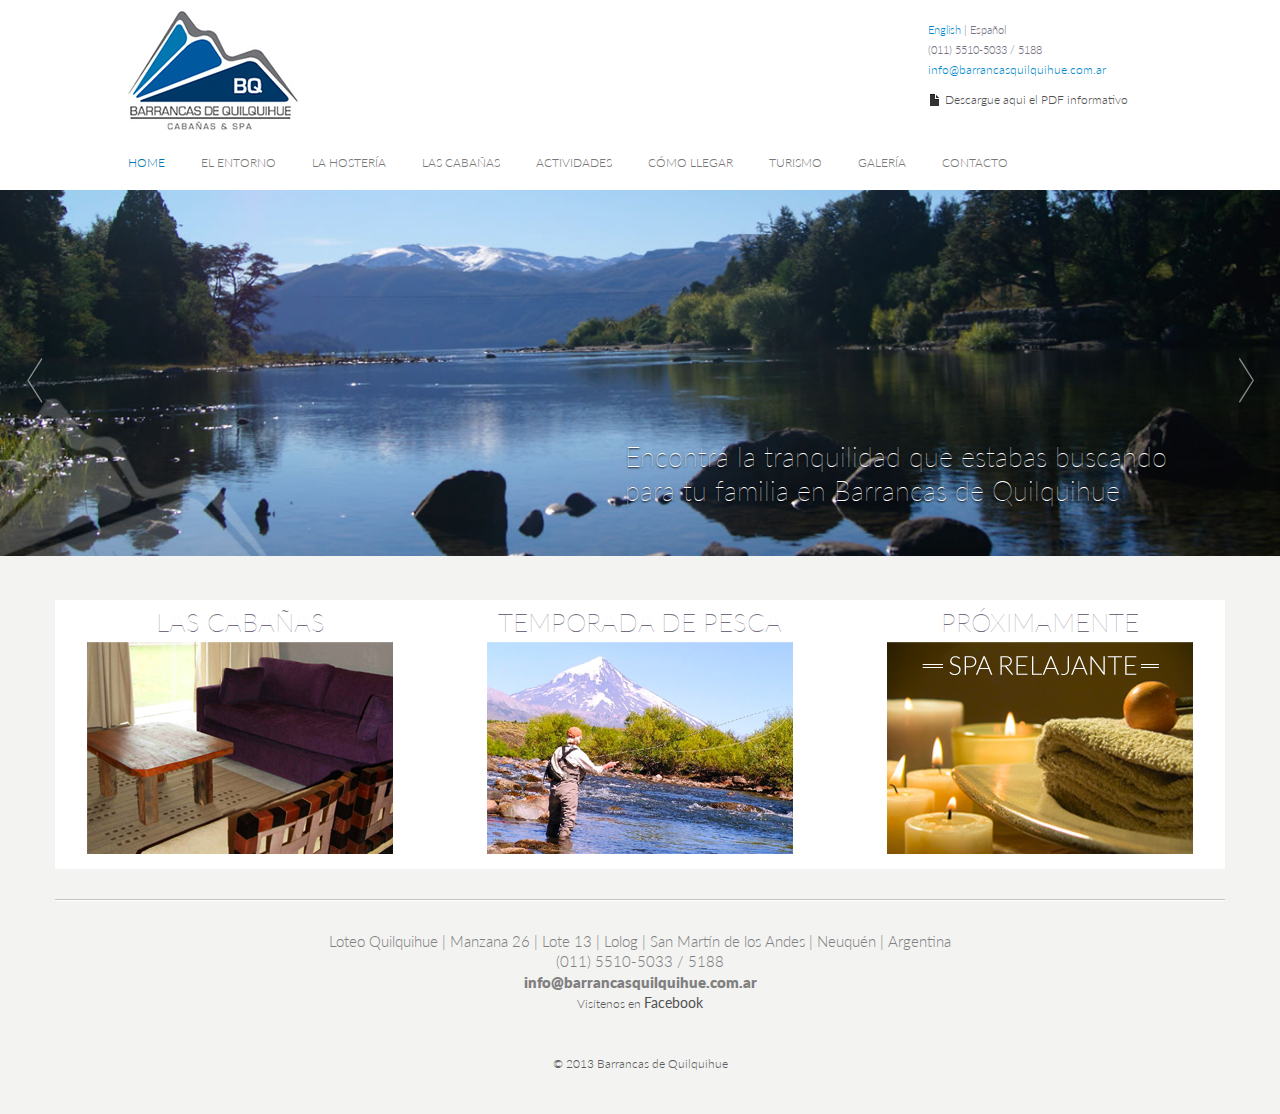
<file: barrancasquilquihue/index.html>
<!DOCTYPE html>
<html lang="en">
  <head>
    <meta charset="utf-8">
    <title>Barrancas de Quilquihue</title>
    <meta name="viewport" content="width=device-width, initial-scale=1.0">
    <meta name="description" content="Cabañas en alquiler y hosteria en Lolog, San Martin de los Andes, Patagonia argentina, provincia de Neuquén.">
    <meta name="author" content="">

    <!-- Le styles -->
    <link href="css/bootstrap.css" rel="stylesheet">
    <link href="css/bootstrap-responsive.css" rel="stylesheet">
    <link href="css/layout-bq.css" rel="stylesheet" type="text/css">
    <link href="css/txt-layout.css" rel="stylesheet" type="text/css">
    <link href='http://fonts.googleapis.com/css?family=Lato:100,300' rel='stylesheet' type='text/css'>
    <style>

    /* GLOBAL STYLES
    -------------------------------------------------- */
    /* Padding below the footer and lighter body text */

    body {
      padding-bottom: 40px;
      color: #5a5a5a;
	  background-color:#f3f3f2;
    }



    /* CUSTOMIZE THE NAVBAR
    -------------------------------------------------- */

    /* Special class on .container surrounding .navbar, used for positioning it into place. */
    .navbar-wrapper {
      position: absolute;
      top: 0;
      left: 0;
      right: 0;
      z-index: 10;
      padding-top: 10px;
      margin-bottom: -90px; /* Negative margin to pull up carousel. 90px is roughly margins and height of navbar. */
    }
    .navbar-wrapper .navbar {

    }

    /* Remove border and change up box shadow for more contrast */
    .navbar .navbar-inner {
      border: 0;
     /* -webkit-box-shadow: 0 2px 10px rgba(0,0,0,.25);
         -moz-box-shadow: 0 2px 10px rgba(0,0,0,.25);
              box-shadow: 0 2px 10px rgba(0,0,0,.25);*/
    }

    /* Downsize the brand/project name a bit */
    .navbar .brand {
      padding: 14px 20px 16px; /* Increase vertical padding to match navbar links */
      font-size: 16px;
      font-weight: bold;
      text-shadow: 0 -1px 0 rgba(0,0,0,.5);
    }

    /* Navbar links: increase padding for taller navbar */
    .navbar .nav > li > a {
        padding: 23px 36px 0px 0px; /* top right bottom left - ACHIQUE EL PADDING PARA IPADS*/
    }

    /* Offset the responsive button for proper vertical alignment */
    .navbar .btn-navbar {
      margin-top: 10px;
    }



    /* CUSTOMIZE THE CAROUSEL
    -------------------------------------------------- */

    /* Carousel base class */
    .carousel {
		margin-top:190px;/* esto condiciona donde cae el carousel */
      margin-bottom: 10px;
	 
    }

    .carousel .container {
      position: relative;
      z-index: 9;
	  
    }

    .carousel-control {
      height: 80px;
      margin-top: 0;
      font-size: 120px;
      text-shadow: 0 1px 1px rgba(0,0,0,.4);
      background-color: transparent;
      border: 0;
      z-index: 10;
    }

    .carousel .item {
      height: 400px;
    }
    .carousel img {
      position: absolute;
      top: 0;
      left: 0;
      min-width: 100%;
       /*height: 500px; - lo sacamos para que al escalar no deforme*/
    }

    .carousel-caption {
      background-color: transparent;
      position: static;
      max-width: 550px;
      padding: 0 20px;
      margin-top: 250px;
	  margin-left:550px;
    }
    .carousel-caption h1,
    .carousel-caption .lead {
	font-family:'Lato', sans-serif;
	font-weight:100;
      margin: 0;
      line-height: 1.25;
      color: #fff;
      text-shadow: 0 1px 2px rgba(0,0,8,8);
    }
    .carousel-caption .btn {
      margin-top: 10px;
    }



    /* MARKETING CONTENT
    -------------------------------------------------- */

    /* Center align the text within the three columns below the carousel */
    .marketing .span4 {
      text-align: center;
    }
    .marketing h2 {
      font-weight: 100;
	  font-size:26px;
	  line-height:40px;
    }
    .marketing .span4 p {
      margin-left: 5px;
      margin-right: 5px;
    }


    /* Featurettes
    ------------------------- */

    .featurette-divider {
      margin: 30px 0; /* Space out the Bootstrap <hr> more */
    }
    .featurette {
      padding-top: 120px; /* Vertically center images part 1: add padding above and below text. */
      overflow: hidden; /* Vertically center images part 2: clear their floats. */
    }
    .featurette-image {
      margin-top: -120px; /* Vertically center images part 3: negative margin up the image the same amount of the padding to center it. */
    }

    /* Give some space on the sides of the floated elements so text doesn't run right into it. */
    .featurette-image.pull-left {
      margin-right: 40px;
    }
    .featurette-image.pull-right {
      margin-left: 40px;
    }

    /* Thin out the marketing headings */
    .featurette-heading {
      font-size: 50px;
      font-weight: 300;
      line-height: 1;
      letter-spacing: -1px;
    }



    /* RESPONSIVE CSS
    -------------------------------------------------- */

    @media (max-width: 979px) {

      .container.navbar-wrapper {
        margin-bottom: 0;
        width: auto;
      }
      .navbar-inner {
        border-radius: 0;
        margin: -20px 0;
      }

      .carousel .item {
        height: 500px;
      }
      .carousel img {
        width: auto;
        height: 500px;
      }

      .featurette {
        height: auto;
        padding: 0;
      }
      .featurette-image.pull-left,
      .featurette-image.pull-right {
        display: block;
        float: none;
        max-width: 40%;
        margin: 0 auto 20px;
      }
    }


    @media (max-width: 767px) {

      .navbar-inner {
        margin: -20px;
      }

      .carousel {
        margin-left: -20px;
        margin-right: -20px;
      }
      .carousel .container {

      }
      .carousel .item {
        height: 300px;
      }
      .carousel img {
        height: 300px;
      }
      .carousel-caption {
        width: 65%;
        padding: 0 70px;
        margin-top: 100px;
      }
      .carousel-caption h1 {
        font-size: 30px;
      }
      .carousel-caption .lead,
      .carousel-caption .btn {
        font-size: 18px;
      }

      .marketing .span4 + .span4 {
        margin-top: 40px;
      }

      .featurette-heading {
        font-size: 30px;
      }
      .featurette .lead {
        font-size: 18px;
        line-height: 1.5;
      }

    }
    </style>

    <!-- HTML5 shim, for IE6-8 support of HTML5 elements -->
    <!--[if lt IE 9]>
      <script src="js/html5shiv.js"></script>
    <![endif]-->

    <link rel="shortcut icon" href="img/ico/favicon.ico">
                                   
  </head>

  <body>
	

  <!-- NAVBAR
    ================================================== -->
     
    
   
<div class="navbar-wrapper" style="background-color:#FFF; ">
      <!-- Wrap the .navbar in .container to center it within the absolutely positioned parent. -->
      <div class="contenedor" style="height:180px;"><!--alto de la barra nav-->
      <div class="container">
        <div class="row">
          <div class="span4" align="left"><img src="img/logo-barrancasquilquihue-ch.jpg" alt="barrancas"></div>
          <div class="span4 offset4" style="padding-top:10px;" align="left">
            <h7><a href="#" >English</a> | Español</h7>
            <br>
            <h7>(011) 5510-5033 / 5188</h7>
            <p><a href="mailto:info@barrancasquilquihue.com.ar" target="_blank">info@barrancasquilquihue.com.ar</a></p>
            <!--<p class="btnredesch" style="padding-top:10px;"> <a href="#">Facebook</a>   |  <a href="#">LinkedIn</a></p>-->
            <p class="btnredesch" style="padding-top:10px;"><a href="descargas/BARRANCA-INFO-TURISTICA-1.pdf" target="_blank"><strong><i class="icon-file"></i> Descargue aqui el PDF informativo</strong></a></p>
          </div>
          <!--cierra span4-->
        </div>
        <!--cierra ROW-->
        <div class="navbar" >
        	
           
          <div class="navbar-inner">
            <!-- Responsive Navbar Part 1: Button for triggering responsive navbar (not covered in tutorial). Include responsive CSS to utilize. -->
            <button type="button" class="btn btn-navbar" data-toggle="collapse" data-target=".nav-collapse">
              <span class="icon-bar"></span>
              <span class="icon-bar"></span>
              <span class="icon-bar"></span>
            </button>
            
            <!-- Responsive Navbar Part 2: Place all navbar contents you want collapsed withing .navbar-collapse.collapse. -->
            <div class="nav-collapse collapse">
              <ul class="nav">
                <li class="active"><a href="index.html">HOME</a></li>
                <li ><a href="entorno.html">EL ENTORNO</a></li>
                <li><a href="hosteria.html">LA HOSTERÍA</a></li>
                <li ><a href="cabanas.html">LAS CABAÑAS</a></li>
                <li><a href="actividades.html">ACTIVIDADES</a></li>
                <li><a href="comollegar.html">CÓMO LLEGAR</a></li>
                <li><a href="turismo.html">TURISMO</a></li>
                <li ><a href="galeria.html">GALERÍA</a></li>
                <li><a href="contacto.html">CONTACTO</a></li>
                
                
                <!-- Read about Bootstrap dropdowns at http://twitter.github.com/bootstrap/javascript.html#dropdowns 
                <li class="dropdown">
                  <a href="#" class="dropdown-toggle" data-toggle="dropdown">Dropdown <b class="caret"></b></a>
                  <ul class="dropdown-menu">
                    <li><a href="#">Action</a></li>
                    <li><a href="#">Another action</a></li>
                    <li><a href="#">Something else here</a></li>
                    <li class="divider"></li>
                    <li class="nav-header">Nav header</li>
                    <li><a href="#">Separated link</a></li>
                    <li><a href="#">One more separated link</a></li>
                  </ul>
                </li>-->
              </ul>
            </div><!--/.nav-collapse -->
          </div><!-- /.navbar-inner -->
        </div><!-- /.navbar -->

      </div> <!-- /.container -->
      </div><!-- /.contenedor -->
    </div><!-- /.navbar-wrapper -->
   



    <!-- Carousel
    ================================================== -->
    <div id="myCarousel" class="carousel slide">
      <div class="carousel-inner">
        <div class="item active">
          <img src="img/slider/bq-1.jpg" alt="">
          <div class="container" >
            <div class="carousel-caption">
              <h1>Encontrá la tranquilidad que estabas buscando para tu familia en Barrancas de Quilquihue</h1>
              <p class="lead"></p>
            </div>
          </div>
        </div>
       
       <div class="item ">
          <img src="img/slider/bq-2.jpg" alt="Cabaña en la patagonia Argentina">
          <div class="container" >
            <div class="carousel-caption">
              <h1>Inmerso en la paz, la tranquilidad y la belleza de los bosques Andinos Patagonicos</h1>
              <p class="lead"></p>
            </div>
          </div>
        </div>
        
         <div class="item ">
          <img src="img/slider/bq-3.jpg" alt="Cabaña en la patagonia Argentina">
          <div class="container" >
            <div class="carousel-caption">
              <h1></h1>
              <p class="lead"></p>
            </div>
          </div>
        </div>
        
         <div class="item ">
          <img src="img/slider/bq-4.jpg" alt="Cabaña en la patagonia Argentina">
          <div class="container" >
            <div class="carousel-caption">
              <h1>A orillas del Río Quilquihue...</h1>
              <p class="lead"></p>
            </div>
          </div>
        </div>
        
         <div class="item ">
          <img src="img/slider/bq-5.jpg" alt="Cabaña en la patagonia Argentina">
          <div class="container" >
            <div class="carousel-caption">
              <h1></h1>
              <p class="lead"></p>
            </div>
          </div>
        </div>
        
         <div class="item ">
          <img src="img/slider/bq-6.jpg" alt="Cabaña en la patagonia Argentina">
          <div class="container" >
            <div class="carousel-caption">
              <h1></h1>
              <p class="lead"></p>
            </div>
          </div>
        </div>
        
         <div class="item ">
          <img src="img/slider/bq-7.jpg" alt="Cabaña en la patagonia Argentina">
          <div class="container" >
            <div class="carousel-caption">
              <h1></h1>
              <p class="lead"></p>
            </div>
          </div>
        </div>
        
         <div class="item ">
          <img src="img/slider/bq-8.jpg" alt="Cabaña en la patagonia Argentina">
          <div class="container" >
            <div class="carousel-caption">
              <h1></h1>
              <p class="lead"></p>
            </div>
          </div>
        </div>
        
         <div class="item ">
          <img src="img/slider/bq-9.jpg" alt="Cabaña en la patagonia Argentina">
          <div class="container" >
            <div class="carousel-caption">
              <h1>Inmerso en la paz, la tranquilidad y la belleza de los bosques Andinos Patagonicos</h1>
              <p class="lead"></p>
            </div>
          </div>
        </div>
        
         <div class="item ">
          <img src="img/slider/bq-10.jpg" alt="Cabaña en la patagonia Argentina">
          <div class="container" >
            <div class="carousel-caption">
              <h1></h1>
              <p class="lead"></p>
            </div>
          </div>
        </div>
        
        <div class="item ">
          <img src="img/slider/bq-11.jpg" alt="Cabaña en la patagonia Argentina">
          <div class="container">
            <div class="carousel-caption">
              <h1></h1>
              <p class="lead"></p>
            </div>
          </div>
        </div>
        
        <div class="item ">
          <img src="img/slider/bq-12.jpg" alt="Cabaña en la patagonia Argentina">
          <div class="container">
            <div class="carousel-caption">
              <h1>A orillas del Río Quilquihue...</h1>
              <p class="lead"></p>
            </div>
          </div>
        </div>
       
      </div>
      <a class="left carousel-control" href="#myCarousel" data-slide="prev">&lsaquo;</a>
      <a class="right carousel-control" href="#myCarousel" data-slide="next">&rsaquo;</a>
    </div><!-- /.carousel -->



    <!-- Marketing messaging and featurettes
    ================================================== -->
    <!-- Wrap the rest of the page in another container to center all the content. -->

    <div class="container marketing" align="center">

      <!-- Three columns of text below the carousel -->
      <div class="row-fluid" style="background-color:#FFF; padding:2px 0px 15px 0px;" >
        <div class="span4">
          <h2>LAS CABAÑAS</h2>
          <a href="cabanas.html" target="_blank"><img src="img/inicio/cabanas.jpg" alt="cabañas en la Patagonia Argentina "></a>
        </div><!-- /.span4 -->
        <div class="span4">
          <h2>TEMPORADA DE PESCA</h2>
          <a href="pesca.html" target="_blank"><img src="img/inicio/pesca.jpg" alt="pesca en la Patagonia Argentina "></a>

        </div><!-- /.span4 -->
        <div class="span4">
          
          <h2>PRÓXIMAMENTE</h2>
          <img src="img/inicio/spa.jpg" alt="Spa ">
          
        </div><!-- /.span4 -->
      </div><!-- /.row -->

<hr class="featurette-divider">


      <!-- FOOTER -->
      <footer style="text-align:center;">
      
        <h4 >Loteo Quilquihue  |  Manzana 26  |  Lote 13  |  Lolog  |  San Martín de los Andes  |  Neuquén |  Argentina  <br>
        (011) 5510-5033 / 5188</h4>
<span class="btnmail"><a href="mailto:info@barrancasquilquihue.com.ar" target="_blank">info@barrancasquilquihue.com.ar</a></span>
<p class="btnredes">Visítenos en <a href="#">Facebook</a></p>
<br><br>
<p class="small">&copy; 2013 Barrancas de Quilquihue </p>
      </footer>

    </div><!-- /.container -->



    <!-- Le javascript
    ================================================== -->
    <!-- Placed at the end of the document so the pages load faster -->
    <script src="js/jquery.js"></script>
    <script src="js/bootstrap-transition.js"></script>
    <script src="js/bootstrap-alert.js"></script>
    <script src="js/bootstrap-modal.js"></script>
    <script src="js/bootstrap-dropdown.js"></script>
    <script src="js/bootstrap-scrollspy.js"></script>
    <script src="js/bootstrap-tab.js"></script>
    <script src="js/bootstrap-tooltip.js"></script>
    <script src="js/bootstrap-popover.js"></script>
    <script src="js/bootstrap-button.js"></script>
    <script src="js/bootstrap-collapse.js"></script>
    <script src="js/bootstrap-carousel.js"></script>
    <script src="js/bootstrap-typeahead.js"></script>
    <script>
      !function ($) {
        $(function(){
          // carousel demo
          $('#myCarousel').carousel()
        })
      }(window.jQuery)
    </script>
    <script src="js/holder/holder.js"></script>
  </body>
</html>
</file>
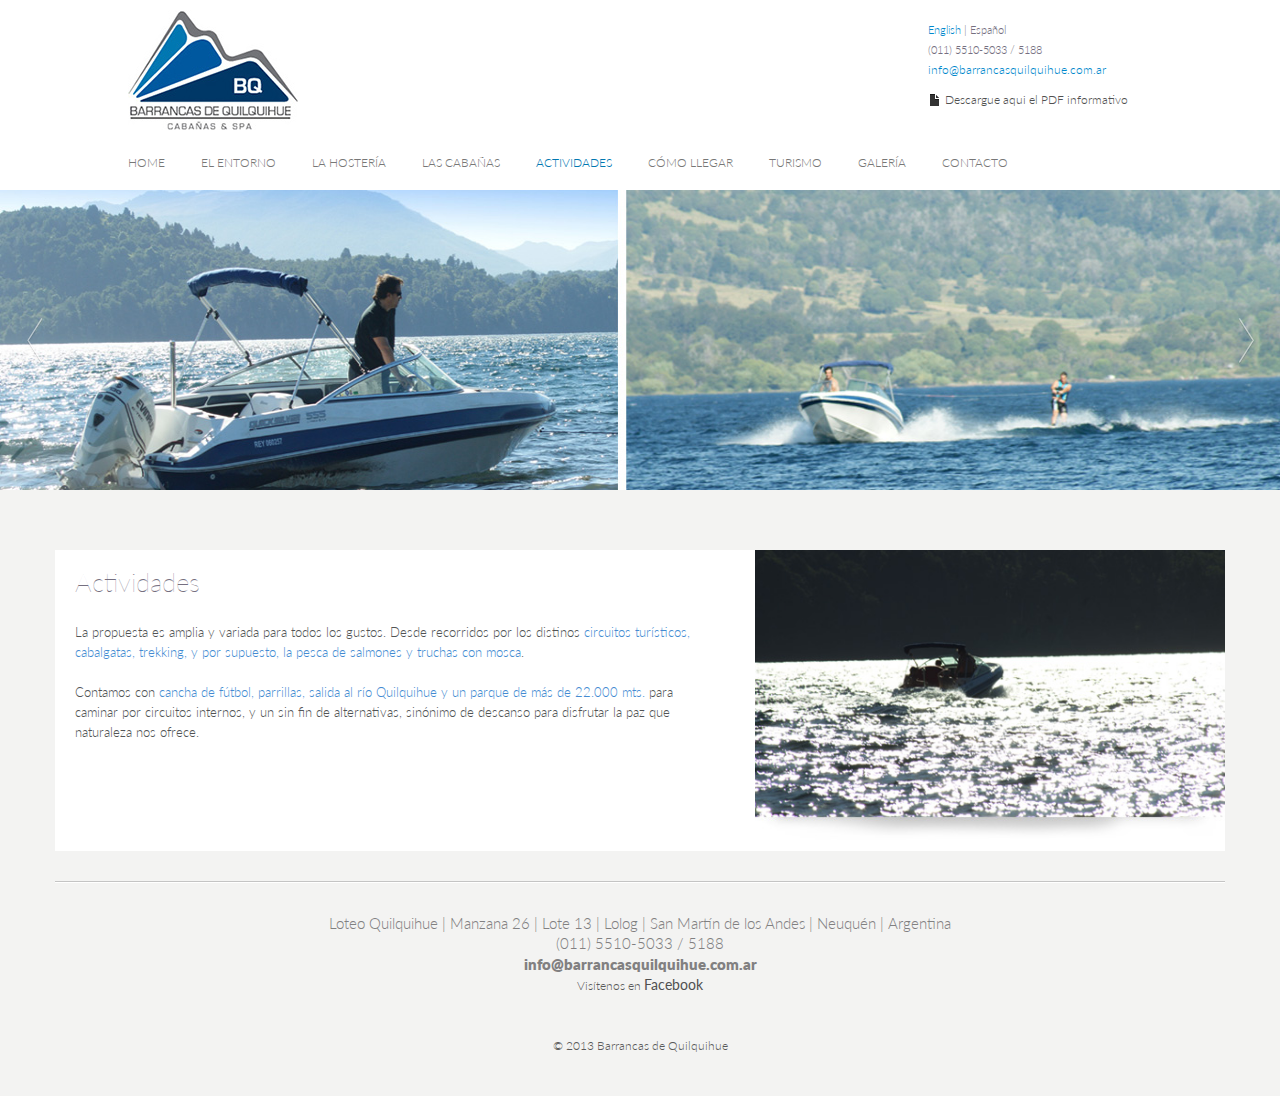
<file: barrancasquilquihue/actividades.html>
<!DOCTYPE html>
<html lang="en">
  <head>
    <meta charset="utf-8">
    <title>Barrancas de Quilquihue</title>
    <meta name="viewport" content="width=device-width, initial-scale=1.0">
    <meta name="description" content="Cabañas en alquiler y hosteria en Lolog, San Martin de los Andes, Patagonia argentina, provincia de Neuquén.">
    <meta name="author" content="">

    <!-- Le styles -->
    <link href="css/bootstrap.css" rel="stylesheet">
    <link href="css/bootstrap-responsive.css" rel="stylesheet">
    <link href="css/layout-bq.css" rel="stylesheet" type="text/css">
    <link href="css/txt-layout.css" rel="stylesheet" type="text/css">
    <link href='http://fonts.googleapis.com/css?family=Lato:100,300' rel='stylesheet' type='text/css'>
    <style>

    /* GLOBAL STYLES
    -------------------------------------------------- */
    /* Padding below the footer and lighter body text */

    body {
      padding-bottom: 40px;
      color: #5a5a5a;
	  background-color:#f3f3f2;
    }



    /* CUSTOMIZE THE NAVBAR
    -------------------------------------------------- */

    /* Special class on .container surrounding .navbar, used for positioning it into place. */
    .navbar-wrapper {
      position: absolute;
      top: 0;
      left: 0;
      right: 0;
      z-index: 10;
      padding-top: 10px;
      margin-bottom: -90px; /* Negative margin to pull up carousel. 90px is roughly margins and height of navbar. */
    }
    .navbar-wrapper .navbar {

    }

    /* Remove border and change up box shadow for more contrast */
    .navbar .navbar-inner {
      border: 0;
     /* -webkit-box-shadow: 0 2px 10px rgba(0,0,0,.25);
         -moz-box-shadow: 0 2px 10px rgba(0,0,0,.25);
              box-shadow: 0 2px 10px rgba(0,0,0,.25);*/
    }

    /* Downsize the brand/project name a bit */
    .navbar .brand {
      padding: 14px 20px 16px; /* Increase vertical padding to match navbar links */
      font-size: 16px;
      font-weight: bold;
      text-shadow: 0 -1px 0 rgba(0,0,0,.5);
    }

    /* Navbar links: increase padding for taller navbar */
    .navbar .nav > li > a {
      padding: 23px 36px 0px 0px; /* top right bottom left - ACHIQUE EL PADDING PARA IPADS*/
    }

    /* Offset the responsive button for proper vertical alignment */
    .navbar .btn-navbar {
      margin-top: 10px;
    }



    /* CUSTOMIZE THE CAROUSEL
    -------------------------------------------------- */

    /* Carousel base class */
    .carousel {
		margin-top:190px;
      margin-bottom: 60px;
	 
    }

    .carousel .container {
      position: relative;
      z-index: 9;
	  
    }

    .carousel-control {
      height: 80px;
      margin-top: 0;
      font-size: 120px;
      text-shadow: 0 1px 1px rgba(0,0,0,.4);
      background-color: transparent;
      border: 0;
      z-index: 10;
    }

    .carousel .item {
      height: 300px;
    }
    .carousel img {
      position: absolute;
      top: 0;
      left: 0;
      min-width: 100%;
      height: 300px;
    }

    .carousel-caption {
      background-color: transparent;
      position: static;
      max-width: 550px;
      padding: 0 20px;
      margin-top: 400px;
	  margin-left:550px;
    }
    .carousel-caption h1,
    .carousel-caption .lead {
	font-family:'Lato', sans-serif;
	font-weight:100;
      margin: 0;
      line-height: 1.25;
      color: #fff;
      text-shadow: 0 1px 2px rgba(0,0,8,8);
    }
    .carousel-caption .btn {
      margin-top: 10px;
    }



    /* MARKETING CONTENT
    -------------------------------------------------- */

    /* Center align the text within the three columns below the carousel */
    .marketing .span4 {
      text-align: center;
    }
    .marketing h2 {
      font-weight: 100;
	  font-size:26px;
	  line-height:40px;
    }
    .marketing .span4 p {
      margin-left: 5px;
      margin-right: 5px;
    }


    /* Featurettes
    ------------------------- */

    .featurette-divider {
      margin: 30px 0; /* Space out the Bootstrap <hr> more */
    }
    .featurette {
      padding-top: 120px; /* Vertically center images part 1: add padding above and below text. */
      overflow: hidden; /* Vertically center images part 2: clear their floats. */
    }
    .featurette-image {
      margin-top: -120px; /* Vertically center images part 3: negative margin up the image the same amount of the padding to center it. */
    }

    /* Give some space on the sides of the floated elements so text doesn't run right into it. */
    .featurette-image.pull-left {
      margin-right: 40px;
    }
    .featurette-image.pull-right {
      margin-left: 40px;
    }

    /* Thin out the marketing headings */
    .featurette-heading {
      font-size: 50px;
      font-weight: 300;
      line-height: 1;
      letter-spacing: -1px;
    }



    /* RESPONSIVE CSS
    -------------------------------------------------- */

    @media (max-width: 979px) {

      .container.navbar-wrapper {
        margin-bottom: 0;
        width: auto;
      }
      .navbar-inner {
        border-radius: 0;
        margin: -20px 0;
      }

      .carousel .item {
        height: 500px;
      }
      .carousel img {
        width: auto;
        height: 500px;
      }

      .featurette {
        height: auto;
        padding: 0;
      }
      .featurette-image.pull-left,
      .featurette-image.pull-right {
        display: block;
        float: none;
        max-width: 40%;
        margin: 0 auto 20px;
      }
    }


    @media (max-width: 767px) {

      .navbar-inner {
        margin: -20px;
      }

      .carousel {
        margin-left: -20px;
        margin-right: -20px;
      }
      .carousel .container {

      }
      .carousel .item {
        height: 300px;
      }
      .carousel img {
        height: 300px;
      }
      .carousel-caption {
        width: 65%;
        padding: 0 70px;
        margin-top: 100px;
      }
      .carousel-caption h1 {
        font-size: 30px;
      }
      .carousel-caption .lead,
      .carousel-caption .btn {
        font-size: 18px;
      }

      .marketing .span4 + .span4 {
        margin-top: 40px;
      }

      .featurette-heading {
        font-size: 30px;
      }
      .featurette .lead {
        font-size: 18px;
        line-height: 1.5;
      }

    }
    </style>

    <!-- HTML5 shim, for IE6-8 support of HTML5 elements -->
    <!--[if lt IE 9]>
      <script src="js/html5shiv.js"></script>
    <![endif]-->

    <link rel="shortcut icon" href="img/ico/favicon.ico">
                                   
  </head>

  <body>
	

  <!-- NAVBAR
    ================================================== -->
     
    
   
<div class="navbar-wrapper" style="background-color:#FFF; ">
      <!-- Wrap the .navbar in .container to center it within the absolutely positioned parent. -->
      <div class="contenedor" style="height:180px;">
      <div class="container">
        <div class="row">
          <div class="span4" align="left"><img src="img/logo-barrancasquilquihue-ch.jpg" alt="barrancas"></div>
          <div class="span4 offset4" style="padding-top:10px;" align="left">
            <h7><a href="#" >English</a> | Español</h7>
            <br>
            <h7>(011) 5510-5033 / 5188</h7>
            <p><a href="mailto:info@barrancasquilquihue.com.ar" target="_blank">info@barrancasquilquihue.com.ar</a></p>
            <!--<p class="btnredesch" style="padding-top:10px;"> <a href="#">Facebook</a>   |  <a href="#">LinkedIn</a></p>-->
            <p class="btnredesch" style="padding-top:10px;"><a href="descargas/BARRANCA-INFO-TURISTICA-1.pdf" target="_blank"><strong><i class="icon-file"></i> Descargue aqui el PDF informativo</strong></a></p>
          </div>
          <!--cierra span4-->
        </div>
        <!--cierra ROW-->
        <div class="navbar">
        	
           
          <div class="navbar-inner">
            <!-- Responsive Navbar Part 1: Button for triggering responsive navbar (not covered in tutorial). Include responsive CSS to utilize. -->
            <button type="button" class="btn btn-navbar" data-toggle="collapse" data-target=".nav-collapse">
              <span class="icon-bar"></span>
              <span class="icon-bar"></span>
              <span class="icon-bar"></span>
            </button>
            
            <!-- Responsive Navbar Part 2: Place all navbar contents you want collapsed withing .navbar-collapse.collapse. -->
            <div class="nav-collapse collapse">
              <ul class="nav">
                <li><a href="index.html">HOME</a></li>
                <li><a href="entorno.html">EL ENTORNO</a></li>
                <li><a href="hosteria.html">LA HOSTERÍA</a></li>
                <li><a href="cabanas.html">LAS CABAÑAS</a></li>
                <li class="active"><a href="actividades.html">ACTIVIDADES</a></li>
                <li><a href="comollegar.html">CÓMO LLEGAR</a></li>
                <li><a href="turismo.html">TURISMO</a></li>
                <li><a href="galeria.html">GALERÍA</a></li>
                <li><a href="contacto.html">CONTACTO</a></li>
                
                
                <!-- Read about Bootstrap dropdowns at http://twitter.github.com/bootstrap/javascript.html#dropdowns 
                <li class="dropdown">
                  <a href="#" class="dropdown-toggle" data-toggle="dropdown">Dropdown <b class="caret"></b></a>
                  <ul class="dropdown-menu">
                    <li><a href="#">Action</a></li>
                    <li><a href="#">Another action</a></li>
                    <li><a href="#">Something else here</a></li>
                    <li class="divider"></li>
                    <li class="nav-header">Nav header</li>
                    <li><a href="#">Separated link</a></li>
                    <li><a href="#">One more separated link</a></li>
                  </ul>
                </li>-->
              </ul>
            </div><!--/.nav-collapse -->
          </div><!-- /.navbar-inner -->
        </div><!-- /.navbar -->

      </div> <!-- /.container -->
      </div><!-- /.contenedor -->
    </div><!-- /.navbar-wrapper -->
   



    <!-- Carousel
    ================================================== -->
  <div id="myCarousel" class="carousel slide" style="height:300px;">
      <div class="carousel-inner">
        
       <div class="item active">
          <img src="img/actividades/1.jpg" alt="Actividades en la patagonia Argentina, Lolog, Neuquen.">
          </div>
        
         <div class="item ">
          <img src="img/actividades/2.jpg" alt="Cabañas en alquiler en la patagonia Argentina">
         </div>
         
          <div class="item ">
          <img src="img/actividades/3.jpg" alt="Cabañas en alquiler en la patagonia Argentina">
         </div>
         
          <div class="item ">
          <img src="img/actividades/4.jpg" alt="Cabañas en alquiler en la patagonia Argentina">
         </div>
         
          <div class="item ">
          <img src="img/actividades/5.jpg" alt="Cabañas en alquiler en la patagonia Argentina">
         </div>
         
          <div class="item ">
          <img src="img/actividades/6.jpg" alt="Cabañas en alquiler en la patagonia Argentina">
         </div>
       
      </div>
      <a class="left carousel-control" href="#myCarousel" data-slide="prev">&lsaquo;</a>
      <a class="right carousel-control" href="#myCarousel" data-slide="next">&rsaquo;</a>
    </div><!-- /.carousel -->



    <!-- Marketing messaging and featurettes
    ================================================== -->
    <!-- Wrap the rest of the page in another container to center all the content. -->

    <div class="container marketing" >

      <!-- Three columns of text below the carousel -->
      <div class="row-fluid" style="background-color:#FFF;" >
        <div class="span7" style="padding:12px 10px 15px 20px;">
        	<h2>Actividades</h2>
            <br>
            <p class="txt">La propuesta es amplia y variada para todos los gustos. Desde recorridos por los distinos<strong> circuitos turísticos, cabalgatas, trekking, y por supuesto, la pesca de salmones y truchas con mosca</strong>. <br>
              <br>
              Contamos con <strong>cancha de fútbol, parrillas, salida al río Quilquihue y un parque de más de 22.000 mts.</strong> para caminar por circuitos internos, y un sin fin de alternativas, sinónimo de descanso para  disfrutar la paz que naturaleza nos ofrece.
        </p>
        </div><!-- /.span -->
        <div class="span5">
        	
            <img src="img/actividades/polaroid-act.jpg" alt="Actividades"> 
        </div><!-- /.span -->
      </div><!-- /.row -->

<hr class="featurette-divider">


      <!-- FOOTER -->
      <footer style="text-align:center;">
      
        <h4 >Loteo Quilquihue  |  Manzana 26  |  Lote 13  |  Lolog  |  San Martín de los Andes  |  Neuquén |  Argentina  <br>
        (011) 5510-5033 / 5188</h4>
<span class="btnmail"><a href="mailto:info@barrancasquilquihue.com.ar" target="_blank">info@barrancasquilquihue.com.ar</a></span>
<p class="btnredes">Visítenos en <a href="#">Facebook</a></p>
<br><br>
<p class="small">&copy; 2013 Barrancas de Quilquihue </p>
      </footer>

    </div><!-- /.container  marketing-->



    <!-- Le javascript
    ================================================== -->
    <!-- Placed at the end of the document so the pages load faster -->
    <script src="js/jquery.js"></script>
    <script src="js/bootstrap-transition.js"></script>
    <script src="js/bootstrap-alert.js"></script>
    <script src="js/bootstrap-modal.js"></script>
    <script src="js/bootstrap-dropdown.js"></script>
    <script src="js/bootstrap-scrollspy.js"></script>
    <script src="js/bootstrap-tab.js"></script>
    <script src="js/bootstrap-tooltip.js"></script>
    <script src="js/bootstrap-popover.js"></script>
    <script src="js/bootstrap-button.js"></script>
    <script src="js/bootstrap-collapse.js"></script>
    <script src="js/bootstrap-carousel.js"></script>
    <script src="js/bootstrap-typeahead.js"></script>
    <script>
      !function ($) {
        $(function(){
          // carousel demo
          $('#myCarousel').carousel()
        })
      }(window.jQuery)
    </script>
    <script src="js/holder/holder.js"></script>
  </body>
</html>
</file>
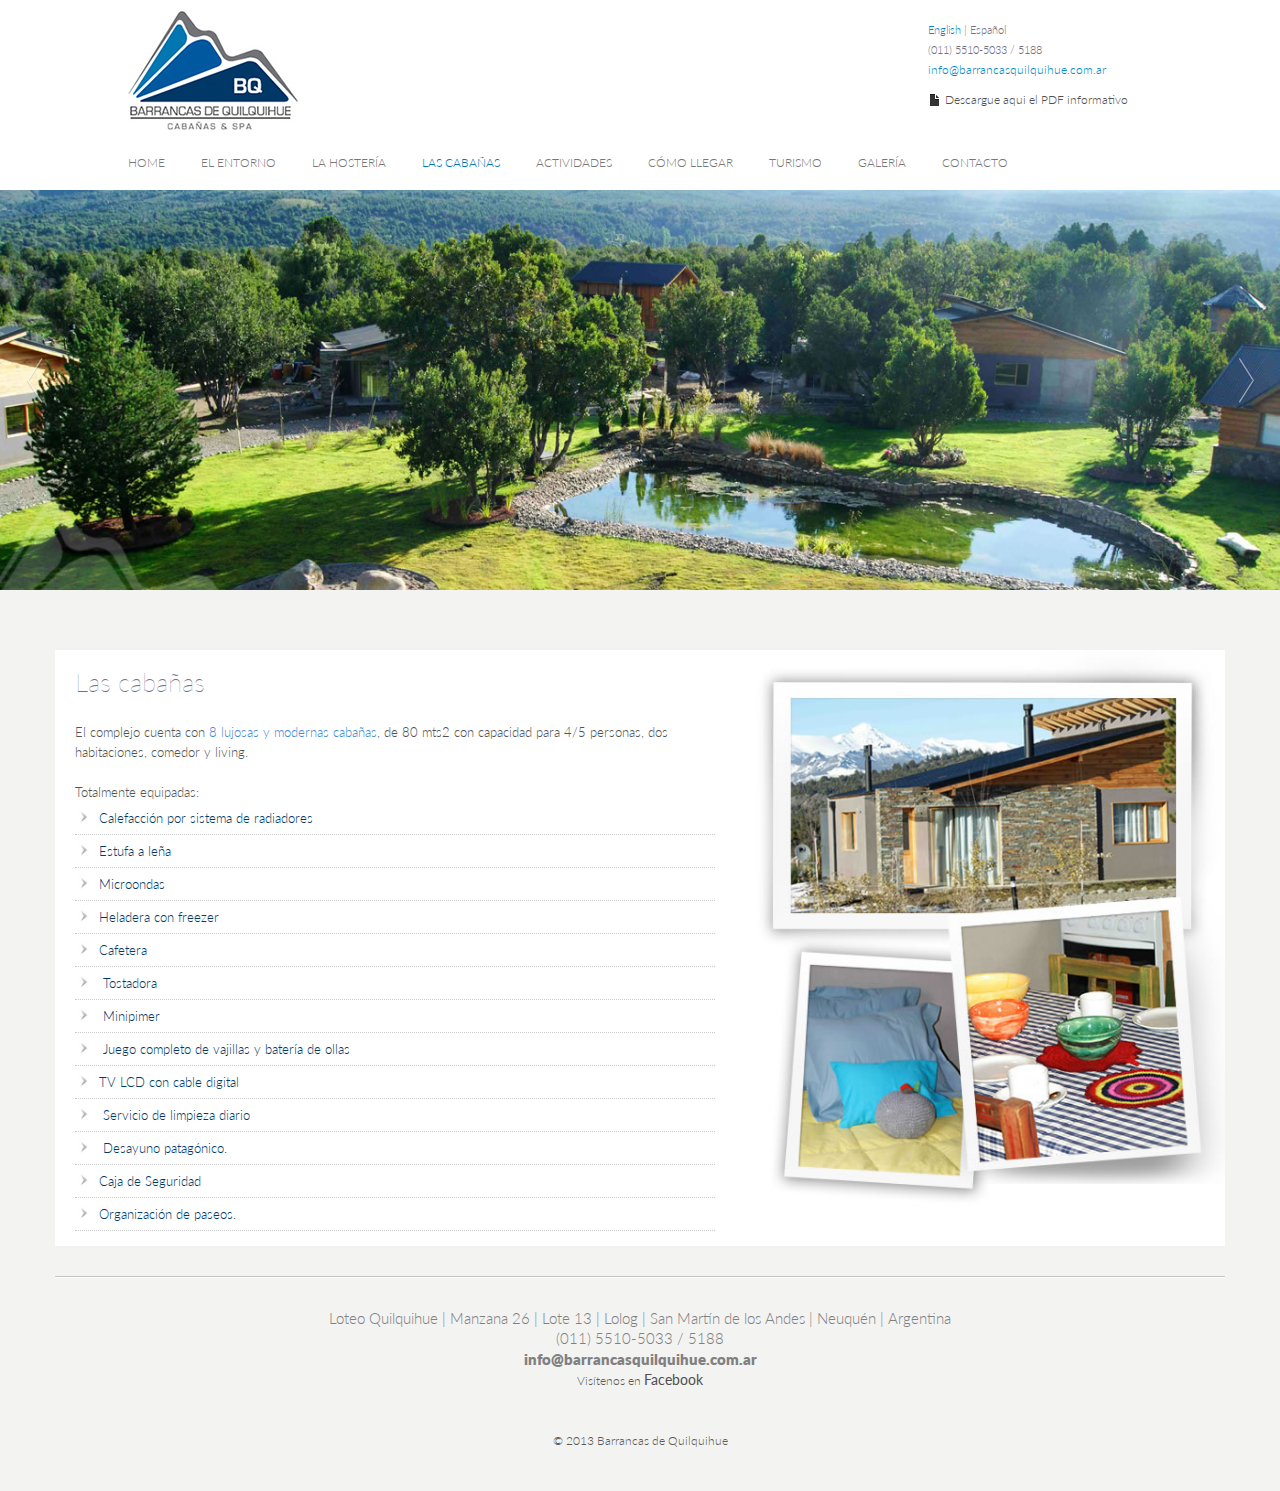
<file: barrancasquilquihue/cabanas.html>
<!DOCTYPE html>
<html lang="en">
  <head>
    <meta charset="utf-8">
    <title>Barrancas de Quilquihue</title>
    <meta name="viewport" content="width=device-width, initial-scale=1.0">
    <meta name="description" content="Cabañas en alquiler y hosteria en Lolog, San Martin de los Andes, Patagonia argentina, provincia de Neuquén.">
    <meta name="author" content="">

    <!-- Le styles -->
    <link href="css/bootstrap.css" rel="stylesheet">
    <link href="css/bootstrap-responsive.css" rel="stylesheet">
    <link href="css/layout-bq.css" rel="stylesheet" type="text/css">
    <link href="css/txt-layout.css" rel="stylesheet" type="text/css">
    <link href='http://fonts.googleapis.com/css?family=Lato:100,300' rel='stylesheet' type='text/css'>
    <style>

    /* GLOBAL STYLES
    -------------------------------------------------- */
    /* Padding below the footer and lighter body text */

    body {
      padding-bottom: 40px;
      color: #5a5a5a;
	  background-color:#f3f3f2;
    }



    /* CUSTOMIZE THE NAVBAR
    -------------------------------------------------- */

    /* Special class on .container surrounding .navbar, used for positioning it into place. */
    .navbar-wrapper {
      position: absolute;
      top: 0;
      left: 0;
      right: 0;
      z-index: 10;
      padding-top: 10px;
      margin-bottom: -90px; /* Negative margin to pull up carousel. 90px is roughly margins and height of navbar. */
    }
    .navbar-wrapper .navbar {

    }

    /* Remove border and change up box shadow for more contrast */
    .navbar .navbar-inner {
      border: 0;
     /* -webkit-box-shadow: 0 2px 10px rgba(0,0,0,.25);
         -moz-box-shadow: 0 2px 10px rgba(0,0,0,.25);
              box-shadow: 0 2px 10px rgba(0,0,0,.25);*/
    }

    /* Downsize the brand/project name a bit */
    .navbar .brand {
      padding: 14px 20px 16px; /* Increase vertical padding to match navbar links */
      font-size: 16px;
      font-weight: bold;
      text-shadow: 0 -1px 0 rgba(0,0,0,.5);
    }

    /* Navbar links: increase padding for taller navbar */
    .navbar .nav > li > a {
      padding: 23px 36px 0px 0px; /* top right bottom left - ACHIQUE EL PADDING PARA IPADS*/
    }

    /* Offset the responsive button for proper vertical alignment */
    .navbar .btn-navbar {
      margin-top: 10px;
    }



    /* CUSTOMIZE THE CAROUSEL
    -------------------------------------------------- */

    /* Carousel base class */
    .carousel {
		margin-top:190px;/* esto condiciona donde cae el carousel */
      margin-bottom: 60px;
	 
    }

    .carousel .container {
      position: relative;
      z-index: 9;
	  
    }

    .carousel-control {
      height: 80px;
      margin-top: 0;
      font-size: 120px;
      text-shadow: 0 1px 1px rgba(0,0,0,.4);
      background-color: transparent;
      border: 0;
      z-index: 10;
    }

    .carousel .item {
      height: 400px;
    }
   .carousel img {
      position: absolute;
      top: 0;
      left: 0;
      min-width: 100%;
      /*height: 500px; - lo sacamos para que al escalar no deforme*/
    }

    .carousel-caption {
      background-color: transparent;
      position: static;
      max-width: 550px;
      padding: 0 20px;
      margin-top: 400px;
	  margin-left:550px;
    }
    .carousel-caption h1,
    .carousel-caption .lead {
	font-family:'Lato', sans-serif;
	font-weight:100;
      margin: 0;
      line-height: 1.25;
      color: #fff;
      text-shadow: 0 1px 2px rgba(0,0,8,8);
    }
    .carousel-caption .btn {
      margin-top: 10px;
    }



    /* MARKETING CONTENT
    -------------------------------------------------- */

    /* Center align the text within the three columns below the carousel */
    .marketing .span4 {
      text-align: center;
    }
    .marketing h2 {
      font-weight: 100;
	  font-size:26px;
	  line-height:40px;
    }
    .marketing .span4 p {
      margin-left: 5px;
      margin-right: 5px;
    }


    /* Featurettes
    ------------------------- */

    .featurette-divider {
      margin: 30px 0; /* Space out the Bootstrap <hr> more */
    }
    .featurette {
      padding-top: 120px; /* Vertically center images part 1: add padding above and below text. */
      overflow: hidden; /* Vertically center images part 2: clear their floats. */
    }
    .featurette-image {
      margin-top: -120px; /* Vertically center images part 3: negative margin up the image the same amount of the padding to center it. */
    }

    /* Give some space on the sides of the floated elements so text doesn't run right into it. */
    .featurette-image.pull-left {
      margin-right: 40px;
    }
    .featurette-image.pull-right {
      margin-left: 40px;
    }

    /* Thin out the marketing headings */
    .featurette-heading {
      font-size: 50px;
      font-weight: 300;
      line-height: 1;
      letter-spacing: -1px;
    }



    /* RESPONSIVE CSS
    -------------------------------------------------- */

    @media (max-width: 979px) {

      .container.navbar-wrapper {
        margin-bottom: 0;
        width: auto;
      }
      .navbar-inner {
        border-radius: 0;
        margin: -20px 0;
      }

      .carousel .item {
        height: 400px;
      }
      .carousel img {
        width: auto;
       /*height: 500px; - Lodejo anulado porque sino se ve mal en ipads */
      }

      .featurette {
        height: auto;
        padding: 0;
      }
      .featurette-image.pull-left,
      .featurette-image.pull-right {
        display: block;
        float: none;
        max-width: 40%;
        margin: 0 auto 20px;
      }
    }


    @media (max-width: 767px) {

      .navbar-inner {
        margin: -20px;
      }

      .carousel {
        margin-left: -20px;
        margin-right: -20px;
      }
      .carousel .container {

      }
     .carousel .item {
        height: 200px;/*con esta medidase ve bien en celus - antes era 300px*/
      }
      .carousel img {
        /*height: 300px;--lo dejo anulado porque sino deforma las imagenes*/
      }
      .carousel-caption {
        width: 65%;
        padding: 0 70px;
        margin-top: 100px;
      }
      .carousel-caption h1 {
        font-size: 30px;
      }
      .carousel-caption .lead,
      .carousel-caption .btn {
        font-size: 18px;
      }

      .marketing .span4 + .span4 {
        margin-top: 40px;
      }

      .featurette-heading {
        font-size: 30px;
      }
      .featurette .lead {
        font-size: 18px;
        line-height: 1.5;
      }

    }
    </style>

    <!-- HTML5 shim, for IE6-8 support of HTML5 elements -->
    <!--[if lt IE 9]>
      <script src="js/html5shiv.js"></script>
    <![endif]-->

    <link rel="shortcut icon" href="img/ico/favicon.ico">
                                   
  </head>

  <body>
	

  <!-- NAVBAR
    ================================================== -->
     
    
   
<div class="navbar-wrapper" style="background-color:#FFF; ">
      <!-- Wrap the .navbar in .container to center it within the absolutely positioned parent. -->
      <div class="contenedor" style="height:180px;"><!-- alto de la BARRA NAV -->
      <div class="container">
        <div class="row">
          <div class="span4" align="left"><img src="img/logo-barrancasquilquihue-ch.jpg" alt="barrancas"></div>
          <div class="span4 offset4" style="padding-top:10px;" align="left">
            <h7><a href="#" >English</a> | Español</h7><br>
           <h7>(011) 5510-5033 / 5188</h7>
            <p><a href="mailto:info@barrancasquilquihue.com.ar" target="_blank">info@barrancasquilquihue.com.ar</a></p>
            <!--<p class="btnredesch" style="padding-top:10px;"> <a href="#">Facebook</a>   |  <a href="#">LinkedIn</a></p>-->
            <p class="btnredesch" style="padding-top:10px;"><a href="descargas/BARRANCA-INFO-TURISTICA-1.pdf" target="_blank"><strong><i class="icon-file"></i> Descargue aqui el PDF informativo</strong></a></p>
          </div>
          <!--cierra span4-->
        </div>
        <!--cierra ROW-->
        <div class="navbar" >
        	
           
          <div class="navbar-inner">
            <!-- Responsive Navbar Part 1: Button for triggering responsive navbar (not covered in tutorial). Include responsive CSS to utilize. -->
            <button type="button" class="btn btn-navbar" data-toggle="collapse" data-target=".nav-collapse">
              <span class="icon-bar"></span>
              <span class="icon-bar"></span>
              <span class="icon-bar"></span>
            </button>
            
            <!-- Responsive Navbar Part 2: Place all navbar contents you want collapsed withing .navbar-collapse.collapse. -->
            <div class="nav-collapse collapse">
              <ul class="nav">
                <li ><a href="index.html">HOME</a></li>
                <li ><a href="entorno.html">EL ENTORNO</a></li>
                <li><a href="hosteria.html">LA HOSTERÍA</a></li>
                <li class="active"><a href="cabanas.html">LAS CABAÑAS</a></li>
                <li><a href="actividades.html">ACTIVIDADES</a></li>
                <li><a href="comollegar.html">CÓMO LLEGAR</a></li>
                <li><a href="turismo.html">TURISMO</a></li>
                <li><a href="galeria.html">GALERÍA</a></li>
                <li><a href="contacto.html">CONTACTO</a></li>
                
                
                <!-- Read about Bootstrap dropdowns at http://twitter.github.com/bootstrap/javascript.html#dropdowns 
                <li class="dropdown">
                  <a href="#" class="dropdown-toggle" data-toggle="dropdown">Dropdown <b class="caret"></b></a>
                  <ul class="dropdown-menu">
                    <li><a href="#">Action</a></li>
                    <li><a href="#">Another action</a></li>
                    <li><a href="#">Something else here</a></li>
                    <li class="divider"></li>
                    <li class="nav-header">Nav header</li>
                    <li><a href="#">Separated link</a></li>
                    <li><a href="#">One more separated link</a></li>
                  </ul>
                </li>-->
              </ul>
            </div><!--/.nav-collapse -->
          </div><!-- /.navbar-inner -->
        </div><!-- /.navbar -->

      </div> <!-- /.container -->
      </div><!-- /.contenedor -->
    </div><!-- /.navbar-wrapper -->
   



    <!-- Carousel
    ================================================== -->
    <div id="myCarousel" class="carousel slide">
      <div class="carousel-inner">
        
       <div class="item active">
          <img src="img/cabana/1.jpg" alt="Cabañas en alquiler en la patagonia Argentina">
          <div class="container" >
            <div class="carousel-caption">
              
              <p class="lead"></p>
            </div>
          </div>
        </div>
        
       <div class="item ">
          <img src="img/cabana/2.jpg" alt="Cabañas en alquiler en la patagonia Argentina">
          <div class="container" >
            <div class="carousel-caption">
              
              <p class="lead"></p>
            </div>
          </div>
        </div>
        
         <div class="item ">
          <img src="img/cabana/3.jpg" alt="Cabañas en alquiler en la patagonia Argentina">
          <div class="container" >
            <div class="carousel-caption">
              <h1></h1>
              <p class="lead"></p>
            </div>
          </div>
        </div>
        
         
         <div class="item ">
          <img src="img/cabana/5.jpg" alt="Cabañas en alquiler en la patagonia Argentina">
          <div class="container" >
            <div class="carousel-caption">
              <h1></h1>
              <p class="lead"></p>
            </div>
          </div>
        </div>
        
         
        
         <div class="item ">
          <img src="img/cabana/7.jpg" alt="Cabañas en alquiler en la patagonia Argentina">
          <div class="container" >
            <div class="carousel-caption">
              <h1></h1>
              <p class="lead"></p>
            </div>
          </div>
        </div>
        
         <div class="item ">
          <img src="img/cabana/8.jpg" alt="Cabañas en alquiler en la patagonia Argentina">
          <div class="container" >
            <div class="carousel-caption">
              <h1></h1>
              <p class="lead"></p>
            </div>
          </div>
        </div>
        
         <div class="item ">
           <img src="img/cabana/9.jpg" alt="Cabañas en alquiler en la patagonia Argentina">
          <div class="container" >
            <div class="carousel-caption">
              
              <p class="lead"></p>
            </div>
          </div>
        </div>
        
        
        
        <div class="item ">
          <img src="img/cabana/11.jpg" alt="Cabañas en alquiler en la patagonia Argentina">
          <div class="container" >
            <div class="carousel-caption">
              <h1></h1>
              <p class="lead"></p>
            </div>
          </div>
        </div>
        
         <div class="item ">
          <img src="img/cabana/12.jpg" alt="Cabañas en alquiler en la patagonia Argentina">
         
        </div>
        
        <div class="item ">
          <img src="img/cabana/13.jpg" alt="Cabañas en alquiler en la patagonia Argentina">
         
        </div>
        
         <div class="item ">
          <img src="img/hosteria/6.jpg" alt="Cabañas en alquiler en la patagonia Argentina">
         
        </div>
        
         <div class="item ">
          <img src="img/cabana/15.jpg" alt="Cabañas en alquiler en la patagonia Argentina">
         
        </div>
        
        
       
      </div>
      <a class="left carousel-control" href="#myCarousel" data-slide="prev">&lsaquo;</a>
      <a class="right carousel-control" href="#myCarousel" data-slide="next">&rsaquo;</a>
    </div><!-- /.carousel -->



    <!-- Marketing messaging and featurettes
    ================================================== -->
    <!-- Wrap the rest of the page in another container to center all the content. -->

    <div class="container marketing" >

      <!-- Three columns of text below the carousel -->
      <div class="row-fluid" style="background-color:#FFF;" >
        <div class="span7" style="padding:12px 10px 15px 20px;">
        	<h2>Las cabañas</h2>
            <br>
            <p class="txt">El complejo cuenta con  <strong>8 lujosas  y modernas cabañas</strong>, de 80 mts2 con capacidad para 4/5 personas, dos habitaciones, comedor y living.<br>
<br>
Totalmente equipadas: </p> 
           
            <ul class="txtlato">
            
            <li>Calefacción por sistema de radiadores</li>
            <li>Estufa a leña</li>
            <li>Microondas</li>
            <li>Heladera con freezer</li>
            <li>Cafetera</li>
            <li> Tostadora</li>
            <li> Minipimer</li>
            <li> Juego completo de vajillas y batería de ollas</li>
            <li>TV LCD con cable digital</li>
            <li> Servicio de limpieza diario</li>
            <li> Desayuno patagónico.</li>
            <li>Caja de Seguridad</li>
            <li>Organización de paseos.</li>
            
            </ul>
          
        </div><!-- /.span -->
        <div class="span5">
        <img src="img/cabana/ch-1.jpg" alt="lolog"> </div><!-- /.span -->
      </div><!-- /.row -->

<hr class="featurette-divider">


      <!-- FOOTER -->
      <footer style="text-align:center;">
      
        <h4 >Loteo Quilquihue  |  Manzana 26  |  Lote 13  |  Lolog  |  San Martín de los Andes  |  Neuquén |  Argentina  <br>
        (011) 5510-5033 / 5188</h4>
<span class="btnmail"><a href="mailto:info@barrancasquilquihue.com.ar" target="_blank">info@barrancasquilquihue.com.ar</a></span>
<p class="btnredes">Visítenos en <a href="#">Facebook</a></p>
<br><br>
<p class="small">&copy; 2013 Barrancas de Quilquihue </p>
      </footer>

    </div><!-- /.container -->



    <!-- Le javascript
    ================================================== -->
    <!-- Placed at the end of the document so the pages load faster -->
    <script src="js/jquery.js"></script>
    <script src="js/bootstrap-transition.js"></script>
    <script src="js/bootstrap-alert.js"></script>
    <script src="js/bootstrap-modal.js"></script>
    <script src="js/bootstrap-dropdown.js"></script>
    <script src="js/bootstrap-scrollspy.js"></script>
    <script src="js/bootstrap-tab.js"></script>
    <script src="js/bootstrap-tooltip.js"></script>
    <script src="js/bootstrap-popover.js"></script>
    <script src="js/bootstrap-button.js"></script>
    <script src="js/bootstrap-collapse.js"></script>
    <script src="js/bootstrap-carousel.js"></script>
    <script src="js/bootstrap-typeahead.js"></script>
    <script>
      !function ($) {
        $(function(){
          // carousel demo
          $('#myCarousel').carousel()
        })
      }(window.jQuery)
    </script>
    <script src="js/holder/holder.js"></script>
  </body>
</html>
</file>
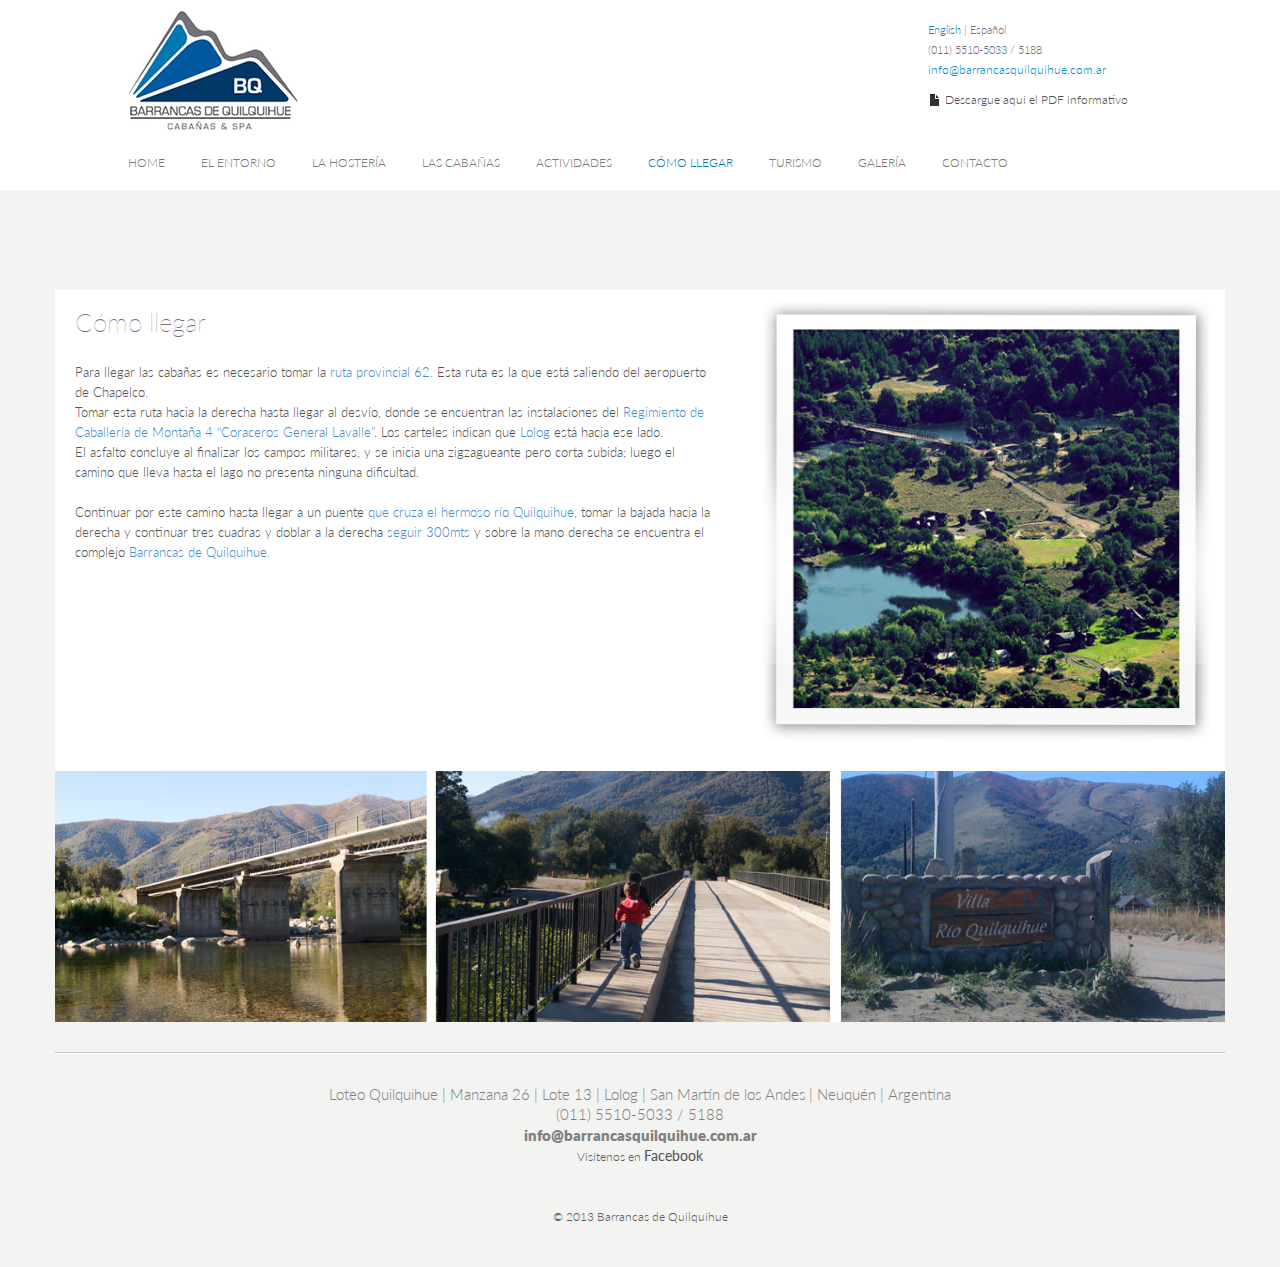
<file: barrancasquilquihue/comollegar.html>
<!DOCTYPE html>
<html lang="en">
  <head>
    <meta charset="utf-8">
    <title>Barrancas de Quilquihue</title>
    <meta name="viewport" content="width=device-width, initial-scale=1.0">
    <meta name="description" content="Cabañas en alquiler y hosteria en Lolog, San Martin de los Andes, Patagonia argentina, provincia de Neuquén.">
    <meta name="author" content="">

    <!-- Le styles -->
    <link href="css/bootstrap.css" rel="stylesheet">
    <link href="css/bootstrap-responsive.css" rel="stylesheet">
    <link href="css/layout-bq.css" rel="stylesheet" type="text/css">
    <link href="css/txt-layout.css" rel="stylesheet" type="text/css">
    <link href='http://fonts.googleapis.com/css?family=Lato:100,300' rel='stylesheet' type='text/css'>
    <style>

    /* GLOBAL STYLES
    -------------------------------------------------- */
    /* Padding below the footer and lighter body text */

    body {
      padding-bottom: 40px;
      color: #5a5a5a;
	  background-color:#f3f3f2;
    }



    /* CUSTOMIZE THE NAVBAR
    -------------------------------------------------- */

    /* Special class on .container surrounding .navbar, used for positioning it into place. */
    .navbar-wrapper {
      position: absolute;
      top: 0;
      left: 0;
      right: 0;
      z-index: 10;
      padding-top: 10px;
      margin-bottom: -90px; /* Negative margin to pull up carousel. 90px is roughly margins and height of navbar. */
    }
    .navbar-wrapper .navbar {

    }

    /* Remove border and change up box shadow for more contrast */
    .navbar .navbar-inner {
      border: 0;
     /* -webkit-box-shadow: 0 2px 10px rgba(0,0,0,.25);
         -moz-box-shadow: 0 2px 10px rgba(0,0,0,.25);
              box-shadow: 0 2px 10px rgba(0,0,0,.25);*/
    }

    /* Downsize the brand/project name a bit */
    .navbar .brand {
      padding: 14px 20px 16px; /* Increase vertical padding to match navbar links */
      font-size: 16px;
      font-weight: bold;
      text-shadow: 0 -1px 0 rgba(0,0,0,.5);
    }

    /* Navbar links: increase padding for taller navbar */
    .navbar .nav > li > a {
      padding: 23px 36px 0px 0px; /* top right bottom left - ACHIQUE EL PADDING PARA IPADS*/
    }

    /* Offset the responsive button for proper vertical alignment */
    .navbar .btn-navbar {
      margin-top: 10px;
    }



    /* CUSTOMIZE THE CAROUSEL
    -------------------------------------------------- */

    /* Carousel base class */
    .carousel {
		margin-top:190px;/* esto condiciona donde cae el carousel */
      margin-bottom: 60px;
	 
    }

    .carousel .container {
      position: relative;
      z-index: 9;
	  
    }

    .carousel-control {
      height: 80px;
      margin-top: 0;
      font-size: 120px;
      text-shadow: 0 1px 1px rgba(0,0,0,.4);
      background-color: transparent;
      border: 0;
      z-index: 10;
    }

    .carousel .item {
      height: 0px;
    }
    .carousel img {
      position: absolute;
      top: 0;
      left: 0;
      min-width: 100%;
      /*height: 400px;*/
    }

    .carousel-caption {
      background-color: transparent;
      position: static;
      max-width: 550px;
      padding: 0 20px;
      margin-top: 400px;
	  margin-left:550px;
    }
    .carousel-caption h1,
    .carousel-caption .lead {
	font-family:'Lato', sans-serif;
	font-weight:100;
      margin: 0;
      line-height: 1.25;
      color: #fff;
      text-shadow: 0 1px 2px rgba(0,0,8,8);
    }
    .carousel-caption .btn {
      margin-top: 10px;
    }



    /* MARKETING CONTENT
    -------------------------------------------------- */

    /* Center align the text within the three columns below the carousel */
    .marketing .span4 {
      text-align: center;
    }
    .marketing h2 {
      font-weight: 100;
	  font-size:26px;
	  line-height:40px;
    }
    .marketing .span4 p {
      margin-left: 5px;
      margin-right: 5px;
    }


    /* Featurettes
    ------------------------- */

    .featurette-divider {
      margin: 30px 0; /* Space out the Bootstrap <hr> more */
    }
    .featurette {
      padding-top: 120px; /* Vertically center images part 1: add padding above and below text. */
      overflow: hidden; /* Vertically center images part 2: clear their floats. */
    }
    .featurette-image {
      margin-top: -120px; /* Vertically center images part 3: negative margin up the image the same amount of the padding to center it. */
    }

    /* Give some space on the sides of the floated elements so text doesn't run right into it. */
    .featurette-image.pull-left {
      margin-right: 40px;
    }
    .featurette-image.pull-right {
      margin-left: 40px;
    }

    /* Thin out the marketing headings */
    .featurette-heading {
      font-size: 50px;
      font-weight: 300;
      line-height: 1;
      letter-spacing: -1px;
    }



    /* RESPONSIVE CSS
    -------------------------------------------------- */

    @media (max-width: 979px) {

      .container.navbar-wrapper {
        margin-bottom: 0;
        width: auto;
      }
      .navbar-inner {
        border-radius: 0;
        margin: -20px 0;
      }

      .carousel .item {
        height: 500px;
      }
      .carousel img {
        width: auto;
        height: 500px;
      }

      .featurette {
        height: auto;
        padding: 0;
      }
      .featurette-image.pull-left,
      .featurette-image.pull-right {
        display: block;
        float: none;
        max-width: 40%;
        margin: 0 auto 20px;
      }
    }


    @media (max-width: 767px) {

      .navbar-inner {
        margin: -20px;
      }

      .carousel {
        margin-left: -20px;
        margin-right: -20px;
      }
      .carousel .container {

      }
      .carousel .item {
        height: 300px;
      }
      .carousel img {
        height: 300px;
      }
      .carousel-caption {
        width: 65%;
        padding: 0 70px;
        margin-top: 100px;
      }
      .carousel-caption h1 {
        font-size: 30px;
      }
      .carousel-caption .lead,
      .carousel-caption .btn {
        font-size: 18px;
      }

      .marketing .span4 + .span4 {
        margin-top: 40px;
      }

      .featurette-heading {
        font-size: 30px;
      }
      .featurette .lead {
        font-size: 18px;
        line-height: 1.5;
      }

    }
    </style>

    <!-- HTML5 shim, for IE6-8 support of HTML5 elements -->
    <!--[if lt IE 9]>
      <script src="js/html5shiv.js"></script>
    <![endif]-->

    <link rel="shortcut icon" href="img/ico/favicon.ico">
                                   
  </head>

  <body>
	

  <!-- NAVBAR
    ================================================== -->
     
    
   
<div class="navbar-wrapper" style="background-color:#FFF; ">
      <!-- Wrap the .navbar in .container to center it within the absolutely positioned parent. -->
      <div class="contenedor" style="height:180px;">
      <div class="container">
        <div class="row">
          <div class="span4" align="left"><img src="img/logo-barrancasquilquihue-ch.jpg" alt="barrancas"></div>
          <div class="span4 offset4" style="padding-top:10px;" align="left">
            <h7><a href="#" >English</a> | Español</h7>
            <br>
            <h7>(011) 5510-5033 / 5188</h7>
            <p><a href="mailto:info@barrancasquilquihue.com.ar" target="_blank">info@barrancasquilquihue.com.ar</a></p>
            <!--<p class="btnredesch" style="padding-top:10px;"> <a href="#">Facebook</a>   |  <a href="#">LinkedIn</a></p>-->
            <p class="btnredesch" style="padding-top:10px;"><a href="descargas/BARRANCA-INFO-TURISTICA-1.pdf" target="_blank"><strong><i class="icon-file"></i> Descargue aqui el PDF informativo</strong></a></p>
          </div>
          <!--cierra span4-->
        </div>
        <!--cierra ROW-->
        <div class="navbar">
        	
           
          <div class="navbar-inner">
            <!-- Responsive Navbar Part 1: Button for triggering responsive navbar (not covered in tutorial). Include responsive CSS to utilize. -->
            <button type="button" class="btn btn-navbar" data-toggle="collapse" data-target=".nav-collapse">
              <span class="icon-bar"></span>
              <span class="icon-bar"></span>
              <span class="icon-bar"></span>
            </button>
            
            <!-- Responsive Navbar Part 2: Place all navbar contents you want collapsed withing .navbar-collapse.collapse. -->
            <div class="nav-collapse collapse">
              <ul class="nav">
                <li><a href="index.html">HOME</a></li>
                <li><a href="entorno.html">EL ENTORNO</a></li>
                <li><a href="hosteria.html">LA HOSTERÍA</a></li>
                <li><a href="cabanas.html">LAS CABAÑAS</a></li>
                <li><a href="actividades.html">ACTIVIDADES</a></li>
                <li class="active"><a href="comollegar.html">CÓMO LLEGAR</a></li>
                <li><a href="turismo.html">TURISMO</a></li>
                <li><a href="galeria.html">GALERÍA</a></li>
                <li><a href="contacto.html">CONTACTO</a></li>
                
                
                <!-- Read about Bootstrap dropdowns at http://twitter.github.com/bootstrap/javascript.html#dropdowns 
                <li class="dropdown">
                  <a href="#" class="dropdown-toggle" data-toggle="dropdown">Dropdown <b class="caret"></b></a>
                  <ul class="dropdown-menu">
                    <li><a href="#">Action</a></li>
                    <li><a href="#">Another action</a></li>
                    <li><a href="#">Something else here</a></li>
                    <li class="divider"></li>
                    <li class="nav-header">Nav header</li>
                    <li><a href="#">Separated link</a></li>
                    <li><a href="#">One more separated link</a></li>
                  </ul>
                </li>-->
              </ul>
            </div><!--/.nav-collapse -->
          </div><!-- /.navbar-inner -->
        </div><!-- /.navbar -->

      </div> <!-- /.container -->
      </div><!-- /.contenedor -->
    </div><!-- /.navbar-wrapper -->
   



    <!-- Carousel
    ================================================== -->
  <div id="myCarousel" class="carousel slide" style="height:0px;">
      <div class="carousel-inner">
        
       <div class="item active">
          <img src="img/actividades/1.jpg" alt="Actividades en la patagonia Argentina, Lolog, Neuquen.">
          </div>
        
         <div class="item ">
          <img src="img/actividades/2.jpg" alt="Cabañas en alquiler en la patagonia Argentina">
         </div>
       
      </div>
     
    </div><!-- /.carousel -->



    <!-- Marketing messaging and featurettes
    ================================================== -->
    <!-- Wrap the rest of the page in another container to center all the content. -->

    <div class="container marketing"  style="padding-top:40px;"><!-- al aumentar el padding se agranda el gris de fondo -->

      <!-- Three columns of text below the carousel -->
      <div class="row-fluid" style="background-color:#FFF;  " >
        <div class="span7" style="padding:12px 10px 15px 20px; ">
        	<h2>Cómo llegar</h2>
            <br>
            <p class="txt">Para llegar las cabañas es necesario tomar la <strong>ruta provincial 62.</strong> Esta ruta es la que está saliendo del aeropuerto de Chapelco.<br>
Tomar esta ruta hacia la derecha hasta llegar al desvío, donde se encuentran las instalaciones del <strong>Regimiento de Caballería de Montaña 4 “Coraceros General Lavalle”</strong>. Los carteles indican que <strong>Lolog</strong> está hacia ese lado.<br>
El asfalto concluye al finalizar los campos militares, y se inicia una zigzagueante pero corta subida; luego el camino que lleva hasta el lago no presenta ninguna dificultad.<br><br>
Continuar por este camino hasta llegar a un puente <strong>que cruza el hermoso río Quilquihue</strong>, tomar la bajada hacia la derecha y continuar tres cuadras y doblar a la derecha <strong>seguir 300mts</strong> y sobre la mano derecha se encuentra el complejo <strong>Barrancas de Quilquihue.</strong>
        </p>
        </div><!-- /.span 7-->
        <div class="span5">
        	
            <img src="img/comollegar/mapa.jpg" alt="Actividades"> 
        </div><!-- /.span 5-->
        <div class="span12" style="margin:0;"><img src="img/comollegar/comollegar.jpg"></div>
      </div><!-- /.row -->

<hr class="featurette-divider">


      <!-- FOOTER -->
      <footer style="text-align:center;">
      
        <h4 >Loteo Quilquihue  |  Manzana 26  |  Lote 13  |  Lolog  |  San Martín de los Andes  |  Neuquén |  Argentina  <br>
        (011) 5510-5033 / 5188</h4>
<span class="btnmail"><a href="mailto:info@barrancasquilquihue.com.ar" target="_blank">info@barrancasquilquihue.com.ar</a></span>
<p class="btnredes">Visítenos en <a href="#">Facebook</a></p>
<br><br>
<p class="small">&copy; 2013 Barrancas de Quilquihue </p>
      </footer>

    </div><!-- /.container  marketing-->



    <!-- Le javascript
    ================================================== -->
    <!-- Placed at the end of the document so the pages load faster -->
    <script src="js/jquery.js"></script>
    <script src="js/bootstrap-transition.js"></script>
    <script src="js/bootstrap-alert.js"></script>
    <script src="js/bootstrap-modal.js"></script>
    <script src="js/bootstrap-dropdown.js"></script>
    <script src="js/bootstrap-scrollspy.js"></script>
    <script src="js/bootstrap-tab.js"></script>
    <script src="js/bootstrap-tooltip.js"></script>
    <script src="js/bootstrap-popover.js"></script>
    <script src="js/bootstrap-button.js"></script>
    <script src="js/bootstrap-collapse.js"></script>
    <script src="js/bootstrap-carousel.js"></script>
    <script src="js/bootstrap-typeahead.js"></script>
    <script>
      !function ($) {
        $(function(){
          // carousel demo
          $('#myCarousel').carousel()
        })
      }(window.jQuery)
    </script>
    <script src="js/holder/holder.js"></script>
  </body>
</html>
</file>
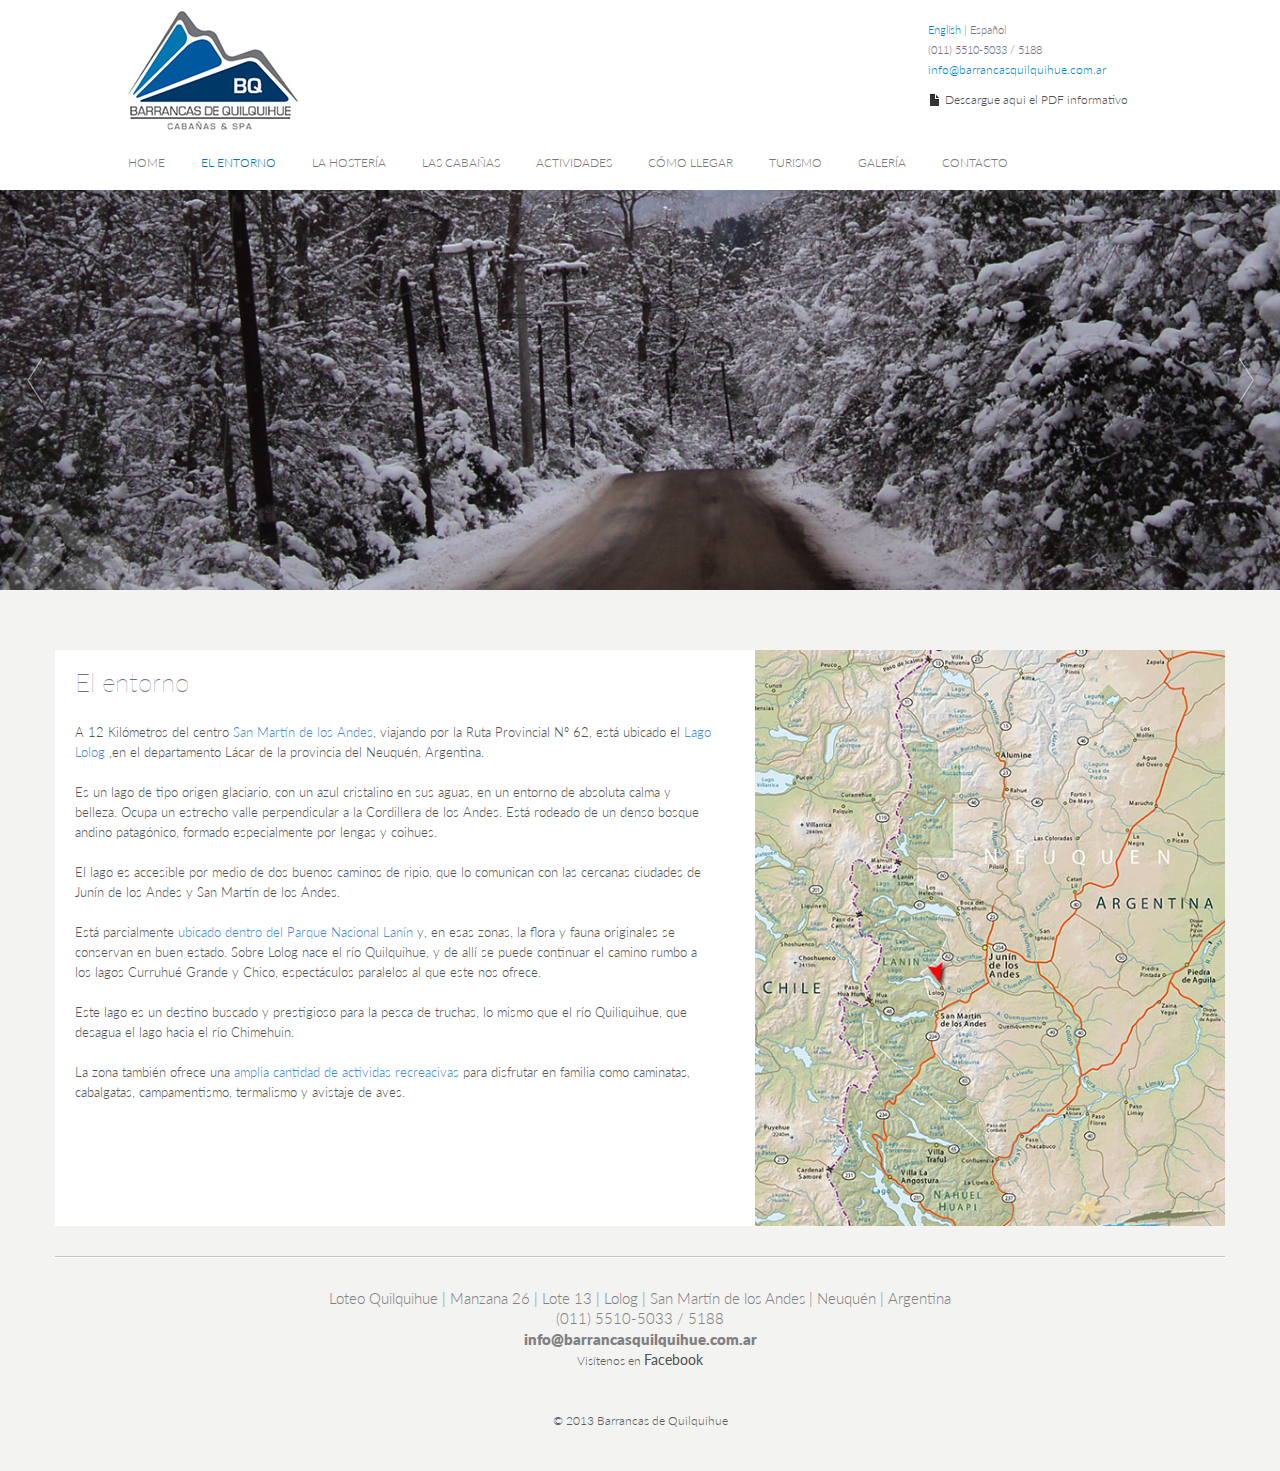
<file: barrancasquilquihue/entorno.html>
<!DOCTYPE html>
<html lang="en">
  <head>
    <meta charset="utf-8">
    <title>Barrancas de Quilquihue</title>
    <meta name="viewport" content="width=device-width, initial-scale=1.0">
    <meta name="description" content="Cabañas en alquiler y hosteria en Lolog, San Martin de los Andes, Patagonia argentina, provincia de Neuquén.">
    <meta name="author" content="">

    <!-- Le styles -->
    <link href="css/bootstrap.css" rel="stylesheet">
    <link href="css/bootstrap-responsive.css" rel="stylesheet">
    <link href="css/layout-bq.css" rel="stylesheet" type="text/css">
    <link href="css/txt-layout.css" rel="stylesheet" type="text/css">
    <link href='http://fonts.googleapis.com/css?family=Lato:100,300' rel='stylesheet' type='text/css'>
    <style>

    /* GLOBAL STYLES
    -------------------------------------------------- */
    /* Padding below the footer and lighter body text */

    body {
      padding-bottom: 40px;
      color: #5a5a5a;
	  background-color:#f3f3f2;
    }



    /* CUSTOMIZE THE NAVBAR
    -------------------------------------------------- */

    /* Special class on .container surrounding .navbar, used for positioning it into place. */
    .navbar-wrapper {
      position: absolute;
      top: 0;
      left: 0;
      right: 0;
      z-index: 10;
      padding-top: 10px;
      margin-bottom: -90px; /* Negative margin to pull up carousel. 90px is roughly margins and height of navbar. */
    }
    .navbar-wrapper .navbar {

    }

    /* Remove border and change up box shadow for more contrast */
    .navbar .navbar-inner {
      border: 0;
     /* -webkit-box-shadow: 0 2px 10px rgba(0,0,0,.25);
         -moz-box-shadow: 0 2px 10px rgba(0,0,0,.25);
              box-shadow: 0 2px 10px rgba(0,0,0,.25);*/
    }

    /* Downsize the brand/project name a bit */
    .navbar .brand {
      padding: 14px 20px 16px; /* Increase vertical padding to match navbar links */
      font-size: 16px;
      font-weight: bold;
      text-shadow: 0 -1px 0 rgba(0,0,0,.5);
    }

    /* Navbar links: increase padding for taller navbar */
    .navbar .nav > li > a {
      padding: 23px 36px 0px 0px; /* top right bottom left - ACHIQUE EL PADDING PARA IPADS*/
    }

    /* Offset the responsive button for proper vertical alignment */
    .navbar .btn-navbar {
      margin-top: 10px;
    }



    /* CUSTOMIZE THE CAROUSEL
    -------------------------------------------------- */

    /* Carousel base class */
    .carousel {
		margin-top:190px;/* esto condiciona donde cae el carousel */
      margin-bottom: 60px;
	 
    }

    .carousel .container {
      position: relative;
      z-index: 9;
	  
    }

    .carousel-control {
      height: 80px;
      margin-top: 0;
      font-size: 120px;
      text-shadow: 0 1px 1px rgba(0,0,0,.4);
      background-color: transparent;
      border: 0;
      z-index: 10;
    }

    .carousel .item {
      height: 400px;
    }
    .carousel img {
      position: absolute;
      top: 0;
      left: 0;
      min-width: 100%;
      /*height: 500px; - lo sacamos para que al escalar no deforme*/
    }

    .carousel-caption {
      background-color: transparent;
      position: static;
      max-width: 550px;
      padding: 0 20px;
      margin-top: 400px;
	  margin-left:550px;
    }
    .carousel-caption h1,
    .carousel-caption .lead {
	font-family:'Lato', sans-serif;
	font-weight:100;
      margin: 0;
      line-height: 1.25;
      color: #fff;
      text-shadow: 0 1px 2px rgba(0,0,8,8);
    }
    .carousel-caption .btn {
      margin-top: 10px;
    }



    /* MARKETING CONTENT
    -------------------------------------------------- */

    /* Center align the text within the three columns below the carousel */
    .marketing .span4 {
      text-align: center;
    }
    .marketing h2 {
      font-weight: 100;
	  font-size:26px;
	  line-height:40px;
    }
    .marketing .span4 p {
      margin-left: 5px;
      margin-right: 5px;
    }


    /* Featurettes
    ------------------------- */

    .featurette-divider {
      margin: 30px 0; /* Space out the Bootstrap <hr> more */
    }
    .featurette {
      padding-top: 120px; /* Vertically center images part 1: add padding above and below text. */
      overflow: hidden; /* Vertically center images part 2: clear their floats. */
    }
    .featurette-image {
      margin-top: -120px; /* Vertically center images part 3: negative margin up the image the same amount of the padding to center it. */
    }

    /* Give some space on the sides of the floated elements so text doesn't run right into it. */
    .featurette-image.pull-left {
      margin-right: 40px;
    }
    .featurette-image.pull-right {
      margin-left: 40px;
    }

    /* Thin out the marketing headings */
    .featurette-heading {
      font-size: 50px;
      font-weight: 300;
      line-height: 1;
      letter-spacing: -1px;
    }



    /* RESPONSIVE CSS
    -------------------------------------------------- */

    @media (max-width: 979px) {

      .container.navbar-wrapper {
        margin-bottom: 0;
        width: auto;
      }
      .navbar-inner {
        border-radius: 0;
        margin: -20px 0;
      }
	  
	
      .carousel .item {
        height: 400px;
      }
      .carousel img {
        width: auto;
       /*height: 500px; - Lodejo anulado porque sino se ve mal en ipads */
      }

      .featurette {
        height: auto;
        padding: 0;
      }
      .featurette-image.pull-left,
      .featurette-image.pull-right {
        display: block;
        float: none;
        max-width: 40%;
        margin: 0 auto 20px;
      }
    }


    @media (max-width: 767px) {

      .navbar-inner {
        margin: -20px;
      }

      .carousel {
        margin-left: -20px;
        margin-right: -20px;
      }
      .carousel .container {

      }
      .carousel .item {
        height: 200px;/*con esta medidase ve bien en celus - antes era 300px*/
      }
      .carousel img {
        /*height: 300px;--lo dejo anulado porque sino deforma las imagenes*/
      }
      .carousel-caption {
        width: 65%;
        padding: 0 70px;
        margin-top: 100px;
      }
      .carousel-caption h1 {
        font-size: 30px;
      }
      .carousel-caption .lead,
      .carousel-caption .btn {
        font-size: 18px;
      }

      .marketing .span4 + .span4 {
        margin-top: 40px;
      }

      .featurette-heading {
        font-size: 30px;
      }
      .featurette .lead {
        font-size: 18px;
        line-height: 1.5;
      }

    }
    </style>

    <!-- HTML5 shim, for IE6-8 support of HTML5 elements -->
    <!--[if lt IE 9]>
      <script src="js/html5shiv.js"></script>
    <![endif]-->

    <link rel="shortcut icon" href="img/ico/favicon.ico">
                                   
  </head>

  <body>
	

  <!-- NAVBAR
    ================================================== -->
     
    
   
<div class="navbar-wrapper" style="background-color:#FFF; ">
      <!-- Wrap the .navbar in .container to center it within the absolutely positioned parent. -->
      <div class="contenedor" style="height:180px;" ><!-- alto de la BARRA NAV -->
      <div class="container">
		 <div class="row">
                  <div class="span4" align="left"><img src="img/logo-barrancasquilquihue-ch.jpg" alt="barrancas"></div>
                  <div class="span4 offset4" style="padding-top:10px;" align="left">
                  		<h7><a href="#" >English</a> | Español</h7><br>
                        <h7>(011) 5510-5033 / 5188</h7>
                        <p><a href="mailto:info@barrancasquilquihue.com.ar" target="_blank">info@barrancasquilquihue.com.ar</a></p>
                        <!--<p class="btnredesch" style="padding-top:10px;"> <a href="#">Facebook</a>   |  <a href="#">LinkedIn</a></p>--><p class="btnredesch" style="padding-top:10px;"><a href="descargas/BARRANCA-INFO-TURISTICA-1.pdf" target="_blank"><strong><i class="icon-file"></i> Descargue aqui el PDF informativo</strong></a></p>
                  </div><!--cierra span4-->
          </div><!--cierra ROW-->
        <div class="navbar" >
        	
           
          <div class="navbar-inner">
            <!-- Responsive Navbar Part 1: Button for triggering responsive navbar (not covered in tutorial). Include responsive CSS to utilize. -->
            <button type="button" class="btn btn-navbar" data-toggle="collapse" data-target=".nav-collapse">
              <span class="icon-bar"></span>
              <span class="icon-bar"></span>
              <span class="icon-bar"></span>
            </button>
            
            <!-- Responsive Navbar Part 2: Place all navbar contents you want collapsed withing .navbar-collapse.collapse. -->
            <div class="nav-collapse collapse">
              <ul class="nav">
                <li ><a href="index.html">HOME</a></li>
                <li class="active"><a href="entorno.html">EL ENTORNO</a></li>
                <li><a href="hosteria.html">LA HOSTERÍA</a></li>
                <li><a href="cabanas.html">LAS CABAÑAS</a></li>
                <li><a href="actividades.html">ACTIVIDADES</a></li>
                <li><a href="comollegar.html">CÓMO LLEGAR</a></li>
                <li><a href="turismo.html">TURISMO</a></li>
                <li><a href="galeria.html">GALERÍA</a></li>
                <li><a href="contacto.html">CONTACTO</a></li>
                
                
                <!-- Read about Bootstrap dropdowns at http://twitter.github.com/bootstrap/javascript.html#dropdowns 
                <li class="dropdown">
                  <a href="#" class="dropdown-toggle" data-toggle="dropdown">Dropdown <b class="caret"></b></a>
                  <ul class="dropdown-menu">
                    <li><a href="#">Action</a></li>
                    <li><a href="#">Another action</a></li>
                    <li><a href="#">Something else here</a></li>
                    <li class="divider"></li>
                    <li class="nav-header">Nav header</li>
                    <li><a href="#">Separated link</a></li>
                    <li><a href="#">One more separated link</a></li>
                  </ul>
                </li>-->
              </ul>
            </div><!--/.nav-collapse -->
          </div><!-- /.navbar-inner -->
        </div><!-- /.navbar -->

      </div> <!-- /.container -->
      </div><!-- /.contenedor -->
    </div><!-- /.navbar-wrapper -->
   



    <!-- Carousel
    ================================================== -->
    <div id="myCarousel" class="carousel slide">
      <div class="carousel-inner">
        
       <div class="item active">
          <img src="img/entorno/slider/entorno-10.jpg" alt="Cabañas en alquiler en la patagonia Argentina">
          <div class="container" >
            <div class="carousel-caption">
              
              <p class="lead"></p>
            </div>
          </div>
        </div>
        
       <div class="item ">
          <img src="img/entorno/slider/entorno-2.jpg" alt="Cabañas en alquiler en la patagonia Argentina">
          <div class="container" >
            <div class="carousel-caption">
              
              <p class="lead"></p>
            </div>
          </div>
        </div>
        
         <div class="item ">
          <img src="img/entorno/slider/entorno-3.jpg" alt="Cabañas en alquiler en la patagonia Argentina">
          <div class="container" >
            <div class="carousel-caption">
              <h1></h1>
              <p class="lead"></p>
            </div>
          </div>
        </div>
        
         <div class="item ">
          <img src="img/entorno/slider/entorno-4.jpg" alt="Cabañas en alquiler en la patagonia Argentina">
          <div class="container" >
            <div class="carousel-caption">
             
              <p class="lead"></p>
            </div>
          </div>
        </div>
        
         <div class="item ">
          <img src="img/entorno/slider/entorno-5.jpg" alt="Cabañas en alquiler en la patagonia Argentina">
          <div class="container" >
            <div class="carousel-caption">
              <h1></h1>
              <p class="lead"></p>
            </div>
          </div>
        </div>
        
         <div class="item ">
          <img src="img/entorno/slider/entorno-6.jpg" alt="Cabañas en alquiler en la patagonia Argentina">
          <div class="container" >
            <div class="carousel-caption">
              <h1></h1>
              <p class="lead"></p>
            </div>
          </div>
        </div>
        
         <div class="item ">
          <img src="img/entorno/slider/entorno-7.jpg" alt="Cabañas en alquiler en la patagonia Argentina">
          <div class="container" >
            <div class="carousel-caption">
              <h1></h1>
              <p class="lead"></p>
            </div>
          </div>
        </div>
        
         <div class="item ">
          <img src="img/entorno/slider/entorno-8.jpg" alt="Cabañas en alquiler en la patagonia Argentina">
          <div class="container" >
            <div class="carousel-caption">
              <h1></h1>
              <p class="lead"></p>
            </div>
          </div>
        </div>
        
         <div class="item ">
           <img src="img/entorno/slider/entorno-9.jpg" alt="Cabañas en alquiler en la patagonia Argentina">
          <div class="container" >
            <div class="carousel-caption">
              
              <p class="lead"></p>
            </div>
          </div>
        </div>
        
         <div class="item ">
          <img src="img/entorno/slider/entorno1.jpg" alt="Cabañas en alquiler en la patagonia Argentina">
         
        </div>
        
        <div class="item ">
          <img src="img/entorno/slider/entorno-11.jpg" alt="Cabañas en alquiler en la patagonia Argentina">
          <div class="container" >
            <div class="carousel-caption">
              <h1></h1>
              <p class="lead"></p>
            </div>
          </div>
        </div>
        
        
       
      </div>
      <a class="left carousel-control" href="#myCarousel" data-slide="prev">&lsaquo;</a>
      <a class="right carousel-control" href="#myCarousel" data-slide="next">&rsaquo;</a>
    </div><!-- /.carousel -->



    <!-- Marketing messaging and featurettes
    ================================================== -->
    <!-- Wrap the rest of the page in another container to center all the content. -->

    <div class="container marketing" >

      <!-- Three columns of text below the carousel -->
      <div class="row-fluid" style="background-color:#FFF;" >
        <div class="span7" style="padding:12px 10px 15px 20px;">
        	<h2>El entorno</h2>
            <br>
            <p class="txt">A 12 Kilómetros del centro  <strong>San Martín de los Andes</strong>, viajando por la Ruta Provincial Nº 62, está ubicado el<strong> Lago Lolog</strong> ,en el departamento Lácar de la provincia del Neuquén, Argentina.<br>
<br>
Es un lago de tipo origen glaciario, con un azul cristalino en sus aguas, en un entorno de absoluta calma y belleza. Ocupa un estrecho valle perpendicular a la Cordillera de los Andes. Está rodeado de un denso bosque andino patagónico, formado especialmente por lengas y coihues.<br><br>
El lago es accesible por medio de dos buenos caminos de ripio, que lo comunican con las cercanas ciudades de Junín de los Andes y San Martín de los Andes.<br><br>
Está parcialmente<strong> ubicado dentro del Parque Nacional Lanín</strong> y, en esas zonas, la flora y fauna originales se conservan en buen estado.
Sobre Lolog nace el río Quilquihue, y de allí se puede continuar el camino rumbo a los lagos Curruhué Grande y Chico, espectáculos paralelos al que este nos ofrece.<br><br>Este lago es un destino buscado y prestigioso para la pesca de truchas, lo mismo que el río Quiliquihue, que desagua el lago hacia el río Chimehuin.
<br><br>
La zona también ofrece una <strong>amplia cantidad de actividas recreacivas</strong> para disfrutar en familia como caminatas, cabalgatas, campamentismo, termalismo y avistaje de aves.</p>
          
        </div><!-- /.span -->
        <div class="span5">
        <img src="img/entorno/mapa-lolog.jpg" alt="lolog"> </div><!-- /.span -->
      </div><!-- /.row -->

<hr class="featurette-divider">


      <!-- FOOTER -->
      <footer style="text-align:center;">
      
        <h4 >Loteo Quilquihue  |  Manzana 26  |  Lote 13  |  Lolog  |  San Martín de los Andes  |  Neuquén |  Argentina  <br>
        (011) 5510-5033 / 5188</h4>
<span class="btnmail"><a href="mailto:info@barrancasquilquihue.com.ar" target="_blank">info@barrancasquilquihue.com.ar</a></span>
<p class="btnredes">Visítenos en <a href="#">Facebook</a></p>
<br><br>
<p class="small">&copy; 2013 Barrancas de Quilquihue </p>
      </footer>

    </div><!-- /.container -->



    <!-- Le javascript
    ================================================== -->
    <!-- Placed at the end of the document so the pages load faster -->
    <script src="js/jquery.js"></script>
    <script src="js/bootstrap-transition.js"></script>
    <script src="js/bootstrap-alert.js"></script>
    <script src="js/bootstrap-modal.js"></script>
    <script src="js/bootstrap-dropdown.js"></script>
    <script src="js/bootstrap-scrollspy.js"></script>
    <script src="js/bootstrap-tab.js"></script>
    <script src="js/bootstrap-tooltip.js"></script>
    <script src="js/bootstrap-popover.js"></script>
    <script src="js/bootstrap-button.js"></script>
    <script src="js/bootstrap-collapse.js"></script>
    <script src="js/bootstrap-carousel.js"></script>
    <script src="js/bootstrap-typeahead.js"></script>
    <script>
      !function ($) {
        $(function(){
          // carousel demo
          $('#myCarousel').carousel()
        })
      }(window.jQuery)
    </script>
    <script src="js/holder/holder.js"></script>
  </body>
</html>
</file>
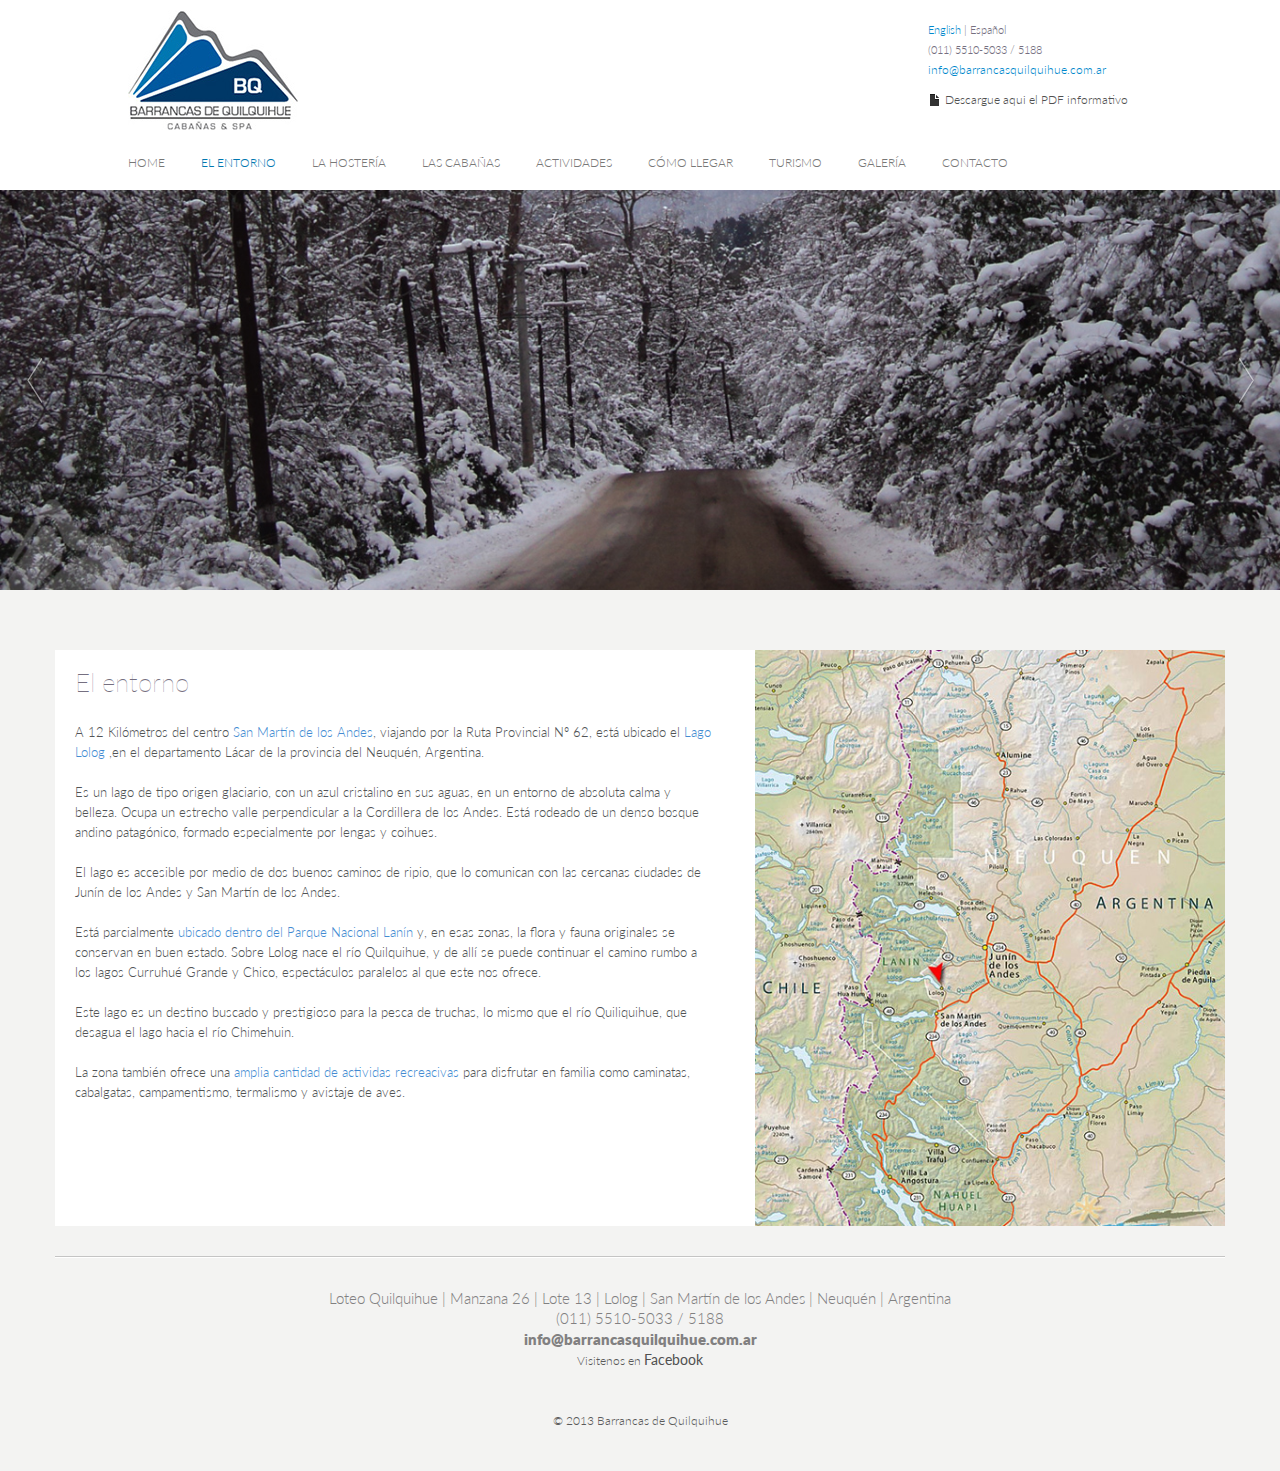
<file: barrancasquilquihue/entorno2.html>
<!DOCTYPE html>
<html lang="en">
  <head>
    <meta charset="utf-8">
    <title>Barrancas de Quilquihue</title>
    <meta name="viewport" content="width=device-width, initial-scale=1.0">
    <meta name="description" content="Cabañas en alquiler y hosteria en Lolog, San Martin de los Andes, Patagonia argentina, provincia de Neuquén.">
    <meta name="author" content="">

    <!-- Le styles -->
    <link href="css/bootstrap.css" rel="stylesheet">
    <link href="css/bootstrap-responsive.css" rel="stylesheet">
    <link href="css/layout-bq.css" rel="stylesheet" type="text/css">
    <link href="css/txt-layout.css" rel="stylesheet" type="text/css">
    <link href='http://fonts.googleapis.com/css?family=Lato:100,300' rel='stylesheet' type='text/css'>
    <style>

    /* GLOBAL STYLES
    -------------------------------------------------- */
    /* Padding below the footer and lighter body text */

    body {
      padding-bottom: 40px;
      color: #5a5a5a;
	  background-color:#f3f3f2;
    }



    /* CUSTOMIZE THE NAVBAR
    -------------------------------------------------- */

    /* Special class on .container surrounding .navbar, used for positioning it into place. */
    .navbar-wrapper {
      position: absolute;
      top: 0;
      left: 0;
      right: 0;
      z-index: 10;
      padding-top: 10px;
      margin-bottom: -90px; /* Negative margin to pull up carousel. 90px is roughly margins and height of navbar. */
    }
    .navbar-wrapper .navbar {

    }

    /* Remove border and change up box shadow for more contrast */
    .navbar .navbar-inner {
      border: 0;
     /* -webkit-box-shadow: 0 2px 10px rgba(0,0,0,.25);
         -moz-box-shadow: 0 2px 10px rgba(0,0,0,.25);
              box-shadow: 0 2px 10px rgba(0,0,0,.25);*/
    }

    /* Downsize the brand/project name a bit */
    .navbar .brand {
      padding: 14px 20px 16px; /* Increase vertical padding to match navbar links */
      font-size: 16px;
      font-weight: bold;
      text-shadow: 0 -1px 0 rgba(0,0,0,.5);
    }

    /* Navbar links: increase padding for taller navbar */
    .navbar .nav > li > a {
      padding: 23px 36px 0px 0px; /* top right bottom left - ACHIQUE EL PADDING PARA IPADS*/
    }

    /* Offset the responsive button for proper vertical alignment */
    .navbar .btn-navbar {
      margin-top: 10px;
    }



    /* CUSTOMIZE THE CAROUSEL
    -------------------------------------------------- */

    /* Carousel base class */
    .carousel {
		margin-top:190px;/* esto condiciona donde cae el carousel */
      margin-bottom: 60px;
	 
    }

    .carousel .container {
      position: relative;
      z-index: 9;
	  
    }

    .carousel-control {
      height: 80px;
      margin-top: 0;
      font-size: 120px;
      text-shadow: 0 1px 1px rgba(0,0,0,.4);
      background-color: transparent;
      border: 0;
      z-index: 10;
    }

    .carousel .item {
      height: 400px;
    }
    .carousel img {
      position: absolute;
      top: 0;
      left: 0;
      min-width: 100%;
      /*height: 500px; - lo sacamos para que al escalar no deforme*/
    }

    .carousel-caption {
      background-color: transparent;
      position: static;
      max-width: 550px;
      padding: 0 20px;
      margin-top: 400px;
	  margin-left:550px;
    }
    .carousel-caption h1,
    .carousel-caption .lead {
	font-family:'Lato', sans-serif;
	font-weight:100;
      margin: 0;
      line-height: 1.25;
      color: #fff;
      text-shadow: 0 1px 2px rgba(0,0,8,8);
    }
    .carousel-caption .btn {
      margin-top: 10px;
    }



    /* MARKETING CONTENT
    -------------------------------------------------- */

    /* Center align the text within the three columns below the carousel */
    .marketing .span4 {
      text-align: center;
    }
    .marketing h2 {
      font-weight: 100;
	  font-size:26px;
	  line-height:40px;
    }
    .marketing .span4 p {
      margin-left: 5px;
      margin-right: 5px;
    }


    /* Featurettes
    ------------------------- */

    .featurette-divider {
      margin: 30px 0; /* Space out the Bootstrap <hr> more */
    }
    .featurette {
      padding-top: 120px; /* Vertically center images part 1: add padding above and below text. */
      overflow: hidden; /* Vertically center images part 2: clear their floats. */
    }
    .featurette-image {
      margin-top: -120px; /* Vertically center images part 3: negative margin up the image the same amount of the padding to center it. */
    }

    /* Give some space on the sides of the floated elements so text doesn't run right into it. */
    .featurette-image.pull-left {
      margin-right: 40px;
    }
    .featurette-image.pull-right {
      margin-left: 40px;
    }

    /* Thin out the marketing headings */
    .featurette-heading {
      font-size: 50px;
      font-weight: 300;
      line-height: 1;
      letter-spacing: -1px;
    }



    /* RESPONSIVE CSS
    -------------------------------------------------- */

    @media (max-width: 979px) {

      .container.navbar-wrapper {
        margin-bottom: 0;
        width: auto;
      }
      .navbar-inner {
        border-radius: 0;
        margin: -20px 0;
      }
	  
	
      .carousel .item {
        height: 400px;
      }
      .carousel img {
        width: auto;
       /*height: 500px; - Lodejo anulado porque sino se ve mal en ipads */
      }

      .featurette {
        height: auto;
        padding: 0;
      }
      .featurette-image.pull-left,
      .featurette-image.pull-right {
        display: block;
        float: none;
        max-width: 40%;
        margin: 0 auto 20px;
      }
    }


    @media (max-width: 767px) {

      .navbar-inner {
        margin: -20px;
      }

      .carousel {
        margin-left: -20px;
        margin-right: -20px;
      }
      .carousel .container {

      }
      .carousel .item {
        height: 200px;/*con esta medidase ve bien en celus - antes era 300px*/
      }
      .carousel img {
        /*height: 300px;--lo dejo anulado porque sino deforma las imagenes*/
      }
      .carousel-caption {
        width: 65%;
        padding: 0 70px;
        margin-top: 100px;
      }
      .carousel-caption h1 {
        font-size: 30px;
      }
      .carousel-caption .lead,
      .carousel-caption .btn {
        font-size: 18px;
      }

      .marketing .span4 + .span4 {
        margin-top: 40px;
      }

      .featurette-heading {
        font-size: 30px;
      }
      .featurette .lead {
        font-size: 18px;
        line-height: 1.5;
      }

    }
    </style>

    <!-- HTML5 shim, for IE6-8 support of HTML5 elements -->
    <!--[if lt IE 9]>
      <script src="js/html5shiv.js"></script>
    <![endif]-->

    <link rel="shortcut icon" href="img/ico/favicon.ico">
                                   
  </head>

  <body>
	

  <!-- NAVBAR
    ================================================== -->
     
    
   
<div class="navbar-wrapper" style="background-color:#FFF; ">
      <!-- Wrap the .navbar in .container to center it within the absolutely positioned parent. -->
      <div class="contenedor" style="height:180px;" ><!-- alto de la BARRA NAV -->
      <div class="container">
		 <div class="row">
                  <div class="span4" align="left"><img src="img/logo-barrancasquilquihue-ch.jpg" alt="barrancas"></div>
                  <div class="span4 offset4" style="padding-top:10px;" align="left">
                  		<h7><a href="#" >English</a> | Español</h7><br>
                        <h7>(011) 5510-5033 / 5188</h7>
                        <p><a href="mailto:info@barrancasquilquihue.com.ar" target="_blank">info@barrancasquilquihue.com.ar</a></p>
                        <!--<p class="btnredesch" style="padding-top:10px;"> <a href="#">Facebook</a>   |  <a href="#">LinkedIn</a></p>--><p class="btnredesch" style="padding-top:10px;"><a href="descargas/BARRANCA-INFO-TURISTICA-1.pdf" target="_blank"><strong><i class="icon-file"></i> Descargue aqui el PDF informativo</strong></a></p>
                  </div><!--cierra span4-->
          </div><!--cierra ROW-->
        <div class="navbar" >
        	
           
          <div class="navbar-inner">
            <!-- Responsive Navbar Part 1: Button for triggering responsive navbar (not covered in tutorial). Include responsive CSS to utilize. -->
            <button type="button" class="btn btn-navbar" data-toggle="collapse" data-target=".nav-collapse">
              <span class="icon-bar"></span>
              <span class="icon-bar"></span>
              <span class="icon-bar"></span>
            </button>
            
            <!-- Responsive Navbar Part 2: Place all navbar contents you want collapsed withing .navbar-collapse.collapse. -->
            <div class="nav-collapse collapse">
              <ul class="nav">
                <li ><a href="index.html">HOME</a></li>
                <li class="active"><a href="entorno.html">EL ENTORNO</a></li>
                <li><a href="hosteria.html">LA HOSTERÍA</a></li>
                <li><a href="cabanas.html">LAS CABAÑAS</a></li>
                <li><a href="actividades.html">ACTIVIDADES</a></li>
                <li><a href="comollegar.html">CÓMO LLEGAR</a></li>
                <li><a href="turismo.html">TURISMO</a></li>
                <li><a href="galeria.html">GALERÍA</a></li>
                <li><a href="contacto.html">CONTACTO</a></li>
                
                
                <!-- Read about Bootstrap dropdowns at http://twitter.github.com/bootstrap/javascript.html#dropdowns 
                <li class="dropdown">
                  <a href="#" class="dropdown-toggle" data-toggle="dropdown">Dropdown <b class="caret"></b></a>
                  <ul class="dropdown-menu">
                    <li><a href="#">Action</a></li>
                    <li><a href="#">Another action</a></li>
                    <li><a href="#">Something else here</a></li>
                    <li class="divider"></li>
                    <li class="nav-header">Nav header</li>
                    <li><a href="#">Separated link</a></li>
                    <li><a href="#">One more separated link</a></li>
                  </ul>
                </li>-->
              </ul>
            </div><!--/.nav-collapse -->
          </div><!-- /.navbar-inner -->
        </div><!-- /.navbar -->

      </div> <!-- /.container -->
      </div><!-- /.contenedor -->
    </div><!-- /.navbar-wrapper -->
   



    <!-- Carousel
    ================================================== -->
    <div id="myCarousel" class="carousel slide">
      <div class="carousel-inner">
        
       <div class="item active">
          <img src="img/entorno/slider/entorno-10.jpg" alt="Cabañas en alquiler en la patagonia Argentina">
          <div class="container" >
            <div class="carousel-caption">
              
              <p class="lead"></p>
            </div>
          </div>
        </div>
        
       <div class="item ">
          <img src="img/entorno/slider/entorno-2.jpg" alt="Cabañas en alquiler en la patagonia Argentina">
          <div class="container" >
            <div class="carousel-caption">
              
              <p class="lead"></p>
            </div>
          </div>
        </div>
        
         <div class="item ">
          <img src="img/entorno/slider/entorno-3.jpg" alt="Cabañas en alquiler en la patagonia Argentina">
          <div class="container" >
            <div class="carousel-caption">
              <h1></h1>
              <p class="lead"></p>
            </div>
          </div>
        </div>
        
         <div class="item ">
          <img src="img/entorno/slider/entorno-4.jpg" alt="Cabañas en alquiler en la patagonia Argentina">
          <div class="container" >
            <div class="carousel-caption">
             
              <p class="lead"></p>
            </div>
          </div>
        </div>
        
         <div class="item ">
          <img src="img/entorno/slider/entorno-5.jpg" alt="Cabañas en alquiler en la patagonia Argentina">
          <div class="container" >
            <div class="carousel-caption">
              <h1></h1>
              <p class="lead"></p>
            </div>
          </div>
        </div>
        
         <div class="item ">
          <img src="img/entorno/slider/entorno-6.jpg" alt="Cabañas en alquiler en la patagonia Argentina">
          <div class="container" >
            <div class="carousel-caption">
              <h1></h1>
              <p class="lead"></p>
            </div>
          </div>
        </div>
        
         <div class="item ">
          <img src="img/entorno/slider/entorno-7.jpg" alt="Cabañas en alquiler en la patagonia Argentina">
          <div class="container" >
            <div class="carousel-caption">
              <h1></h1>
              <p class="lead"></p>
            </div>
          </div>
        </div>
        
         <div class="item ">
          <img src="img/entorno/slider/entorno-8.jpg" alt="Cabañas en alquiler en la patagonia Argentina">
          <div class="container" >
            <div class="carousel-caption">
              <h1></h1>
              <p class="lead"></p>
            </div>
          </div>
        </div>
        
         <div class="item ">
           <img src="img/entorno/slider/entorno-9.jpg" alt="Cabañas en alquiler en la patagonia Argentina">
          <div class="container" >
            <div class="carousel-caption">
              
              <p class="lead"></p>
            </div>
          </div>
        </div>
        
         <div class="item ">
          <img src="img/entorno/slider/entorno1.jpg" alt="Cabañas en alquiler en la patagonia Argentina">
         
        </div>
        
        <div class="item ">
          <img src="img/entorno/slider/entorno-11.jpg" alt="Cabañas en alquiler en la patagonia Argentina">
          <div class="container" >
            <div class="carousel-caption">
              <h1></h1>
              <p class="lead"></p>
            </div>
          </div>
        </div>
        
        
       
      </div>
      <a class="left carousel-control" href="#myCarousel" data-slide="prev">&lsaquo;</a>
      <a class="right carousel-control" href="#myCarousel" data-slide="next">&rsaquo;</a>
    </div><!-- /.carousel -->



    <!-- Marketing messaging and featurettes
    ================================================== -->
    <!-- Wrap the rest of the page in another container to center all the content. -->

    <div class="container marketing" >

      <!-- Three columns of text below the carousel -->
      <div class="row-fluid" style="background-color:#FFF;" >
        <div class="span7" style="padding:12px 10px 15px 20px;">
        	<h2>El entorno</h2>
            <br>
            <p class="txt">A 12 Kilómetros del centro  <strong>San Martín de los Andes</strong>, viajando por la Ruta Provincial Nº 62, está ubicado el<strong> Lago Lolog</strong> ,en el departamento Lácar de la provincia del Neuquén, Argentina.<br>
<br>
Es un lago de tipo origen glaciario, con un azul cristalino en sus aguas, en un entorno de absoluta calma y belleza. Ocupa un estrecho valle perpendicular a la Cordillera de los Andes. Está rodeado de un denso bosque andino patagónico, formado especialmente por lengas y coihues.<br><br>
El lago es accesible por medio de dos buenos caminos de ripio, que lo comunican con las cercanas ciudades de Junín de los Andes y San Martín de los Andes.<br><br>
Está parcialmente<strong> ubicado dentro del Parque Nacional Lanín</strong> y, en esas zonas, la flora y fauna originales se conservan en buen estado.
Sobre Lolog nace el río Quilquihue, y de allí se puede continuar el camino rumbo a los lagos Curruhué Grande y Chico, espectáculos paralelos al que este nos ofrece.<br><br>Este lago es un destino buscado y prestigioso para la pesca de truchas, lo mismo que el río Quiliquihue, que desagua el lago hacia el río Chimehuin.
<br><br>
La zona también ofrece una <strong>amplia cantidad de actividas recreacivas</strong> para disfrutar en familia como caminatas, cabalgatas, campamentismo, termalismo y avistaje de aves.</p>
          
        </div><!-- /.span -->
        <div class="span5">
        <img src="img/entorno/mapa-lolog.jpg" alt="lolog"> </div><!-- /.span -->
      </div><!-- /.row -->

<hr class="featurette-divider">


      <!-- FOOTER -->
      <footer style="text-align:center;">
      
        <h4 >Loteo Quilquihue  |  Manzana 26  |  Lote 13  |  Lolog  |  San Martín de los Andes  |  Neuquén |  Argentina  <br>
        (011) 5510-5033 / 5188</h4>
<span class="btnmail"><a href="mailto:info@barrancasquilquihue.com.ar" target="_blank">info@barrancasquilquihue.com.ar</a></span>
<p class="btnredes">Visitenos en <a href="#">Facebook</a></p>
<br><br>
<p class="small">&copy; 2013 Barrancas de Quilquihue </p>
      </footer>

    </div><!-- /.container -->



    <!-- Le javascript
    ================================================== -->
    <!-- Placed at the end of the document so the pages load faster -->
    <script src="js/jquery.js"></script>
    <script src="js/bootstrap-transition.js"></script>
    <script src="js/bootstrap-alert.js"></script>
    <script src="js/bootstrap-modal.js"></script>
    <script src="js/bootstrap-dropdown.js"></script>
    <script src="js/bootstrap-scrollspy.js"></script>
    <script src="js/bootstrap-tab.js"></script>
    <script src="js/bootstrap-tooltip.js"></script>
    <script src="js/bootstrap-popover.js"></script>
    <script src="js/bootstrap-button.js"></script>
    <script src="js/bootstrap-collapse.js"></script>
    <script src="js/bootstrap-carousel.js"></script>
    <script src="js/bootstrap-typeahead.js"></script>
    <script>
      !function ($) {
        $(function(){
          // carousel demo
          $('#myCarousel').carousel()
        })
      }(window.jQuery)
    </script>
    <script src="js/holder/holder.js"></script>
  </body>
</html>
</file>
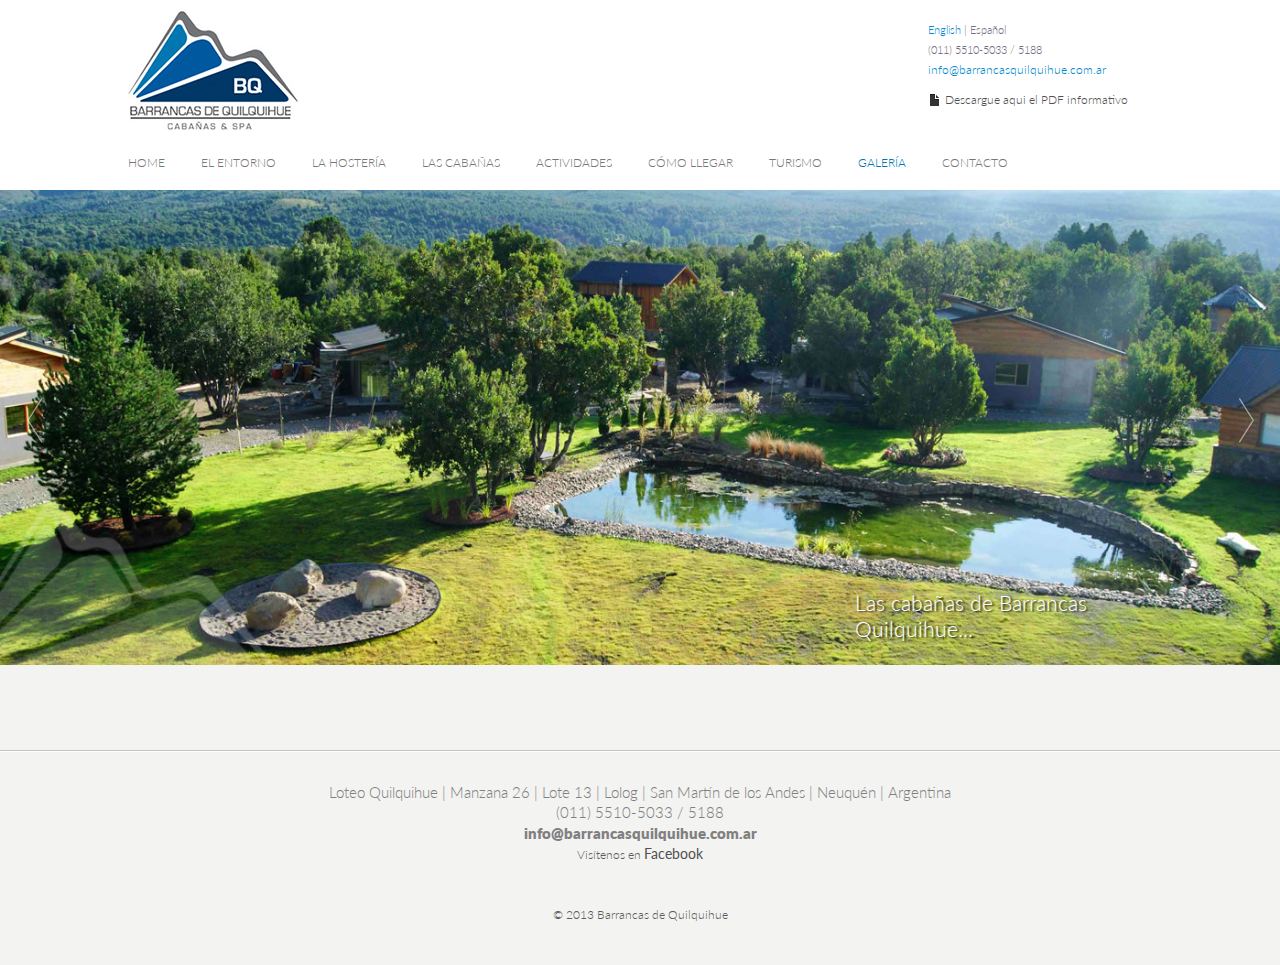
<file: barrancasquilquihue/galeria.html>
<!DOCTYPE html>
<html lang="en">
  <head>
    <meta charset="utf-8">
    <title>Barrancas de Quilquihue</title>
    <meta name="viewport" content="width=device-width, initial-scale=1.0">
    <meta name="description" content="Cabañas en alquiler y hosteria en Lolog, San Martin de los Andes, Patagonia argentina, provincia de Neuquén.">
    <meta name="author" content="">

    <!-- Le styles -->
    <link href="css/bootstrap.css" rel="stylesheet">
    <link href="css/bootstrap-responsive.css" rel="stylesheet">
    <link href="css/layout-bq.css" rel="stylesheet" type="text/css">
    <link href="css/txt-layout.css" rel="stylesheet" type="text/css">
    <link href='http://fonts.googleapis.com/css?family=Lato:100,300' rel='stylesheet' type='text/css'>
    <style>

    /* GLOBAL STYLES
    -------------------------------------------------- */
    /* Padding below the footer and lighter body text */

    body {
      padding-bottom: 40px;
      color: #5a5a5a;
	  background-color:#f3f3f2;
    }



    /* CUSTOMIZE THE NAVBAR
    -------------------------------------------------- */

    /* Special class on .container surrounding .navbar, used for positioning it into place. */
    .navbar-wrapper {
      position: absolute;
      top: 0;
      left: 0;
      right: 0;
      z-index: 10;
      padding-top: 10px;
      margin-bottom: -90px; /* Negative margin to pull up carousel. 90px is roughly margins and height of navbar. */
    }
    .navbar-wrapper .navbar {

    }

    /* Remove border and change up box shadow for more contrast */
    .navbar .navbar-inner {
      border: 0;
     /* -webkit-box-shadow: 0 2px 10px rgba(0,0,0,.25);
         -moz-box-shadow: 0 2px 10px rgba(0,0,0,.25);
              box-shadow: 0 2px 10px rgba(0,0,0,.25);*/
    }

    /* Downsize the brand/project name a bit */
    .navbar .brand {
      padding: 14px 20px 16px; /* Increase vertical padding to match navbar links */
      font-size: 16px;
      font-weight: bold;
      text-shadow: 0 -1px 0 rgba(0,0,0,.5);
    }

    /* Navbar links: increase padding for taller navbar */
    .navbar .nav > li > a {
      padding: 23px 36px 0px 0px; /* top right bottom left - ACHIQUE EL PADDING PARA IPADS*/
    }

    /* Offset the responsive button for proper vertical alignment */
    .navbar .btn-navbar {
      margin-top: 10px;
    }



    /* CUSTOMIZE THE CAROUSEL
    -------------------------------------------------- */

    /* Carousel base class */
    .carousel {
		margin-top:190px;/* esto condiciona donde cae el carousel */
      margin-bottom: 60px;
	 
    }

    .carousel .container {
      position: relative;
      z-index: 9;
	  
    }

    .carousel-control {
      height: 80px;
      margin-top: 0;
      font-size: 120px;
      text-shadow: 0 1px 1px rgba(0,0,0,.4);
      background-color: transparent;
      border: 0;
      z-index: 10;
    }

    .carousel .item {
      height: 500px;
    }
   .carousel img {
      position: absolute;
      top: 0;
      left: 0;
      min-width: 100%;
      /*height: 500px; - lo sacamos para que al escalar no deforme*/
    }

    .carousel-caption {
      background-color: transparent;
      position: static;
      max-width: 550px;
      padding: 0 20px;
      margin-top: 400px;
	  margin-left:780px;
    }
    .carousel-caption h1,
    .carousel-caption .lead {
	font-family:'Lato', sans-serif;
	font-weight:300;
      margin: 0;
      line-height: 1.25;
      color: #fff;
      text-shadow: 2px 1px 2px rgba(28,28,28,28);
    }
    .carousel-caption .btn {
      margin-top: 10px;
    }



    /* MARKETING CONTENT
    -------------------------------------------------- */

    /* Center align the text within the three columns below the carousel */
    .marketing .span4 {
      text-align: center;
    }
    .marketing h2 {
      font-weight: 100;
	  font-size:26px;
	  line-height:40px;
    }
    .marketing .span4 p {
      margin-left: 5px;
      margin-right: 5px;
    }


    /* Featurettes
    ------------------------- */

    .featurette-divider {
      margin: 30px 0; /* Space out the Bootstrap <hr> more */
    }
    .featurette {
      padding-top: 120px; /* Vertically center images part 1: add padding above and below text. */
      overflow: hidden; /* Vertically center images part 2: clear their floats. */
    }
    .featurette-image {
      margin-top: -120px; /* Vertically center images part 3: negative margin up the image the same amount of the padding to center it. */
    }

    /* Give some space on the sides of the floated elements so text doesn't run right into it. */
    .featurette-image.pull-left {
      margin-right: 40px;
    }
    .featurette-image.pull-right {
      margin-left: 40px;
    }

    /* Thin out the marketing headings */
    .featurette-heading {
      font-size: 50px;
      font-weight: 300;
      line-height: 1;
      letter-spacing: -1px;
    }



    /* RESPONSIVE CSS
    -------------------------------------------------- */

    @media (max-width: 979px) {

      .container.navbar-wrapper {
        margin-bottom: 0;
        width: auto;
      }
      .navbar-inner {
        border-radius: 0;
        margin: -20px 0;
      }

      .carousel .item {
        height: 400px;
      }
      .carousel img {
        width: auto;
       /*height: 500px; - Lodejo anulado porque sino se ve mal en ipads */
      }

      .featurette {
        height: auto;
        padding: 0;
      }
      .featurette-image.pull-left,
      .featurette-image.pull-right {
        display: block;
        float: none;
        max-width: 40%;
        margin: 0 auto 20px;
      }
    }


    @media (max-width: 767px) {

      .navbar-inner {
        margin: -20px;
      }

      .carousel {
        margin-left: -20px;
        margin-right: -20px;
      }
      .carousel .container {

      }
     .carousel .item {
        height: 200px;/*con esta medidase ve bien en celus - antes era 300px*/
      }
      .carousel img {
        /*height: 300px;--lo dejo anulado porque sino deforma las imagenes*/
      }
      .carousel-caption {
        width: 65%;
        padding: 0 70px;
        margin-top: 100px;
      }
      .carousel-caption h1 {
        font-size: 30px;
      }
      .carousel-caption .lead,
      .carousel-caption .btn {
        font-size: 18px;
      }

      .marketing .span4 + .span4 {
        margin-top: 40px;
      }

      .featurette-heading {
        font-size: 30px;
      }
      .featurette .lead {
        font-size: 18px;
        line-height: 1.5;
      }

    }
    </style>

    <!-- HTML5 shim, for IE6-8 support of HTML5 elements -->
    <!--[if lt IE 9]>
      <script src="js/html5shiv.js"></script>
    <![endif]-->

    <link rel="shortcut icon" href="img/ico/favicon.ico">
                                   
  </head>

  <body>
	

  <!-- NAVBAR
    ================================================== -->
     
    
   
<div class="navbar-wrapper" style="background-color:#FFF; ">
      <!-- Wrap the .navbar in .container to center it within the absolutely positioned parent. -->
      <div class="contenedor" style="height:180px;"><!-- alto de la BARRA NAV -->
      <div class="container">
        <div class="row">
          <div class="span4" align="left"><img src="img/logo-barrancasquilquihue-ch.jpg" alt="barrancas"></div>
          <div class="span4 offset4" style="padding-top:10px;" align="left">
            <h7><a href="#" >English</a> | Español</h7><br>
           <h7>(011) 5510-5033 / 5188</h7>
            <p><a href="mailto:info@barrancasquilquihue.com.ar" target="_blank">info@barrancasquilquihue.com.ar</a></p>
            <!--<p class="btnredesch" style="padding-top:10px;"> <a href="#">Facebook</a>   |  <a href="#">LinkedIn</a></p>-->
            <p class="btnredesch" style="padding-top:10px;"><a href="descargas/BARRANCA-INFO-TURISTICA-1.pdf" target="_blank"><strong><i class="icon-file"></i> Descargue aqui el PDF informativo</strong></a></p>
          </div>
          <!--cierra span4-->
        </div>
        <!--cierra ROW-->
        <div class="navbar" >
        	
           
          <div class="navbar-inner">
            <!-- Responsive Navbar Part 1: Button for triggering responsive navbar (not covered in tutorial). Include responsive CSS to utilize. -->
            <button type="button" class="btn btn-navbar" data-toggle="collapse" data-target=".nav-collapse">
              <span class="icon-bar"></span>
              <span class="icon-bar"></span>
              <span class="icon-bar"></span>
            </button>
            
            <!-- Responsive Navbar Part 2: Place all navbar contents you want collapsed withing .navbar-collapse.collapse. -->
            <div class="nav-collapse collapse">
              <ul class="nav">
                <li ><a href="index.html">HOME</a></li>
                <li ><a href="entorno.html">EL ENTORNO</a></li>
                <li><a href="hosteria.html">LA HOSTERÍA</a></li>
                <li ><a href="cabanas.html">LAS CABAÑAS</a></li>
                <li><a href="actividades.html">ACTIVIDADES</a></li>
                <li><a href="comollegar.html">CÓMO LLEGAR</a></li>
                <li><a href="turismo.html">TURISMO</a></li>
                <li class="active"><a href="galeria.html">GALERÍA</a></li>
                <li><a href="contacto.html">CONTACTO</a></li>
                
                
                <!-- Read about Bootstrap dropdowns at http://twitter.github.com/bootstrap/javascript.html#dropdowns 
                <li class="dropdown">
                  <a href="#" class="dropdown-toggle" data-toggle="dropdown">Dropdown <b class="caret"></b></a>
                  <ul class="dropdown-menu">
                    <li><a href="#">Action</a></li>
                    <li><a href="#">Another action</a></li>
                    <li><a href="#">Something else here</a></li>
                    <li class="divider"></li>
                    <li class="nav-header">Nav header</li>
                    <li><a href="#">Separated link</a></li>
                    <li><a href="#">One more separated link</a></li>
                  </ul>
                </li>-->
              </ul>
            </div><!--/.nav-collapse -->
          </div><!-- /.navbar-inner -->
        </div><!-- /.navbar -->

      </div> <!-- /.container -->
      </div><!-- /.contenedor -->
    </div><!-- /.navbar-wrapper -->
   



    <!-- Carousel
    ================================================== -->
    <div id="myCarousel" class="carousel slide">
      <div class="carousel-inner">
        
       <div class="item active">
          <img src="img/cabana/1.jpg" alt="Cabañas en alquiler en la patagonia Argentina">
         <div class="container" >
            <div class="carousel-caption">
              <h1></h1>
              <p class="lead">Las cabañas de Barrancas Quilquihue...</p>
            </div>
          </div>
        </div>
        
       <div class="item ">
          <img src="img/cabana/2.jpg" alt="Cabañas en alquiler en la patagonia Argentina">
          <div class="container" >
            <div class="carousel-caption">
              <h1></h1>
              <p class="lead">Las cabañas de Barrancas Quilquihue...</p>
            </div>
          </div>
        </div>
        
         <div class="item ">
          <img src="img/cabana/3.jpg" alt="Cabañas en alquiler en la patagonia Argentina">
         <div class="container" >
            <div class="carousel-caption">
              <h1></h1>
              <p class="lead">Las cabañas de Barrancas Quilquihue...</p>
            </div>
          </div>
        </div>
        
         
         <div class="item ">
          <img src="img/cabana/5.jpg" alt="Cabañas en alquiler en la patagonia Argentina">
          <div class="container" >
            <div class="carousel-caption">
              <h1></h1>
              <p class="lead">Las cabañas de Barrancas Quilquihue...</p>
            </div>
          </div>
        </div>
        
         
        
         <div class="item ">
          <img src="img/cabana/7.jpg" alt="Cabañas en alquiler en la patagonia Argentina">
          <div class="container" >
            <div class="carousel-caption">
              <h1></h1>
              <p class="lead">Las cabañas de Barrancas Quilquihue...</p>
            </div>
          </div>
        </div>
        
         <div class="item ">
          <img src="img/cabana/8.jpg" alt="Cabañas en alquiler en la patagonia Argentina">
          <div class="container" >
            <div class="carousel-caption">
              <h1></h1>
              <p class="lead">Las cabañas de Barrancas Quilquihue...</p>
            </div>
          </div>
        </div>
        
         <div class="item ">
           <img src="img/cabana/9.jpg" alt="Cabañas en alquiler en la patagonia Argentina">
         <div class="container" >
            <div class="carousel-caption">
              <h1></h1>
              <p class="lead">Las cabañas de Barrancas Quilquihue...</p>
            </div>
          </div>
        </div>
        
        
        
        <div class="item ">
          <img src="img/cabana/11.jpg" alt="Cabañas en alquiler en la patagonia Argentina">
         <div class="container" >
            <div class="carousel-caption">
              <h1></h1>
              <p class="lead">Las cabañas de Barrancas Quilquihue...</p>
            </div>
          </div>
        </div>
        
         <div class="item ">
          <img src="img/cabana/12.jpg" alt="Cabañas en alquiler en la patagonia Argentina">
          <div class="container" >
            <div class="carousel-caption">
              <h1></h1>
              <p class="lead">Las cabañas de Barrancas Quilquihue...</p>
            </div>
          </div>
         
        </div>
        
        <div class="item ">
          <img src="img/cabana/13.jpg" alt="Cabañas en alquiler en la patagonia Argentina">
          <div class="container" >
            <div class="carousel-caption">
              <h1></h1>
              <p class="lead">Las cabañas de Barrancas Quilquihue...</p>
            </div>
          </div>
         
        </div>
        
         <div class="item ">
          <img src="img/hosteria/6.jpg" alt="Cabañas en alquiler en la patagonia Argentina">
          <div class="container" >
            <div class="carousel-caption">
              <h1></h1>
              <p class="lead">Las cabañas de Barrancas Quilquihue...</p>
            </div>
          </div>
         
        </div>
        
         <div class="item ">
          <img src="img/cabana/15.jpg" alt="Cabañas en alquiler en la patagonia Argentina">
          <div class="container" >
            <div class="carousel-caption">
              <h1></h1>
              <p class="lead">Las cabañas de Barrancas Quilquihue...</p>
            </div>
          </div>
         
        </div>
        
        <div class="item ">
          <img src="img/hosteria/3.jpg" alt="Hosteria, habitaciones o cabaña en alquiler en la patagonia Argentina">
          <div class="container" >
            <div class="carousel-caption">
              <h1></h1>
              <p class="lead">La hostería de Barrancas Quilquihue...</p>
            </div>
          </div>
        </div>
        
         <div class="item ">
          <img src="img/hosteria/1.jpg" alt="Hosteria, habitaciones o cabaña en alquiler en la patagonia Argentina">
          <div class="container" >
            <div class="carousel-caption">
              <h1></h1>
              <p class="lead">La hostería de Barrancas Quilquihue...</p>
            </div>
          </div>
        </div>
        
         <div class="item ">
          <img src="img/hosteria/4.jpg" alt="Hosteria, habitaciones o cabaña en alquiler en la patagonia Argentina">
          <div class="container" >
            <div class="carousel-caption">
              <h1></h1>
              <p class="lead">La Hostería de Barrancas Quilquihue...</p>
            </div>
          </div>
        </div>
        
         <div class="item ">
          <img src="img/hosteria/5.jpg" alt="Hostería, habitaciones o cabaña en alquiler en la patagonia Argentina">
          <div class="container" >
            <div class="carousel-caption">
              <h1></h1>
              <p class="lead">La hostería de Barrancas Quilquihue...</p>
            </div>
          </div>
        </div>
        
         <div class="item ">
          <img src="img/hosteria/7.jpg" alt="Hosteria, habitaciones o cabaña en alquiler en la patagonia Argentina">
          <div class="container" >
            <div class="carousel-caption">
              <h1></h1>
              <p class="lead">La hostería de Barrancas Quilquihue...</p>
            </div>
          </div>
        </div>
        
        
         <div class="item ">
          <img src="img/hosteria/8.jpg" alt="Hosteria, habitaciones o cabaña en alquiler en la patagonia Argentina">
          <div class="container" >
            <div class="carousel-caption">
              <h1></h1>
              <p class="lead">La hostería de Barrancas Quilquihue...</p>
            </div>
          </div>
        </div>
        
         <div class="item ">
          <img src="img/hosteria/9.jpg" alt="Hosteria, habitaciones o cabaña en alquiler en la patagonia Argentina">
          <div class="container" >
            <div class="carousel-caption">
              <h1></h1>
              <p class="lead">La hostería de Barrancas Quilquihue...</p>
            </div>
          </div>
        </div>
        
        <div class="item ">
          <img src="img/entorno/slider/entorno-2.jpg" alt="Cabañas en alquiler en la patagonia Argentina">
          <div class="container" >
            <div class="carousel-caption">
              <h1></h1>
              <p class="lead">El entorno de Barrancas Quilquihue...</p>
            </div>
          </div>
        </div>
        
         <div class="item ">
          <img src="img/entorno/slider/entorno-3.jpg" alt="Cabañas en alquiler en la patagonia Argentina">
          <div class="container" >
            <div class="carousel-caption">
              <h1></h1>
              <p class="lead">El entorno de Barrancas Quilquihue...</p>
            </div>
          </div>
        </div>
        
         <div class="item ">
          <img src="img/entorno/slider/entorno-4.jpg" alt="Cabañas en alquiler en la patagonia Argentina">
          <div class="container" >
            <div class="carousel-caption">
              <h1></h1>
              <p class="lead">El entorno de Barrancas Quilquihue...</p>
            </div>
          </div>
        </div>
        
         <div class="item ">
          <img src="img/entorno/slider/entorno-5.jpg" alt="Cabañas en alquiler en la patagonia Argentina">
         <div class="container" >
            <div class="carousel-caption">
              <h1></h1>
              <p class="lead">El entorno de Barrancas Quilquihue...</p>
            </div>
          </div>
        </div>
        
         <div class="item ">
          <img src="img/entorno/slider/entorno-6.jpg" alt="Cabañas en alquiler en la patagonia Argentina">
          <div class="container" >
            <div class="carousel-caption">
              <h1></h1>
              <p class="lead">El entorno de Barrancas Quilquihue...</p>
            </div>
          </div>
        </div>
        
         <div class="item ">
          <img src="img/entorno/slider/entorno-7.jpg" alt="Cabañas en alquiler en la patagonia Argentina">
          <div class="container" >
            <div class="carousel-caption">
              <h1></h1>
              <p class="lead">El entorno de Barrancas Quilquihue...</p>
            </div>
          </div>
        </div>
        
         <div class="item ">
          <img src="img/entorno/slider/entorno-8.jpg" alt="Cabañas en alquiler en la patagonia Argentina">
         <div class="container" >
            <div class="carousel-caption">
              <h1></h1>
              <p class="lead">El entorno de Barrancas Quilquihue...</p>
            </div>
          </div>
        </div>
        
         <div class="item ">
           <img src="img/entorno/slider/entorno-9.jpg" alt="Cabañas en alquiler en la patagonia Argentina">
          <div class="container" >
            <div class="carousel-caption">
              <h1></h1>
              <p class="lead">El entorno de Barrancas Quilquihue...</p>
            </div>
          </div>
        </div>
        
         <div class="item ">
          <img src="img/entorno/slider/entorno1.jpg" alt="Cabañas en alquiler en la patagonia Argentina">
         <div class="container" >
            <div class="carousel-caption">
              <h1></h1>
              <p class="lead">El entorno de Barrancas Quilquihue...</p>
            </div>
          </div>
        </div>
        
        <div class="item ">
          <img src="img/entorno/slider/entorno-11.jpg" alt="Cabañas en alquiler en la patagonia Argentina">
          <div class="container" >
            <div class="carousel-caption">
              <h1></h1>
              <p class="lead">El entorno de Barrancas Quilquihue...</p>
            </div>
          </div>
        </div>
        
        
       
      </div>
      <a class="left carousel-control" href="#myCarousel" data-slide="prev">&lsaquo;</a>
      <a class="right carousel-control" href="#myCarousel" data-slide="next">&rsaquo;</a>
    </div><!-- /.carousel -->



    <!-- Marketing messaging and featurettes
    ================================================== -->
    <!-- Wrap the rest of the page in another container to center all the content. -->

   

<hr class="featurette-divider">


      <!-- FOOTER -->
      <footer style="text-align:center;">
      
        <h4 >Loteo Quilquihue  |  Manzana 26  |  Lote 13  |  Lolog  |  San Martín de los Andes  |  Neuquén |  Argentina  <br>
        (011) 5510-5033 / 5188</h4>
<span class="btnmail"><a href="mailto:info@barrancasquilquihue.com.ar" target="_blank">info@barrancasquilquihue.com.ar</a></span>
<p class="btnredes">Visítenos en <a href="#">Facebook</a></p>
<br><br>
<p class="small">&copy; 2013 Barrancas de Quilquihue </p>
      </footer>

    </div><!-- /.container -->



    <!-- Le javascript
    ================================================== -->
    <!-- Placed at the end of the document so the pages load faster -->
    <script src="js/jquery.js"></script>
    <script src="js/bootstrap-transition.js"></script>
    <script src="js/bootstrap-alert.js"></script>
    <script src="js/bootstrap-modal.js"></script>
    <script src="js/bootstrap-dropdown.js"></script>
    <script src="js/bootstrap-scrollspy.js"></script>
    <script src="js/bootstrap-tab.js"></script>
    <script src="js/bootstrap-tooltip.js"></script>
    <script src="js/bootstrap-popover.js"></script>
    <script src="js/bootstrap-button.js"></script>
    <script src="js/bootstrap-collapse.js"></script>
    <script src="js/bootstrap-carousel.js"></script>
    <script src="js/bootstrap-typeahead.js"></script>
    <script>
      !function ($) {
        $(function(){
          // carousel demo
          $('#myCarousel').carousel()
        })
      }(window.jQuery)
    </script>
    <script src="js/holder/holder.js"></script>
  </body>
</html>
</file>
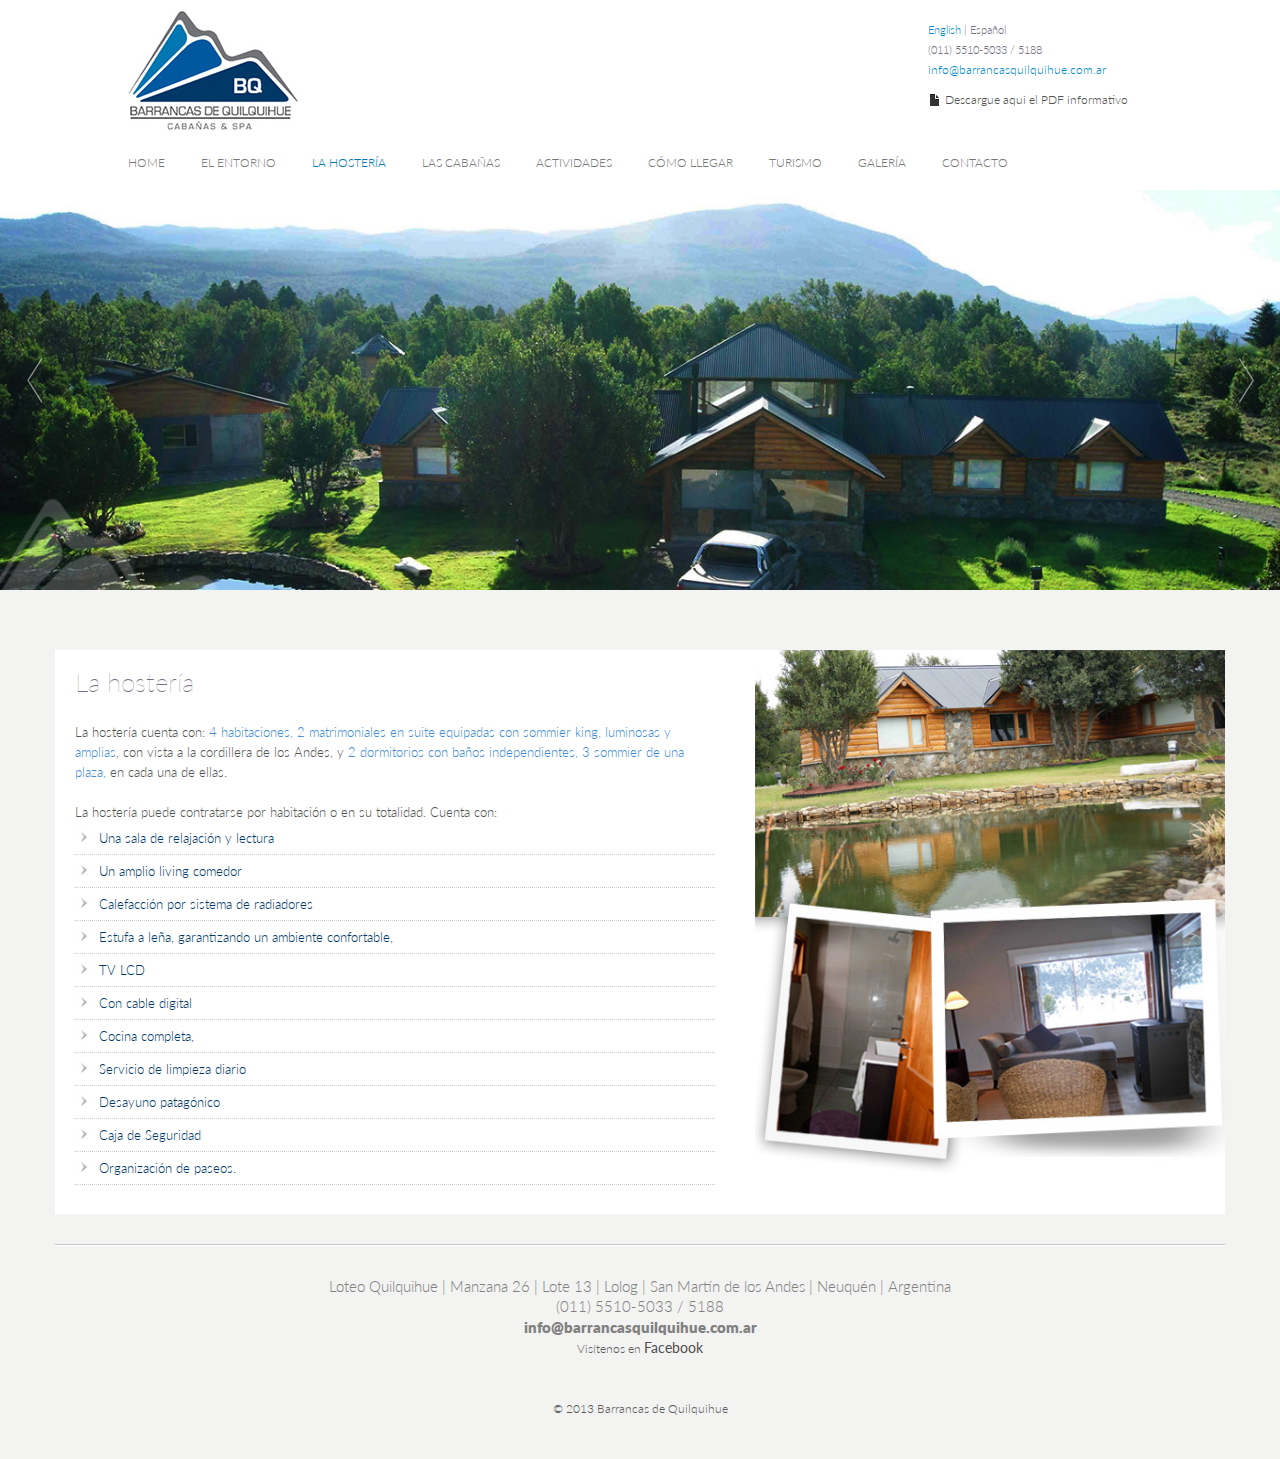
<file: barrancasquilquihue/hosteria.html>
<!DOCTYPE html>
<html lang="en">
  <head>
    <meta charset="utf-8">
    <title>Barrancas de Quilquihue</title>
    <meta name="viewport" content="width=device-width, initial-scale=1.0">
    <meta name="description" content="Cabañas en alquiler y hosteria en Lolog, San Martin de los Andes, Patagonia argentina, provincia de Neuquén.">
    <meta name="author" content="">

    <!-- Le styles -->
    <link href="css/bootstrap.css" rel="stylesheet">
    <link href="css/bootstrap-responsive.css" rel="stylesheet">
    <link href="css/layout-bq.css" rel="stylesheet" type="text/css">
    <link href="css/txt-layout.css" rel="stylesheet" type="text/css">
    <link href='http://fonts.googleapis.com/css?family=Lato:100,300' rel='stylesheet' type='text/css'>
    <style>

    /* GLOBAL STYLES
    -------------------------------------------------- */
    /* Padding below the footer and lighter body text */

    body {
      padding-bottom: 40px;
      color: #5a5a5a;
	  background-color:#f3f3f2;
    }



    /* CUSTOMIZE THE NAVBAR
    -------------------------------------------------- */

    /* Special class on .container surrounding .navbar, used for positioning it into place. */
    .navbar-wrapper {
      position: absolute;
      top: 0;
      left: 0;
      right: 0;
      z-index: 10;
      padding-top: 10px;
      margin-bottom: -90px; /* Negative margin to pull up carousel. 90px is roughly margins and height of navbar. */
    }
    .navbar-wrapper .navbar {

    }

    /* Remove border and change up box shadow for more contrast */
    .navbar .navbar-inner {
      border: 0;
     /* -webkit-box-shadow: 0 2px 10px rgba(0,0,0,.25);
         -moz-box-shadow: 0 2px 10px rgba(0,0,0,.25);
              box-shadow: 0 2px 10px rgba(0,0,0,.25);*/
    }

    /* Downsize the brand/project name a bit */
    .navbar .brand {
      padding: 14px 20px 16px; /* Increase vertical padding to match navbar links */
      font-size: 16px;
      font-weight: bold;
      text-shadow: 0 -1px 0 rgba(0,0,0,.5);
    }

    /* Navbar links: increase padding for taller navbar */
    .navbar .nav > li > a {
      padding: 23px 36px 0px 0px; /* top right bottom left - ACHIQUE EL PADDING PARA IPADS*/
    }

    /* Offset the responsive button for proper vertical alignment */
    .navbar .btn-navbar {
      margin-top: 10px;
    }



    /* CUSTOMIZE THE CAROUSEL
    -------------------------------------------------- */

    /* Carousel base class */
    .carousel {
		margin-top:190px;/* esto condiciona donde cae el carousel */
      margin-bottom: 60px;
	 
    }

    .carousel .container {
      position: relative;
      z-index: 9;
	  
    }

    .carousel-control {
      height: 80px;
      margin-top: 0;
      font-size: 120px;
      text-shadow: 0 1px 1px rgba(0,0,0,.4);
      background-color: transparent;
      border: 0;
      z-index: 10;
    }

    .carousel .item {
      height: 400px;
    }
    .carousel img {
      position: absolute;
      top: 0;
      left: 0;
      min-width: 100%;
      /*height: 500px; - lo sacamos para que al escalar no deforme*/
    }

    .carousel-caption {
      background-color: transparent;
      position: static;
      max-width: 550px;
      padding: 0 20px;
      margin-top: 400px;
	  margin-left:550px;
    }
    .carousel-caption h1,
    .carousel-caption .lead {
	font-family:'Lato', sans-serif;
	font-weight:100;
      margin: 0;
      line-height: 1.25;
      color: #fff;
      text-shadow: 0 1px 2px rgba(0,0,8,8);
    }
    .carousel-caption .btn {
      margin-top: 10px;
    }



    /* MARKETING CONTENT
    -------------------------------------------------- */

    /* Center align the text within the three columns below the carousel */
    .marketing .span4 {
      text-align: center;
    }
    .marketing h2 {
      font-weight: 100;
	  font-size:26px;
	  line-height:40px;
    }
    .marketing .span4 p {
      margin-left: 5px;
      margin-right: 5px;
    }


    /* Featurettes
    ------------------------- */

    .featurette-divider {
      margin: 30px 0; /* Space out the Bootstrap <hr> more */
    }
    .featurette {
      padding-top: 120px; /* Vertically center images part 1: add padding above and below text. */
      overflow: hidden; /* Vertically center images part 2: clear their floats. */
    }
    .featurette-image {
      margin-top: -120px; /* Vertically center images part 3: negative margin up the image the same amount of the padding to center it. */
    }

    /* Give some space on the sides of the floated elements so text doesn't run right into it. */
    .featurette-image.pull-left {
      margin-right: 40px;
    }
    .featurette-image.pull-right {
      margin-left: 40px;
    }

    /* Thin out the marketing headings */
    .featurette-heading {
      font-size: 50px;
      font-weight: 300;
      line-height: 1;
      letter-spacing: -1px;
    }



    /* RESPONSIVE CSS
    -------------------------------------------------- */

    @media (max-width: 979px) {

      .container.navbar-wrapper {
        margin-bottom: 0;
        width: auto;
      }
      .navbar-inner {
        border-radius: 0;
        margin: -20px 0;
      }

     .carousel .item {
        height: 400px;
      }
      .carousel img {
        width: auto;
       /*height: 500px; - Lodejo anulado porque sino se ve mal en ipads */
      }
	  
      .featurette {
        height: auto;
        padding: 0;
      }
      .featurette-image.pull-left,
      .featurette-image.pull-right {
        display: block;
        float: none;
        max-width: 40%;
        margin: 0 auto 20px;
      }
    }


    @media (max-width: 767px) {

      .navbar-inner {
        margin: -20px;
      }

      .carousel {
        margin-left: -20px;
        margin-right: -20px;
      }
      .carousel .container {

      }
     .carousel .item {
        height: 200px;/*con esta medidase ve bien en celus- antes era 300px*/
      }
      .carousel img {
        /*height: 300px;--lo dejo anulado porque sino deforma las imagenes*/
      }
      .carousel-caption {
        width: 65%;
        padding: 0 70px;
        margin-top: 100px;
      }
      .carousel-caption h1 {
        font-size: 30px;
      }
      .carousel-caption .lead,
      .carousel-caption .btn {
        font-size: 18px;
      }

      .marketing .span4 + .span4 {
        margin-top: 40px;
      }

      .featurette-heading {
        font-size: 30px;
      }
      .featurette .lead {
        font-size: 18px;
        line-height: 1.5;
      }

    }
    </style>

    <!-- HTML5 shim, for IE6-8 support of HTML5 elements -->
    <!--[if lt IE 9]>
      <script src="js/html5shiv.js"></script>
    <![endif]-->

    <link rel="shortcut icon" href="img/ico/favicon.ico">
                                   
  </head>

  <body>
	

  <!-- NAVBAR
    ================================================== -->
     
    
   
<div class="navbar-wrapper" style="background-color:#FFF; ">
      <!-- Wrap the .navbar in .container to center it within the absolutely positioned parent. -->
      <div class="contenedor" style="height:180px;">
      <div class="container">
        <div class="row">
          <div class="span4" align="left"><img src="img/logo-barrancasquilquihue-ch.jpg" alt="barrancas"></div>
          <div class="span4 offset4" style="padding-top:10px;" align="left">
            <h7><a href="#" >English</a> | Español</h7>
            <br>
            <h7>(011) 5510-5033 / 5188</h7>
            <p><a href="mailto:info@barrancasquilquihue.com.ar" target="_blank">info@barrancasquilquihue.com.ar</a></p>
            <!--<p class="btnredesch" style="padding-top:10px;"> <a href="#">Facebook</a>   |  <a href="#">LinkedIn</a></p>-->
            <p class="btnredesch" style="padding-top:10px;"><a href="descargas/BARRANCA-INFO-TURISTICA-1.pdf" target="_blank"><strong><i class="icon-file"></i> Descargue aqui el PDF informativo</strong></a></p>
          </div>
          <!--cierra span4-->
        </div>
        <!--cierra ROW-->
        <div class="navbar" >
        	
           
          <div class="navbar-inner">
            <!-- Responsive Navbar Part 1: Button for triggering responsive navbar (not covered in tutorial). Include responsive CSS to utilize. -->
            <button type="button" class="btn btn-navbar" data-toggle="collapse" data-target=".nav-collapse">
              <span class="icon-bar"></span>
              <span class="icon-bar"></span>
              <span class="icon-bar"></span>
            </button>
            
            <!-- Responsive Navbar Part 2: Place all navbar contents you want collapsed withing .navbar-collapse.collapse. -->
            <div class="nav-collapse collapse">
              <ul class="nav">
                <li ><a href="index.html">HOME</a></li>
                <li ><a href="entorno.html">EL ENTORNO</a></li>
                <li class="active"><a href="hosteria.html">LA HOSTERÍA</a></li>
                <li><a href="cabanas.html">LAS CABAÑAS</a></li>
                <li><a href="actividades.html">ACTIVIDADES</a></li>
                <li><a href="comollegar.html">CÓMO LLEGAR</a></li>
                <li><a href="turismo.html">TURISMO</a></li>
                <li><a href="galeria.html">GALERÍA</a></li>
                <li><a href="contacto.html">CONTACTO</a></li>
                
                
                <!-- Read about Bootstrap dropdowns at http://twitter.github.com/bootstrap/javascript.html#dropdowns 
                <li class="dropdown">
                  <a href="#" class="dropdown-toggle" data-toggle="dropdown">Dropdown <b class="caret"></b></a>
                  <ul class="dropdown-menu">
                    <li><a href="#">Action</a></li>
                    <li><a href="#">Another action</a></li>
                    <li><a href="#">Something else here</a></li>
                    <li class="divider"></li>
                    <li class="nav-header">Nav header</li>
                    <li><a href="#">Separated link</a></li>
                    <li><a href="#">One more separated link</a></li>
                  </ul>
                </li>-->
              </ul>
            </div><!--/.nav-collapse -->
          </div><!-- /.navbar-inner -->
        </div><!-- /.navbar -->

      </div> <!-- /.container -->
      </div><!-- /.contenedor -->
    </div><!-- /.navbar-wrapper -->
   



    <!-- Carousel
    ================================================== -->
    <div id="myCarousel" class="carousel slide">
      <div class="carousel-inner">
        
       <div class="item active">
          <img src="img/hosteria/1.jpg" alt="Hosteria, habitaciones o cabaña en alquiler en la patagonia Argentina">
          <div class="container" >
            <div class="carousel-caption">
              
              <p class="lead"></p>
            </div>
          </div>
        </div>
        
      
        
         <div class="item ">
          <img src="img/hosteria/3.jpg" alt="Hosteria, habitaciones o cabaña en alquiler en la patagonia Argentina">
          <div class="container" >
            <div class="carousel-caption">
              <h1></h1>
              <p class="lead"></p>
            </div>
          </div>
        </div>
        
         
         <div class="item ">
          <img src="img/hosteria/5.jpg" alt="Hosteria, habitaciones o cabaña en alquiler en la patagonia Argentina">
          <div class="container" >
            <div class="carousel-caption">
              <h1></h1>
              <p class="lead"></p>
            </div>
          </div>
        </div>
        
         <div class="item ">
          <img src="img/hosteria/4.jpg" alt="Habitaciones en alquiler en la patagonia Argentina">
          <div class="container" >
            <div class="carousel-caption">
              <h1></h1>
              <p class="lead"></p>
            </div>
          </div>
        </div>
        
         <div class="item ">
          <img src="img/hosteria/7.jpg" alt="Hosteria, habitaciones en alquiler en la patagonia Argentina">
          </div>
        
         <div class="item ">
          <img src="img/hosteria/8.jpg" alt="Hosteria, habitaciones en alquiler en la patagonia Argentina">
          <div class="container" >
            <div class="carousel-caption">
              <h1></h1>
              <p class="lead"></p>
            </div>
          </div>
        </div>
        
         <div class="item ">
           <img src="img/hosteria/9.jpg" alt="Hosteria, habitaciones en alquiler en la patagonia Argentina">
          <div class="container" >
            <div class="carousel-caption">
              
              <p class="lead"></p>
            </div>
          </div>
        </div>
        
         <div class="item ">
          <img src="img/hosteria/10.jpg" alt="Hosteria, habitaciones en alquiler en la patagonia Argentina">
         
        </div>
        
        <div class="item ">
          <img src="img/hosteria/11.jpg" alt="Hosteria, habitaciones en alquiler en la patagonia Argentina">
          <div class="container" >
            <div class="carousel-caption">
              <h1></h1>
              <p class="lead"></p>
            </div>
          </div>
        </div>
        
         <div class="item ">
          <img src="img/hosteria/12.jpg" alt="Hosteria, habitaciones en alquiler en la patagonia Argentina">
         
        </div>
        
        <div class="item ">
          <img src="img/hosteria/13.jpg" alt="Hosteria, habitaciones en alquiler en la patagonia Argentina">
         
        </div>
        
         <div class="item ">
          <img src="img/cabana/14.jpg" alt="Hosteria, habitaciones en alquiler en la patagonia Argentina">
         
        </div>
        
         <div class="item ">
          <img src="img/cabana/10.jpg" alt="Hosteria, habitaciones en alquiler en la patagonia Argentina">
         
        </div>
        
         <div class="item ">
          <img src="img/cabana/4.jpg" alt="Hosteria, habitaciones en alquiler en la patagonia Argentina">
         
        </div>
        
         <div class="item ">
          <img src="img/cabana/6.jpg" alt="Hosteria, habitaciones en alquiler en la patagonia Argentina">
         
        </div>
        
         <div class="item ">
          <img src="img/hosteria/14.jpg" alt="Cabañas en alquiler en la patagonia Argentina">
         
        </div>
        
         <div class="item ">
          <img src="img/hosteria/15.jpg" alt="Cabañas en alquiler en la patagonia Argentina">
         
        </div>
        
         <div class="item ">
          <img src="img/hosteria/16.jpg" alt="Cabañas en alquiler en la patagonia Argentina">
         
        </div>
        
        <div class="item ">
          <img src="img/hosteria/17.jpg" alt="Cabañas en alquiler en la patagonia Argentina">
        </div>
        
         <div class="item ">
          <img src="img/hosteria/18.jpg" alt="Cabañas en alquiler en la patagonia Argentina">
        </div>
        
         <div class="item ">
          <img src="img/hosteria/19.jpg" alt="Cabañas en alquiler en la patagonia Argentina">
        </div>
        
       
      </div>
      <a class="left carousel-control" href="#myCarousel" data-slide="prev">&lsaquo;</a>
      <a class="right carousel-control" href="#myCarousel" data-slide="next">&rsaquo;</a>
    </div><!-- /.carousel -->



    <!-- Marketing messaging and featurettes
    ================================================== -->
    <!-- Wrap the rest of the page in another container to center all the content. -->

    <div class="container marketing" >

      <!-- Three columns of text below the carousel -->
      <div class="row-fluid" style="background-color:#FFF;" >
        <div class="span7" style="padding:12px 10px 15px 20px;">
        	<h2>La hostería</h2>
            <br>
            <p class="txt">La hostería cuenta con: <strong>4 habitaciones, 2 matrimoniales en suite equipadas con sommier king, luminosas y amplias</strong>, con vista a la cordillera de los Andes, y <strong>2 dormitorios con baños independientes, 3 sommier de una plaza,</strong> en cada una de ellas.<br>
<br>
La hostería puede contratarse por habitación o en su totalidad. Cuenta con:  </p> 
           
            <ul class="txtlato">
            <li>Una sala de relajación y lectura</li>
            <li>Un amplio living comedor</li>
            <li>Calefacción por sistema de radiadores</li>
            <li>Estufa a leña, garantizando un ambiente confortable,</li>
            <li>TV LCD</li>
            <li>Con cable digital</li>
            <li>Cocina completa,</li>
            <li>Servicio de limpieza diario </li>
            <li>Desayuno patagónico</li>
             <li>Caja de Seguridad</li>
            <li>Organización de paseos.</li>
           
          </ul>
          
        </div><!-- /.span -->
        <div class="span5">
        <img src="img/hosteria/col-gral.jpg" alt="lolog"> </div><!-- /.span -->
      </div><!-- /.row -->

<hr class="featurette-divider">


      <!-- FOOTER -->
      <footer style="text-align:center;">
      
        <h4 >Loteo Quilquihue  |  Manzana 26  |  Lote 13  |  Lolog  |  San Martín de los Andes  |  Neuquén |  Argentina  <br>
        (011) 5510-5033 / 5188</h4>
<span class="btnmail"><a href="mailto:info@barrancasquilquihue.com.ar" target="_blank">info@barrancasquilquihue.com.ar</a></span>
<p class="btnredes">Visítenos en <a href="#">Facebook</a></p>
<br><br>
<p class="small">&copy; 2013 Barrancas de Quilquihue </p>
      </footer>

    </div><!-- /.container -->



    <!-- Le javascript
    ================================================== -->
    <!-- Placed at the end of the document so the pages load faster -->
    <script src="js/jquery.js"></script>
    <script src="js/bootstrap-transition.js"></script>
    <script src="js/bootstrap-alert.js"></script>
    <script src="js/bootstrap-modal.js"></script>
    <script src="js/bootstrap-dropdown.js"></script>
    <script src="js/bootstrap-scrollspy.js"></script>
    <script src="js/bootstrap-tab.js"></script>
    <script src="js/bootstrap-tooltip.js"></script>
    <script src="js/bootstrap-popover.js"></script>
    <script src="js/bootstrap-button.js"></script>
    <script src="js/bootstrap-collapse.js"></script>
    <script src="js/bootstrap-carousel.js"></script>
    <script src="js/bootstrap-typeahead.js"></script>
    <script>
      !function ($) {
        $(function(){
          // carousel demo
          $('#myCarousel').carousel()
        })
      }(window.jQuery)
    </script>
    <script src="js/holder/holder.js"></script>
  </body>
</html>
</file>
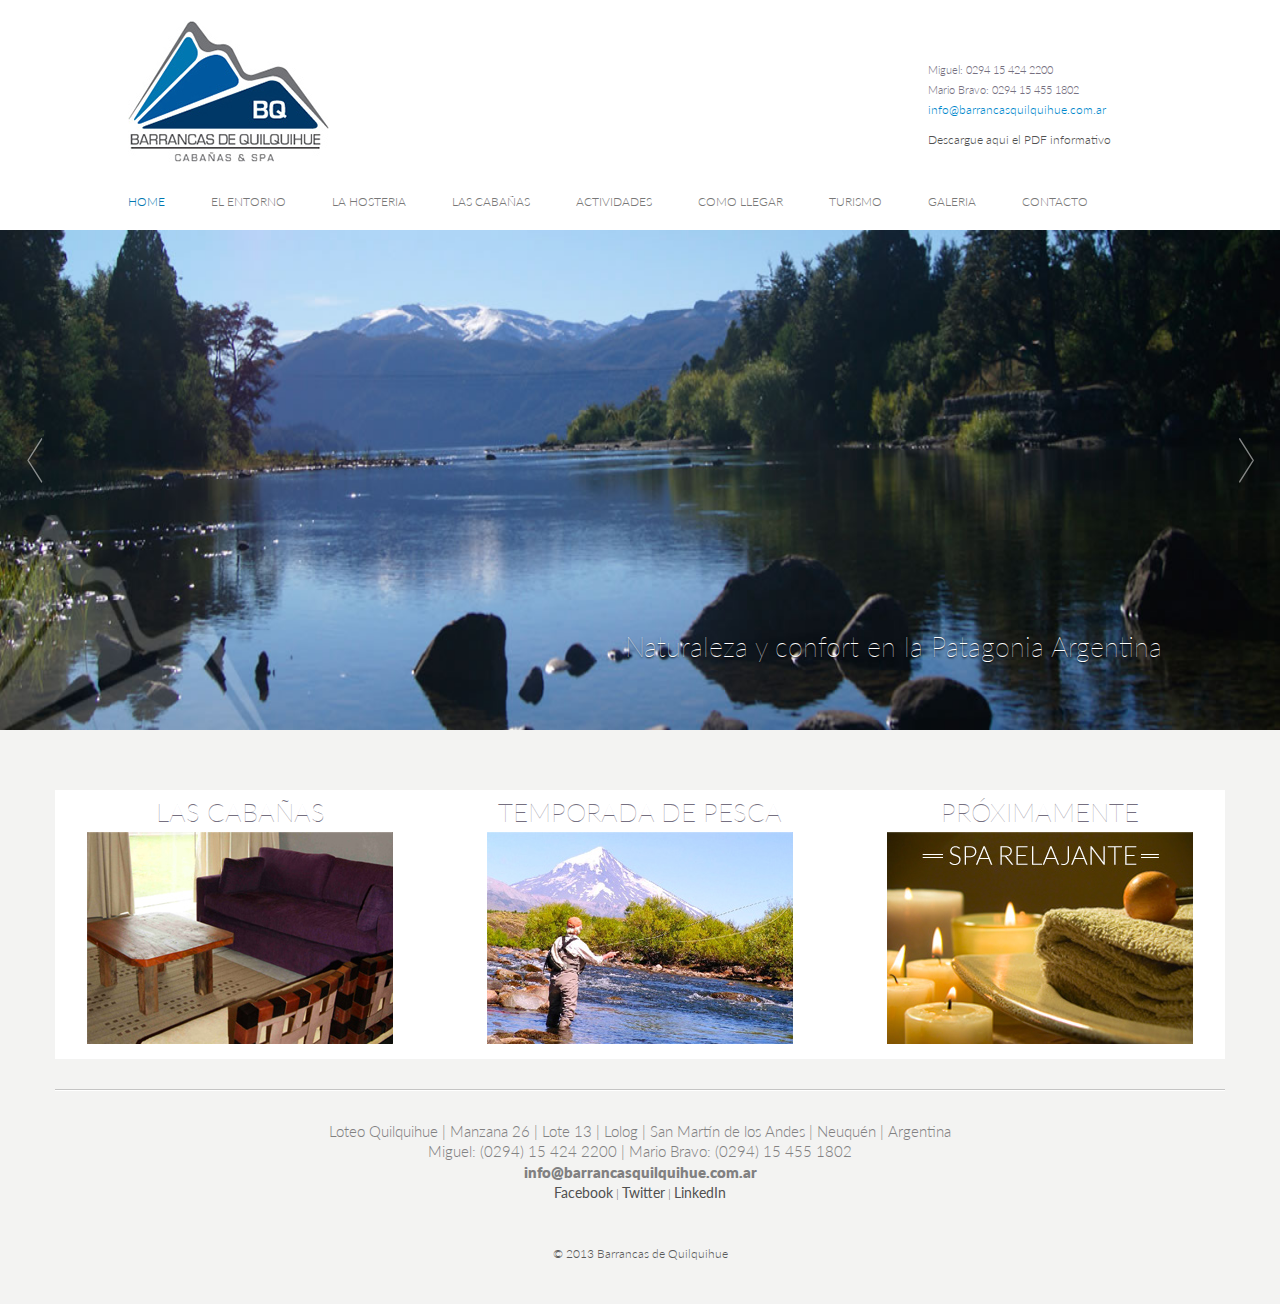
<file: barrancasquilquihue/index-oka.html>
<!DOCTYPE html>
<html lang="en"><head>
    <meta charset="utf-8">
    <title>Barrancas de Quilquihue</title>
    <meta name="viewport" content="width=device-width, initial-scale=1.0">
    <meta name="description" content="">
    <meta name="author" content="">

    <!-- Le styles -->
    <link href="css/bootstrap.css" rel="stylesheet">
    <link href="css/bootstrap-responsive.css" rel="stylesheet">
    <link href="css/layout-bq.css" rel="stylesheet" type="text/css">
    <link href="css/txt-layout.css" rel="stylesheet" type="text/css">
    <link href='http://fonts.googleapis.com/css?family=Lato:100,300' rel='stylesheet' type='text/css'>
    <style>

    /* GLOBAL STYLES
    -------------------------------------------------- */
    /* Padding below the footer and lighter body text */

    body {
      padding-bottom: 40px;
      color: #5a5a5a;
	  background-color:#f3f3f2;
    }



    /* CUSTOMIZE THE NAVBAR
    -------------------------------------------------- */

    /* Special class on .container surrounding .navbar, used for positioning it into place. */
    .navbar-wrapper {
      position: absolute;
      top: 0;
      left: 0;
      right: 0;
      z-index: 10;
      padding-top: 20px;
      margin-bottom: -90px; /* Negative margin to pull up carousel. 90px is roughly margins and height of navbar. */
    }
    .navbar-wrapper .navbar {

    }

    /* Remove border and change up box shadow for more contrast */
    .navbar .navbar-inner {
      border: 0;
     /* -webkit-box-shadow: 0 2px 10px rgba(0,0,0,.25);
         -moz-box-shadow: 0 2px 10px rgba(0,0,0,.25);
              box-shadow: 0 2px 10px rgba(0,0,0,.25);*/
    }

    /* Downsize the brand/project name a bit */
    .navbar .brand {
      padding: 14px 20px 16px; /* Increase vertical padding to match navbar links */
      font-size: 16px;
      font-weight: bold;
      text-shadow: 0 -1px 0 rgba(0,0,0,.5);
    }

    /* Navbar links: increase padding for taller navbar */
    .navbar .nav > li > a {
      padding: 30px 46px 0px 0px; /* top right bottom left */
    }

    /* Offset the responsive button for proper vertical alignment */
    .navbar .btn-navbar {
      margin-top: 10px;
    }



    /* CUSTOMIZE THE CAROUSEL
    -------------------------------------------------- */

    /* Carousel base class */
    .carousel {
		margin-top:230px;
      margin-bottom: 60px;
	 
    }

    .carousel .container {
      position: relative;
      z-index: 9;
	  
    }

    .carousel-control {
      height: 80px;
      margin-top: 0;
      font-size: 120px;
      text-shadow: 0 1px 1px rgba(0,0,0,.4);
      background-color: transparent;
      border: 0;
      z-index: 10;
    }

    .carousel .item {
      height: 500px;
    }
    .carousel img {
      position: absolute;
      top: 0;
      left: 0;
      min-width: 100%;
      height: 500px;
    }

    .carousel-caption {
      background-color: transparent;
      position: static;
      max-width: 550px;
      padding: 0 20px;
      margin-top: 400px;
	  margin-left:550px;
    }
    .carousel-caption h1,
    .carousel-caption .lead {
	font-family:'Lato', sans-serif;
	font-weight:100;
      margin: 0;
      line-height: 1.25;
      color: #fff;
      text-shadow: 0 1px 2px rgba(0,0,8,8);
    }
    .carousel-caption .btn {
      margin-top: 10px;
    }



    /* MARKETING CONTENT
    -------------------------------------------------- */

    /* Center align the text within the three columns below the carousel */
    .marketing .span4 {
      text-align: center;
    }
    .marketing h2 {
      font-weight: 100;
	  font-size:26px;
	  line-height:40px;
    }
    .marketing .span4 p {
      margin-left: 5px;
      margin-right: 5px;
    }


    /* Featurettes
    ------------------------- */

    .featurette-divider {
      margin: 30px 0; /* Space out the Bootstrap <hr> more */
    }
    .featurette {
      padding-top: 120px; /* Vertically center images part 1: add padding above and below text. */
      overflow: hidden; /* Vertically center images part 2: clear their floats. */
    }
    .featurette-image {
      margin-top: -120px; /* Vertically center images part 3: negative margin up the image the same amount of the padding to center it. */
    }

    /* Give some space on the sides of the floated elements so text doesn't run right into it. */
    .featurette-image.pull-left {
      margin-right: 40px;
    }
    .featurette-image.pull-right {
      margin-left: 40px;
    }

    /* Thin out the marketing headings */
    .featurette-heading {
      font-size: 50px;
      font-weight: 300;
      line-height: 1;
      letter-spacing: -1px;
    }



    /* RESPONSIVE CSS
    -------------------------------------------------- */

    @media (max-width: 979px) {

      .container.navbar-wrapper {
        margin-bottom: 0;
        width: auto;
      }
      .navbar-inner {
        border-radius: 0;
        margin: -20px 0;
      }

      .carousel .item {
        height: 500px;
      }
      .carousel img {
        width: auto;
        height: 500px;
      }

      .featurette {
        height: auto;
        padding: 0;
      }
      .featurette-image.pull-left,
      .featurette-image.pull-right {
        display: block;
        float: none;
        max-width: 40%;
        margin: 0 auto 20px;
      }
    }


    @media (max-width: 767px) {

      .navbar-inner {
        margin: -20px;
      }

      .carousel {
        margin-left: -20px;
        margin-right: -20px;
      }
      .carousel .container {

      }
      .carousel .item {
        height: 300px;
      }
      .carousel img {
        height: 300px;
      }
      .carousel-caption {
        width: 65%;
        padding: 0 70px;
        margin-top: 100px;
      }
      .carousel-caption h1 {
        font-size: 30px;
      }
      .carousel-caption .lead,
      .carousel-caption .btn {
        font-size: 18px;
      }

      .marketing .span4 + .span4 {
        margin-top: 40px;
      }

      .featurette-heading {
        font-size: 30px;
      }
      .featurette .lead {
        font-size: 18px;
        line-height: 1.5;
      }

    }
    </style>

    <!-- HTML5 shim, for IE6-8 support of HTML5 elements -->
    <!--[if lt IE 9]>
      <script src="js/html5shiv.js"></script>
    <![endif]-->

    <link rel="shortcut icon" href="img/ico/favicon.ico">
                                   
  </head>

  <body>
	

  <!-- NAVBAR
    ================================================== -->
     
    
   
<div class="navbar-wrapper" style="background-color:#FFF; ">
      <!-- Wrap the .navbar in .container to center it within the absolutely positioned parent. -->
      <div class="contenedor" style="height:210px;">
      <div class="container">
		 <div class="row">
                  <div class="span8" align="left"><img src="img/logo-barrancasquilquihue.jpg" alt="Barrancas de Quilquihue" width="202" height="142"></div>
                  <div class="span4" style="padding-top:40px;" align="left">
                  		<h7>Miguel: 0294 15 424 2200<br>
                        Mario Bravo: 0294 15 455 1802</h7>
                        <p><a href="mailto:info@barrancasquilquihue.com.ar" target="_blank">info@barrancasquilquihue.com.ar</a></p>
                        <!--<p class="btnredesch" style="padding-top:10px;"> <a href="#">Facebook</a>   |  <a href="#">LinkedIn</a></p>--><p class="btnredesch" style="padding-top:10px;"><a href="descargas/BARRANCA-INFO-TURISTICA-1.pdf" target="_blank"><strong>Descargue aqui el PDF informativo</strong></a></p>
                  </div><!--cierra span4-->
          </div><!--cierra ROW-->
        <div class="navbar" >
        	
           
          <div class="navbar-inner">
            <!-- Responsive Navbar Part 1: Button for triggering responsive navbar (not covered in tutorial). Include responsive CSS to utilize. -->
            <button type="button" class="btn btn-navbar" data-toggle="collapse" data-target=".nav-collapse">
              <span class="icon-bar"></span>
              <span class="icon-bar"></span>
              <span class="icon-bar"></span>
            </button>
            
            <!-- Responsive Navbar Part 2: Place all navbar contents you want collapsed withing .navbar-collapse.collapse. -->
            <div class="nav-collapse collapse">
              <ul class="nav">
                <li class="active"><a href="#">HOME</a></li>
                <li><a href="#entorno">EL ENTORNO</a></li>
                <li><a href="#contact">LA HOSTERIA</a></li>
                <li><a href="#contact">LAS CABAÑAS</a></li>
                <li><a href="#contact">ACTIVIDADES</a></li>
                <li><a href="#contact">COMO LLEGAR</a></li>
                <li><a href="#contact">TURISMO</a></li>
                <li><a href="#contact">GALERIA</a></li>
                 <li><a href="#contact">CONTACTO</a></li>
                
                
                <!-- Read about Bootstrap dropdowns at http://twitter.github.com/bootstrap/javascript.html#dropdowns 
                <li class="dropdown">
                  <a href="#" class="dropdown-toggle" data-toggle="dropdown">Dropdown <b class="caret"></b></a>
                  <ul class="dropdown-menu">
                    <li><a href="#">Action</a></li>
                    <li><a href="#">Another action</a></li>
                    <li><a href="#">Something else here</a></li>
                    <li class="divider"></li>
                    <li class="nav-header">Nav header</li>
                    <li><a href="#">Separated link</a></li>
                    <li><a href="#">One more separated link</a></li>
                  </ul>
                </li>-->
              </ul>
            </div><!--/.nav-collapse -->
          </div><!-- /.navbar-inner -->
        </div><!-- /.navbar -->

      </div> <!-- /.container -->
      </div><!-- /.contenedor -->
    </div><!-- /.navbar-wrapper -->
   



    <!-- Carousel
    ================================================== -->
    <div id="myCarousel" class="carousel slide">
      <div class="carousel-inner">
        <div class="item active">
          <img src="img/slider/bq-1.jpg" alt="">
          <div class="container" >
            <div class="carousel-caption">
              <h1>Naturaleza y confort en la Patagonia Argentina</h1>
              <p class="lead"></p>
            </div>
          </div>
        </div>
       
       <div class="item ">
          <img src="img/slider/bq-2.jpg" alt="Cabaña en la patagonia Argentina">
          <div class="container" >
            <div class="carousel-caption">
              <h1>Naturaleza y confort en la Patagonia Argentina</h1>
              <p class="lead"></p>
            </div>
          </div>
        </div>
        
         <div class="item ">
          <img src="img/slider/bq-3.jpg" alt="Cabaña en la patagonia Argentina">
          <div class="container" >
            <div class="carousel-caption">
              <h1></h1>
              <p class="lead"></p>
            </div>
          </div>
        </div>
        
         <div class="item ">
          <img src="img/slider/bq-4.jpg" alt="Cabaña en la patagonia Argentina">
          <div class="container" >
            <div class="carousel-caption">
              <h1>Naturaleza y confort en la Patagonia Argentina</h1>
              <p class="lead"></p>
            </div>
          </div>
        </div>
        
         <div class="item ">
          <img src="img/slider/bq-5.jpg" alt="Cabaña en la patagonia Argentina">
          <div class="container" >
            <div class="carousel-caption">
              <h1></h1>
              <p class="lead"></p>
            </div>
          </div>
        </div>
        
         <div class="item ">
          <img src="img/slider/bq-6.jpg" alt="Cabaña en la patagonia Argentina">
          <div class="container" >
            <div class="carousel-caption">
              <h1></h1>
              <p class="lead"></p>
            </div>
          </div>
        </div>
        
         <div class="item ">
          <img src="img/slider/bq-7.jpg" alt="Cabaña en la patagonia Argentina">
          <div class="container" >
            <div class="carousel-caption">
              <h1></h1>
              <p class="lead"></p>
            </div>
          </div>
        </div>
        
         <div class="item ">
          <img src="img/slider/bq-8.jpg" alt="Cabaña en la patagonia Argentina">
          <div class="container" >
            <div class="carousel-caption">
              <h1></h1>
              <p class="lead"></p>
            </div>
          </div>
        </div>
        
         <div class="item ">
          <img src="img/slider/bq-9.jpg" alt="Cabaña en la patagonia Argentina">
          <div class="container" >
            <div class="carousel-caption">
              <h1>Naturaleza y confort en la Patagonia Argentina</h1>
              <p class="lead"></p>
            </div>
          </div>
        </div>
        
         <div class="item ">
          <img src="img/slider/bq-10.jpg" alt="Cabaña en la patagonia Argentina">
          <div class="container" >
            <div class="carousel-caption">
              <h1></h1>
              <p class="lead"></p>
            </div>
          </div>
        </div>
        
        <div class="item ">
          <img src="img/slider/bq-11.jpg" alt="Cabaña en la patagonia Argentina">
          <div class="container">
            <div class="carousel-caption">
              <h1></h1>
              <p class="lead"></p>
            </div>
          </div>
        </div>
        
        <div class="item ">
          <img src="img/slider/bq-12.jpg" alt="Cabaña en la patagonia Argentina">
          <div class="container">
            <div class="carousel-caption">
              <h1></h1>
              <p class="lead"></p>
            </div>
          </div>
        </div>
       
      </div>
      <a class="left carousel-control" href="#myCarousel" data-slide="prev">&lsaquo;</a>
      <a class="right carousel-control" href="#myCarousel" data-slide="next">&rsaquo;</a>
    </div><!-- /.carousel -->



    <!-- Marketing messaging and featurettes
    ================================================== -->
    <!-- Wrap the rest of the page in another container to center all the content. -->

    <div class="container marketing" align="center">

      <!-- Three columns of text below the carousel -->
      <div class="row-fluid" style="background-color:#FFF; padding:2px 0px 15px 0px;" >
        <div class="span4">
          <h2>LAS CABAÑAS</h2>
          <a href="descargas/BARRANCA-INFO-TURISTICA-1.pdf" target="_blank"><img src="img/inicio/cabanas.jpg" alt="cabañas en la Patagonia Argentina "></a>
        </div><!-- /.span4 -->
        <div class="span4">
          <h2>TEMPORADA DE PESCA</h2>
          <a href="descargas/BARRANCA-INFO-TURISTICA-1.pdf" target="_blank"><img src="img/inicio/pesca.jpg" alt="pesca en la Patagonia Argentina "></a>

        </div><!-- /.span4 -->
        <div class="span4">
          
          <h2>PRÓXIMAMENTE</h2>
          <img src="img/inicio/spa.jpg" alt="Spa ">
          
        </div><!-- /.span4 -->
      </div><!-- /.row -->

<hr class="featurette-divider">


      <!-- FOOTER -->
      <footer style="text-align:center;">
      
        <h4 >Loteo Quilquihue  |  Manzana 26  |  Lote 13  |  Lolog  |  San Martín de los Andes  |  Neuquén |  Argentina  <br>
Miguel: (0294) 15 424 2200 |  Mario Bravo: (0294) 15 455 1802</h4>
<span class="btnmail"><a href="mailto:info@barrancasquilquihue.com.ar" target="_blank">info@barrancasquilquihue.com.ar</a></span>
<p class="btnredes"> <a href="#">Facebook</a> |  <a href="#">Twitter</a>   |  <a href="#">LinkedIn</a></p>
<br><br>
<p class="small">&copy; 2013 Barrancas de Quilquihue </p>
      </footer>

    </div><!-- /.container -->



    <!-- Le javascript
    ================================================== -->
    <!-- Placed at the end of the document so the pages load faster -->
    <script src="js/jquery.js"></script>
    <script src="js/bootstrap-transition.js"></script>
    <script src="js/bootstrap-alert.js"></script>
    <script src="js/bootstrap-modal.js"></script>
    <script src="js/bootstrap-dropdown.js"></script>
    <script src="js/bootstrap-scrollspy.js"></script>
    <script src="js/bootstrap-tab.js"></script>
    <script src="js/bootstrap-tooltip.js"></script>
    <script src="js/bootstrap-popover.js"></script>
    <script src="js/bootstrap-button.js"></script>
    <script src="js/bootstrap-collapse.js"></script>
    <script src="js/bootstrap-carousel.js"></script>
    <script src="js/bootstrap-typeahead.js"></script>
    <script>
      !function ($) {
        $(function(){
          // carousel demo
          $('#myCarousel').carousel()
        })
      }(window.jQuery)
    </script>
    <script src="js/holder/holder.js"></script>
  </body>
</html>
</file>
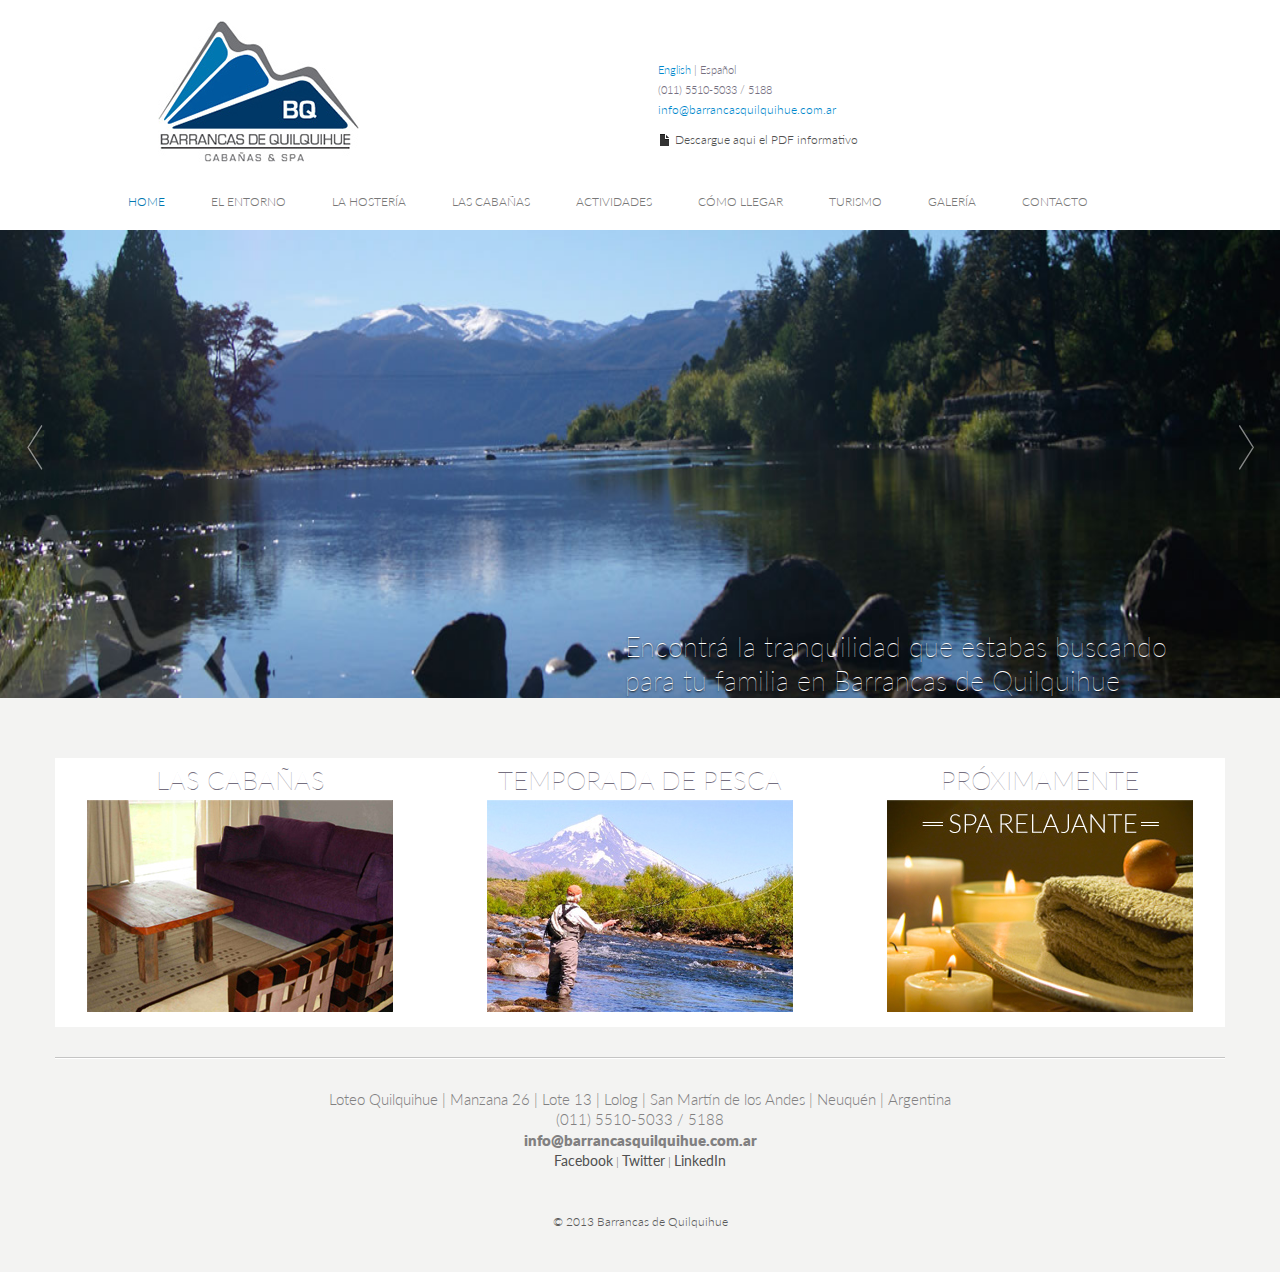
<file: barrancasquilquihue/index-prueba.html>
<!DOCTYPE html>
<html lang="en">
  <head>
    <meta charset="utf-8">
    <title>Barrancas de Quilquihue</title>
    <meta name="viewport" content="width=device-width, initial-scale=1.0">
    <meta name="description" content="Cabañas en alquiler y hosteria en Lolog, San Martin de los Andes, Patagonia argentina, provincia de Neuquén.">
    <meta name="author" content="">

    <!-- Le styles -->
    <link href="css/bootstrap.css" rel="stylesheet">
    <link href="css/bootstrap-responsive.css" rel="stylesheet">
    <link href="css/layout-bq.css" rel="stylesheet" type="text/css">
    <link href="css/txt-layout.css" rel="stylesheet" type="text/css">
    <link href='http://fonts.googleapis.com/css?family=Lato:100,300' rel='stylesheet' type='text/css'>
    <style>

    /* GLOBAL STYLES
    -------------------------------------------------- */
    /* Padding below the footer and lighter body text */

    body {
      padding-bottom: 40px;
      color: #5a5a5a;
	  background-color:#f3f3f2;
    }



    /* CUSTOMIZE THE NAVBAR
    -------------------------------------------------- */

    /* Special class on .container surrounding .navbar, used for positioning it into place. */
    .navbar-wrapper {
      position: absolute;
      top: 0;
      left: 0;
      right: 0;
      z-index: 10;
      padding-top: 20px;
      margin-bottom: -90px; /* Negative margin to pull up carousel. 90px is roughly margins and height of navbar. */
    }
    .navbar-wrapper .navbar {

    }

    /* Remove border and change up box shadow for more contrast */
    .navbar .navbar-inner {
      border: 0;
     /* -webkit-box-shadow: 0 2px 10px rgba(0,0,0,.25);
         -moz-box-shadow: 0 2px 10px rgba(0,0,0,.25);
              box-shadow: 0 2px 10px rgba(0,0,0,.25);*/
    }

    /* Downsize the brand/project name a bit */
    .navbar .brand {
      padding: 14px 20px 16px; /* Increase vertical padding to match navbar links */
      font-size: 16px;
      font-weight: bold;
      text-shadow: 0 -1px 0 rgba(0,0,0,.5);
    }

    /* Navbar links: increase padding for taller navbar */
    .navbar .nav > li > a {
      padding: 30px 46px 0px 0px; /* top right bottom left */
    }

    /* Offset the responsive button for proper vertical alignment */
    .navbar .btn-navbar {
      margin-top: 10px;
    }



    /* CUSTOMIZE THE CAROUSEL
    -------------------------------------------------- */

    /* Carousel base class */
    .carousel {
		margin-top:230px;
      margin-bottom: 60px;
	 
    }

    .carousel .container {
      position: relative;
      z-index: 9;
	  
    }

    .carousel-control {
      height: 80px;
      margin-top: 0;
      font-size: 120px;
      text-shadow: 0 1px 1px rgba(0,0,0,.4);
      background-color: transparent;
      border: 0;
      z-index: 10;
    }

    .carousel .item {
      height: 100%;
    }
    .carousel img {
      position: absolute;
      top: 0;
      left: 0;
      min-width: 100%;
      height: 500px;
    }

    .carousel-caption {
      background-color: transparent;
      position: static;
      max-width: 550px;
      padding: 0 20px;
      margin-top: 400px;
	  margin-left:550px;
    }
    .carousel-caption h1,
    .carousel-caption .lead {
	font-family:'Lato', sans-serif;
	font-weight:100;
      margin: 0;
      line-height: 1.25;
      color: #fff;
      text-shadow: 0 1px 2px rgba(0,0,8,8);
    }
    .carousel-caption .btn {
      margin-top: 10px;
    }



    /* MARKETING CONTENT
    -------------------------------------------------- */

    /* Center align the text within the three columns below the carousel */
    .marketing .span4 {
      text-align: center;
    }
    .marketing h2 {
      font-weight: 100;
	  font-size:26px;
	  line-height:40px;
    }
    .marketing .span4 p {
      margin-left: 5px;
      margin-right: 5px;
    }


    /* Featurettes
    ------------------------- */

    .featurette-divider {
      margin: 30px 0; /* Space out the Bootstrap <hr> more */
    }
    .featurette {
      padding-top: 120px; /* Vertically center images part 1: add padding above and below text. */
      overflow: hidden; /* Vertically center images part 2: clear their floats. */
    }
    .featurette-image {
      margin-top: -120px; /* Vertically center images part 3: negative margin up the image the same amount of the padding to center it. */
    }

    /* Give some space on the sides of the floated elements so text doesn't run right into it. */
    .featurette-image.pull-left {
      margin-right: 40px;
    }
    .featurette-image.pull-right {
      margin-left: 40px;
    }

    /* Thin out the marketing headings */
    .featurette-heading {
      font-size: 50px;
      font-weight: 300;
      line-height: 1;
      letter-spacing: -1px;
    }



    /* RESPONSIVE CSS
    -------------------------------------------------- */

    @media (max-width: 979px) {

      .container.navbar-wrapper {
        margin-bottom: 0;
        width: auto;
      }
      .navbar-inner {
        border-radius: 0;
        margin: -20px 0;
      }

      .carousel .item {
        height: 500px;
      }
      .carousel img {
        width: auto;
        height: 500px;
      }

      .featurette {
        height: auto;
        padding: 0;
      }
      .featurette-image.pull-left,
      .featurette-image.pull-right {
        display: block;
        float: none;
        max-width: 40%;
        margin: 0 auto 20px;
      }
    }


    @media (max-width: 767px) {

      .navbar-inner {
        margin: -20px;
      }

      .carousel {
        margin-left: -20px;
        margin-right: -20px;
      }
      .carousel .container {

      }
      .carousel .item {
        height: 300px;
      }
      .carousel img {
        height: 300px;
      }
      .carousel-caption {
        width: 65%;
        padding: 0 70px;
        margin-top: 100px;
      }
      .carousel-caption h1 {
        font-size: 30px;
      }
      .carousel-caption .lead,
      .carousel-caption .btn {
        font-size: 18px;
      }

      .marketing .span4 + .span4 {
        margin-top: 40px;
      }

      .featurette-heading {
        font-size: 30px;
      }
      .featurette .lead {
        font-size: 18px;
        line-height: 1.5;
      }

    }
    </style>

    <!-- HTML5 shim, for IE6-8 support of HTML5 elements -->
    <!--[if lt IE 9]>
      <script src="js/html5shiv.js"></script>
    <![endif]-->

    <link rel="shortcut icon" href="img/ico/favicon.ico">
                                   
  </head>

  <body>
	

  <!-- NAVBAR
    ================================================== -->
     
    
   
<div class="navbar-wrapper" style="background-color:#FFF; ">
      <!-- Wrap the .navbar in .container to center it within the absolutely positioned parent. -->
      <div class="contenedor" style="height:210px;">
      <div class="container">
		 <div class=" ">
		   <div class="span4" align="left"><img src="img/logo-barrancasquilquihue.jpg" alt="Barrancas de Quilquihue" width="202" height="142"></div>
                  <div class="span4 offset1" style="padding-top:40px;" align="left">
                  		<h7><a href="#" >English</a> | Español</h7><br>
                        <h7>(011) 5510-5033 / 5188</h7>
                        <p><a href="mailto:info@barrancasquilquihue.com.ar" target="_blank">info@barrancasquilquihue.com.ar</a></p>
                        <!--<p class="btnredesch" style="padding-top:10px;"> <a href="#">Facebook</a>   |  <a href="#">LinkedIn</a></p>--><p class="btnredesch" style="padding-top:10px;"><a href="descargas/BARRANCA-INFO-TURISTICA-1.pdf" target="_blank"><strong><i class="icon-file"></i> Descargue aqui el PDF informativo</strong></a></p>
                  </div><!--cierra span4-->
          </div><!--cierra ROW-->
        <div class="navbar" >
        	
           
          <div class="navbar-inner">
            <!-- Responsive Navbar Part 1: Button for triggering responsive navbar (not covered in tutorial). Include responsive CSS to utilize. -->
            <button type="button" class="btn btn-navbar" data-toggle="collapse" data-target=".nav-collapse">
              <span class="icon-bar"></span>
              <span class="icon-bar"></span>
              <span class="icon-bar"></span>
            </button>
            
            <!-- Responsive Navbar Part 2: Place all navbar contents you want collapsed withing .navbar-collapse.collapse. -->
            <div class="nav-collapse collapse">
              <ul class="nav">
                <li class="active"><a href="#">HOME</a></li>
                <li><a href="#entorno">EL ENTORNO</a></li>
                <li><a href="#contact">LA HOSTERÍA</a></li>
                <li><a href="#contact">LAS CABAÑAS</a></li>
                <li><a href="#contact">ACTIVIDADES</a></li>
                <li><a href="#contact">CÓMO LLEGAR</a></li>
                <li><a href="#contact">TURISMO</a></li>
                <li><a href="#contact">GALERÍA</a></li>
                 <li><a href="#contact">CONTACTO</a></li>
                
                
                <!-- Read about Bootstrap dropdowns at http://twitter.github.com/bootstrap/javascript.html#dropdowns 
                <li class="dropdown">
                  <a href="#" class="dropdown-toggle" data-toggle="dropdown">Dropdown <b class="caret"></b></a>
                  <ul class="dropdown-menu">
                    <li><a href="#">Action</a></li>
                    <li><a href="#">Another action</a></li>
                    <li><a href="#">Something else here</a></li>
                    <li class="divider"></li>
                    <li class="nav-header">Nav header</li>
                    <li><a href="#">Separated link</a></li>
                    <li><a href="#">One more separated link</a></li>
                  </ul>
                </li>-->
              </ul>
            </div><!--/.nav-collapse -->
          </div><!-- /.navbar-inner -->
        </div><!-- /.navbar -->

      </div> <!-- /.container -->
      </div><!-- /.contenedor -->
    </div><!-- /.navbar-wrapper -->
   



    <!-- Carousel
    ================================================== -->
    <div id="myCarousel" class="carousel slide">
      <div class="carousel-inner">
        <div class="item active">
          <img src="img/slider/bq-1.jpg" alt="">
          <div class="container" >
            <div class="carousel-caption">
              <h1>Encontrá la tranquilidad que estabas buscando para tu familia en Barrancas de Quilquihue</h1>
              <p class="lead"></p>
            </div>
          </div>
        </div>
       
       <div class="item ">
          <img src="img/slider/bq-2.jpg" alt="Cabaña en la patagonia Argentina">
          <div class="container" >
            <div class="carousel-caption">
              <h1>Inmerso en la paz, la tranquilidad y la belleza de los bosques Andinos Patagonicos</h1>
              <p class="lead"></p>
            </div>
          </div>
        </div>
        
         <div class="item ">
          <img src="img/slider/bq-3.jpg" alt="Cabaña en la patagonia Argentina">
          <div class="container" >
            <div class="carousel-caption">
              <h1></h1>
              <p class="lead"></p>
            </div>
          </div>
        </div>
        
         <div class="item ">
          <img src="img/slider/bq-4.jpg" alt="Cabaña en la patagonia Argentina">
          <div class="container" >
            <div class="carousel-caption">
              <h1>A orillas del Río Quilquihue</h1>
              <p class="lead"></p>
            </div>
          </div>
        </div>
        
         <div class="item ">
          <img src="img/slider/bq-5.jpg" alt="Cabaña en la patagonia Argentina">
          <div class="container" >
            <div class="carousel-caption">
              <h1></h1>
              <p class="lead"></p>
            </div>
          </div>
        </div>
        
         <div class="item ">
          <img src="img/slider/bq-6.jpg" alt="Cabaña en la patagonia Argentina">
          <div class="container" >
            <div class="carousel-caption">
              <h1></h1>
              <p class="lead"></p>
            </div>
          </div>
        </div>
        
         <div class="item ">
          <img src="img/slider/bq-7.jpg" alt="Cabaña en la patagonia Argentina">
          <div class="container" >
            <div class="carousel-caption">
              <h1></h1>
              <p class="lead"></p>
            </div>
          </div>
        </div>
        
         <div class="item ">
          <img src="img/slider/bq-8.jpg" alt="Cabaña en la patagonia Argentina">
          <div class="container" >
            <div class="carousel-caption">
              <h1></h1>
              <p class="lead"></p>
            </div>
          </div>
        </div>
        
         <div class="item ">
          <img src="img/slider/bq-9.jpg" alt="Cabaña en la patagonia Argentina">
          <div class="container" >
            <div class="carousel-caption">
              <h1>Inmerso en la paz, la tranquilidad y la belleza de los bosques Andinos Patagonicos</h1>
              <p class="lead"></p>
            </div>
          </div>
        </div>
        
         <div class="item ">
          <img src="img/slider/bq-10.jpg" alt="Cabaña en la patagonia Argentina">
          <div class="container" >
            <div class="carousel-caption">
              <h1></h1>
              <p class="lead"></p>
            </div>
          </div>
        </div>
        
        <div class="item ">
          <img src="img/slider/bq-11.jpg" alt="Cabaña en la patagonia Argentina">
          <div class="container">
            <div class="carousel-caption">
              <h1></h1>
              <p class="lead"></p>
            </div>
          </div>
        </div>
        
        <div class="item ">
          <img src="img/slider/bq-12.jpg" alt="Cabaña en la patagonia Argentina">
          <div class="container">
            <div class="carousel-caption">
              <h1>A orillas del Río Quilquihue</h1>
              <p class="lead"></p>
            </div>
          </div>
        </div>
       
      </div>
      <a class="left carousel-control" href="#myCarousel" data-slide="prev">&lsaquo;</a>
      <a class="right carousel-control" href="#myCarousel" data-slide="next">&rsaquo;</a>
    </div><!-- /.carousel -->



    <!-- Marketing messaging and featurettes
    ================================================== -->
    <!-- Wrap the rest of the page in another container to center all the content. -->

    <div class="container marketing" align="center">

      <!-- Three columns of text below the carousel -->
      <div class="row-fluid" style="background-color:#FFF; padding:2px 0px 15px 0px;" >
        <div class="span4">
          <h2>LAS CABAÑAS</h2>
          <a href="descargas/BARRANCA-INFO-TURISTICA-1.pdf" target="_blank"><img src="img/inicio/cabanas.jpg" alt="cabañas en la Patagonia Argentina "></a>
        </div><!-- /.span4 -->
        <div class="span4">
          <h2>TEMPORADA DE PESCA</h2>
          <a href="descargas/BARRANCA-INFO-TURISTICA-1.pdf" target="_blank"><img src="img/inicio/pesca.jpg" alt="pesca en la Patagonia Argentina "></a>

        </div><!-- /.span4 -->
        <div class="span4">
          
          <h2>PRÓXIMAMENTE</h2>
          <img src="img/inicio/spa.jpg" alt="Spa ">
          
        </div><!-- /.span4 -->
      </div><!-- /.row -->

<hr class="featurette-divider">


      <!-- FOOTER -->
      <footer style="text-align:center;">
      
        <h4 >Loteo Quilquihue  |  Manzana 26  |  Lote 13  |  Lolog  |  San Martín de los Andes  |  Neuquén |  Argentina  <br>
        (011) 5510-5033 / 5188</h4>
<span class="btnmail"><a href="mailto:info@barrancasquilquihue.com.ar" target="_blank">info@barrancasquilquihue.com.ar</a></span>
<p class="btnredes"> <a href="#">Facebook</a> |  <a href="#">Twitter</a>   |  <a href="#">LinkedIn</a></p>
<br><br>
<p class="small">&copy; 2013 Barrancas de Quilquihue </p>
      </footer>

    </div><!-- /.container -->



    <!-- Le javascript
    ================================================== -->
    <!-- Placed at the end of the document so the pages load faster -->
    <script src="js/jquery.js"></script>
    <script src="js/bootstrap-transition.js"></script>
    <script src="js/bootstrap-alert.js"></script>
    <script src="js/bootstrap-modal.js"></script>
    <script src="js/bootstrap-dropdown.js"></script>
    <script src="js/bootstrap-scrollspy.js"></script>
    <script src="js/bootstrap-tab.js"></script>
    <script src="js/bootstrap-tooltip.js"></script>
    <script src="js/bootstrap-popover.js"></script>
    <script src="js/bootstrap-button.js"></script>
    <script src="js/bootstrap-collapse.js"></script>
    <script src="js/bootstrap-carousel.js"></script>
    <script src="js/bootstrap-typeahead.js"></script>
    <script>
      !function ($) {
        $(function(){
          // carousel demo
          $('#myCarousel').carousel()
        })
      }(window.jQuery)
    </script>
    <script src="js/holder/holder.js"></script>
  </body>
</html>
</file>
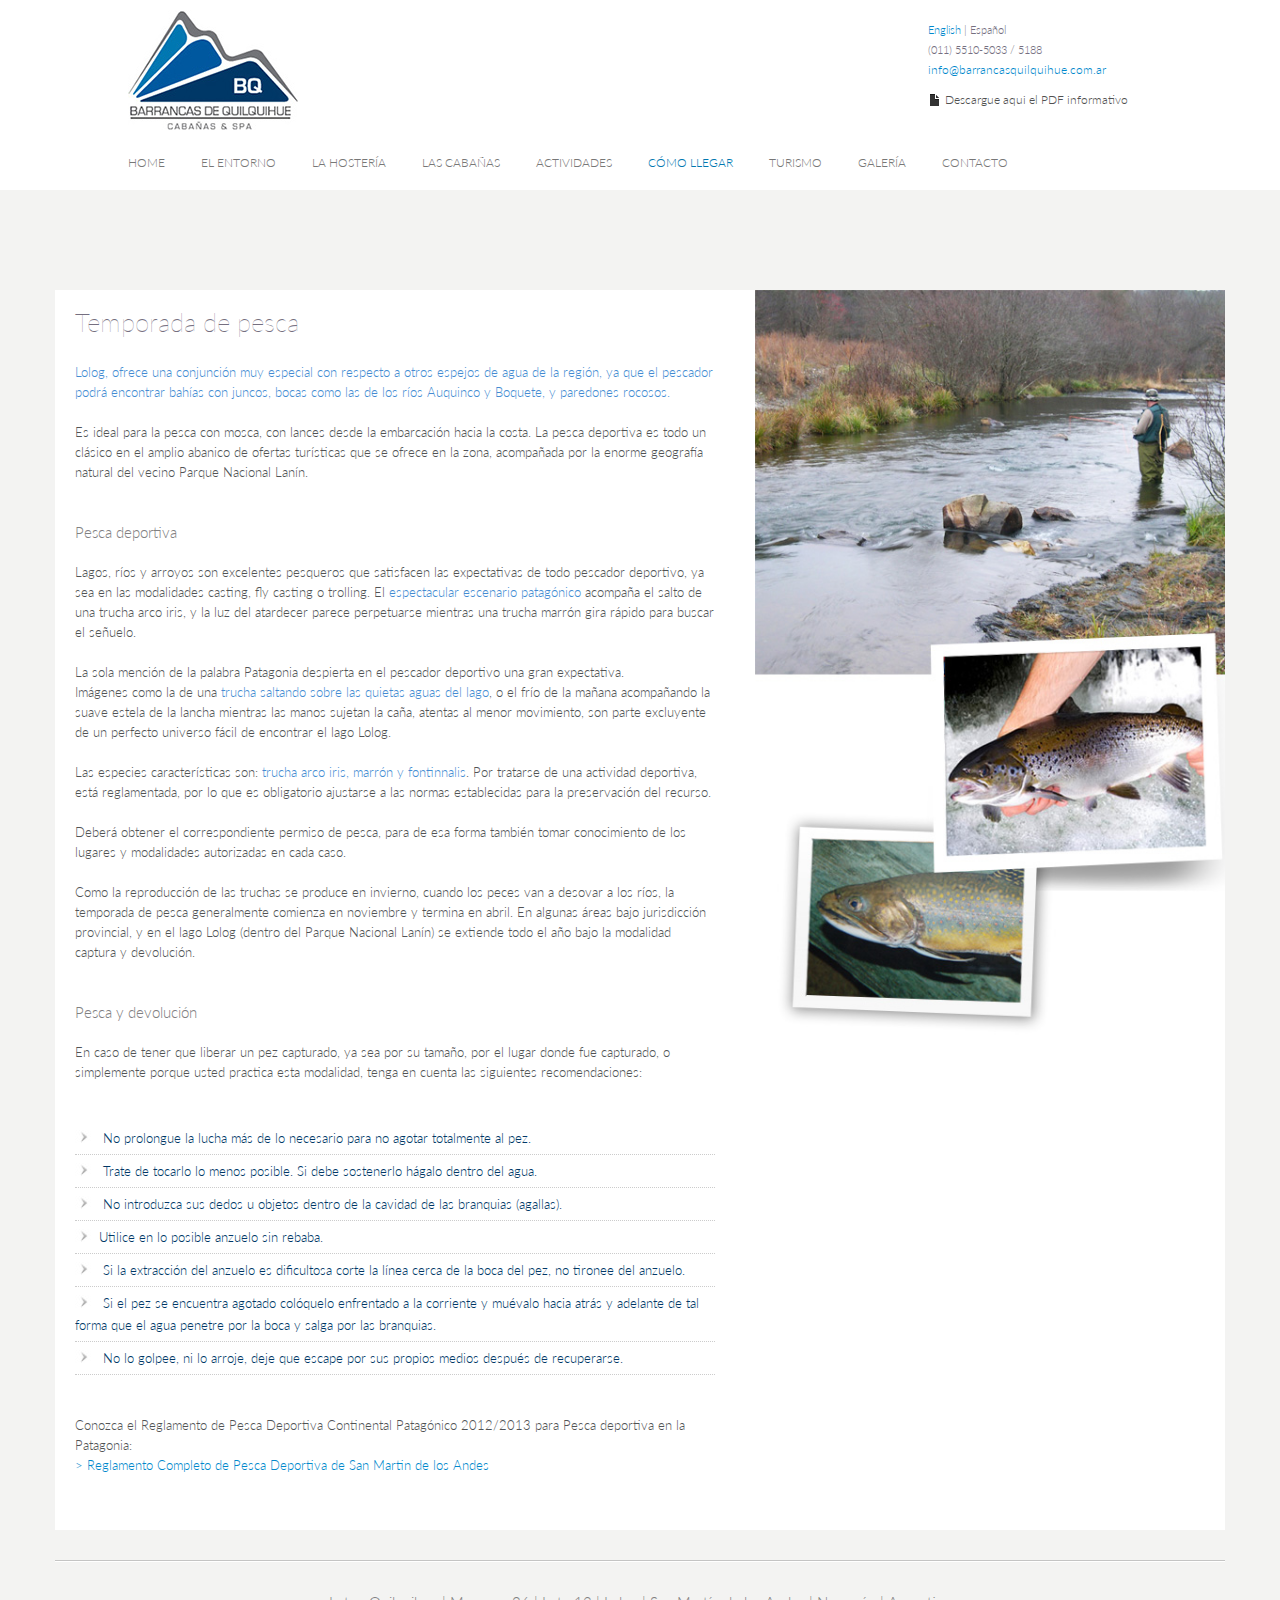
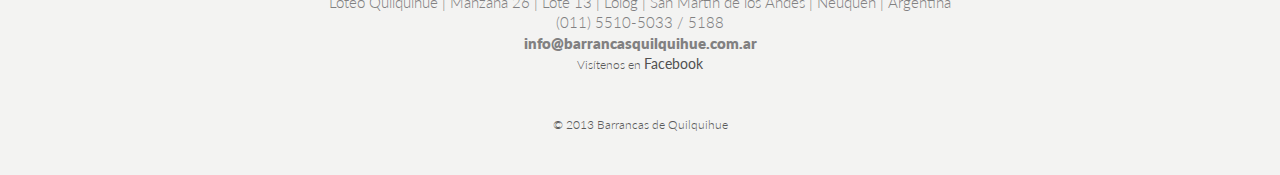
<file: barrancasquilquihue/pesca.html>
<!DOCTYPE html>
<html lang="en">
  <head>
    <meta charset="utf-8">
    <title>Barrancas de Quilquihue</title>
    <meta name="viewport" content="width=device-width, initial-scale=1.0">
    <meta name="description" content="Pesca en Lolog, San Martin de los Andes, Patagonia argentina, provincia de Neuquén.">
    <meta name="author" content="">

    <!-- Le styles -->
    <link href="css/bootstrap.css" rel="stylesheet">
    <link href="css/bootstrap-responsive.css" rel="stylesheet">
    <link href="css/layout-bq.css" rel="stylesheet" type="text/css">
    <link href="css/txt-layout.css" rel="stylesheet" type="text/css">
    <link href='http://fonts.googleapis.com/css?family=Lato:100,300' rel='stylesheet' type='text/css'>
    <style>

    /* GLOBAL STYLES
    -------------------------------------------------- */
    /* Padding below the footer and lighter body text */

    body {
      padding-bottom: 40px;
      color: #5a5a5a;
	  background-color:#f3f3f2;
    }



    /* CUSTOMIZE THE NAVBAR
    -------------------------------------------------- */

    /* Special class on .container surrounding .navbar, used for positioning it into place. */
    .navbar-wrapper {
      position: absolute;
      top: 0;
      left: 0;
      right: 0;
      z-index: 10;
      padding-top: 10px;
      margin-bottom: -90px; /* Negative margin to pull up carousel. 90px is roughly margins and height of navbar. */
    }
    .navbar-wrapper .navbar {

    }

    /* Remove border and change up box shadow for more contrast */
    .navbar .navbar-inner {
      border: 0;
     /* -webkit-box-shadow: 0 2px 10px rgba(0,0,0,.25);
         -moz-box-shadow: 0 2px 10px rgba(0,0,0,.25);
              box-shadow: 0 2px 10px rgba(0,0,0,.25);*/
    }

    /* Downsize the brand/project name a bit */
    .navbar .brand {
      padding: 14px 20px 16px; /* Increase vertical padding to match navbar links */
      font-size: 16px;
      font-weight: bold;
      text-shadow: 0 -1px 0 rgba(0,0,0,.5);
    }

    /* Navbar links: increase padding for taller navbar */
    .navbar .nav > li > a {
      padding: 23px 36px 0px 0px; /* top right bottom left - ACHIQUE EL PADDING PARA IPADS*/
    }

    /* Offset the responsive button for proper vertical alignment */
    .navbar .btn-navbar {
      margin-top: 10px;
    }



    /* CUSTOMIZE THE CAROUSEL
    -------------------------------------------------- */

    /* Carousel base class */
    .carousel {
		margin-top:190px;/* esto condiciona donde cae el carousel */
      margin-bottom: 60px;
	 
    }

    .carousel .container {
      position: relative;
      z-index: 9;
	  
    }

    .carousel-control {
      height: 80px;
      margin-top: 0;
      font-size: 120px;
      text-shadow: 0 1px 1px rgba(0,0,0,.4);
      background-color: transparent;
      border: 0;
      z-index: 10;
    }

    .carousel .item {
      height: 0px;
    }
    .carousel img {
      position: absolute;
      top: 0;
      left: 0;
      min-width: 100%;
      /*height: 400px;*/
    }

    .carousel-caption {
      background-color: transparent;
      position: static;
      max-width: 550px;
      padding: 0 20px;
      margin-top: 400px;
	  margin-left:550px;
    }
    .carousel-caption h1,
    .carousel-caption .lead {
	font-family:'Lato', sans-serif;
	font-weight:100;
      margin: 0;
      line-height: 1.25;
      color: #fff;
      text-shadow: 0 1px 2px rgba(0,0,8,8);
    }
    .carousel-caption .btn {
      margin-top: 10px;
    }



    /* MARKETING CONTENT
    -------------------------------------------------- */

    /* Center align the text within the three columns below the carousel */
    .marketing .span4 {
      text-align: center;
    }
    .marketing h2 {
      font-weight: 100;
	  font-size:26px;
	  line-height:40px;
    }
    .marketing .span4 p {
      margin-left: 5px;
      margin-right: 5px;
    }


    /* Featurettes
    ------------------------- */

    .featurette-divider {
      margin: 30px 0; /* Space out the Bootstrap <hr> more */
    }
    .featurette {
      padding-top: 120px; /* Vertically center images part 1: add padding above and below text. */
      overflow: hidden; /* Vertically center images part 2: clear their floats. */
    }
    .featurette-image {
      margin-top: -120px; /* Vertically center images part 3: negative margin up the image the same amount of the padding to center it. */
    }

    /* Give some space on the sides of the floated elements so text doesn't run right into it. */
    .featurette-image.pull-left {
      margin-right: 40px;
    }
    .featurette-image.pull-right {
      margin-left: 40px;
    }

    /* Thin out the marketing headings */
    .featurette-heading {
      font-size: 50px;
      font-weight: 300;
      line-height: 1;
      letter-spacing: -1px;
    }



    /* RESPONSIVE CSS
    -------------------------------------------------- */

    @media (max-width: 979px) {

      .container.navbar-wrapper {
        margin-bottom: 0;
        width: auto;
      }
      .navbar-inner {
        border-radius: 0;
        margin: -20px 0;
      }

      .carousel .item {
        height: 500px;
      }
      .carousel img {
        width: auto;
        height: 500px;
      }

      .featurette {
        height: auto;
        padding: 0;
      }
      .featurette-image.pull-left,
      .featurette-image.pull-right {
        display: block;
        float: none;
        max-width: 40%;
        margin: 0 auto 20px;
      }
    }


    @media (max-width: 767px) {

      .navbar-inner {
        margin: -20px;
      }

      .carousel {
        margin-left: -20px;
        margin-right: -20px;
      }
      .carousel .container {

      }
      .carousel .item {
        height: 300px;
      }
      .carousel img {
        height: 300px;
      }
      .carousel-caption {
        width: 65%;
        padding: 0 70px;
        margin-top: 100px;
      }
      .carousel-caption h1 {
        font-size: 30px;
      }
      .carousel-caption .lead,
      .carousel-caption .btn {
        font-size: 18px;
      }

      .marketing .span4 + .span4 {
        margin-top: 40px;
      }

      .featurette-heading {
        font-size: 30px;
      }
      .featurette .lead {
        font-size: 18px;
        line-height: 1.5;
      }

    }
    </style>

    <!-- HTML5 shim, for IE6-8 support of HTML5 elements -->
    <!--[if lt IE 9]>
      <script src="js/html5shiv.js"></script>
    <![endif]-->

    <link rel="shortcut icon" href="img/ico/favicon.ico">
                                   
  </head>

  <body>
	

  <!-- NAVBAR
    ================================================== -->
     
    
   
<div class="navbar-wrapper" style="background-color:#FFF; ">
      <!-- Wrap the .navbar in .container to center it within the absolutely positioned parent. -->
      <div class="contenedor" style="height:180px;">
      <div class="container">
        <div class="row">
          <div class="span4" align="left"><img src="img/logo-barrancasquilquihue-ch.jpg" alt="barrancas"></div>
          <div class="span4 offset4" style="padding-top:10px;" align="left">
            <h7><a href="#" >English</a> | Español</h7>
            <br>
            <h7>(011) 5510-5033 / 5188</h7>
            <p><a href="mailto:info@barrancasquilquihue.com.ar" target="_blank">info@barrancasquilquihue.com.ar</a></p>
            <!--<p class="btnredesch" style="padding-top:10px;"> <a href="#">Facebook</a>   |  <a href="#">LinkedIn</a></p>-->
            <p class="btnredesch" style="padding-top:10px;"><a href="descargas/BARRANCA-INFO-TURISTICA-1.pdf" target="_blank"><strong><i class="icon-file"></i> Descargue aqui el PDF informativo</strong></a></p>
          </div>
          <!--cierra span4-->
        </div>
        <!--cierra ROW-->
        <div class="navbar">
        	
           
          <div class="navbar-inner">
            <!-- Responsive Navbar Part 1: Button for triggering responsive navbar (not covered in tutorial). Include responsive CSS to utilize. -->
            <button type="button" class="btn btn-navbar" data-toggle="collapse" data-target=".nav-collapse">
              <span class="icon-bar"></span>
              <span class="icon-bar"></span>
              <span class="icon-bar"></span>
            </button>
            
            <!-- Responsive Navbar Part 2: Place all navbar contents you want collapsed withing .navbar-collapse.collapse. -->
            <div class="nav-collapse collapse">
              <ul class="nav">
                <li><a href="index.html">HOME</a></li>
                <li><a href="entorno.html">EL ENTORNO</a></li>
                <li><a href="hosteria.html">LA HOSTERÍA</a></li>
                <li><a href="cabanas.html">LAS CABAÑAS</a></li>
                <li><a href="actividades.html">ACTIVIDADES</a></li>
                <li class="active"><a href="comollegar.html">CÓMO LLEGAR</a></li>
                <li><a href="turismo.html">TURISMO</a></li>
                <li><a href="galeria.html">GALERÍA</a></li>
                <li><a href="contacto.html">CONTACTO</a></li>
                
                
                <!-- Read about Bootstrap dropdowns at http://twitter.github.com/bootstrap/javascript.html#dropdowns 
                <li class="dropdown">
                  <a href="#" class="dropdown-toggle" data-toggle="dropdown">Dropdown <b class="caret"></b></a>
                  <ul class="dropdown-menu">
                    <li><a href="#">Action</a></li>
                    <li><a href="#">Another action</a></li>
                    <li><a href="#">Something else here</a></li>
                    <li class="divider"></li>
                    <li class="nav-header">Nav header</li>
                    <li><a href="#">Separated link</a></li>
                    <li><a href="#">One more separated link</a></li>
                  </ul>
                </li>-->
              </ul>
            </div><!--/.nav-collapse -->
          </div><!-- /.navbar-inner -->
        </div><!-- /.navbar -->

      </div> <!-- /.container -->
      </div><!-- /.contenedor -->
    </div><!-- /.navbar-wrapper -->
   



    <!-- Carousel
    ================================================== -->
  <div id="myCarousel" class="carousel slide" style="height:0px;">
      <div class="carousel-inner">
        
       <div class="item active">
          <img src="img/actividades/1.jpg" alt="Actividades en la patagonia Argentina, Lolog, Neuquen.">
          </div>
        
         <div class="item ">
          <img src="img/actividades/2.jpg" alt="Cabañas en alquiler en la patagonia Argentina">
         </div>
       
      </div>
     
    </div><!-- /.carousel -->



    <!-- Marketing messaging and featurettes
    ================================================== -->
    <!-- Wrap the rest of the page in another container to center all the content. -->

    <div class="container marketing"  style="padding-top:40px;"><!-- al aumentar el padding se agranda el gris de fondo -->

      <!-- Three columns of text below the carousel -->
      <div class="row-fluid" style="background-color:#FFF;  " >
        <div class="span7" style="padding:12px 10px 15px 20px; ">
        	<h2>Temporada de pesca</h2>
            <br>
            <p class="txt"><strong>Lolog, ofrece una conjunción muy especial con respecto a otros espejos de agua de la región, ya que el pescador podrá encontrar bahías con juncos, bocas como las de los ríos Auquinco y Boquete, y paredones rocosos.</strong> <br>
              <br>
              Es ideal para la pesca con mosca, con lances desde la embarcación hacia la costa. La pesca deportiva es todo un clásico en el amplio abanico de ofertas turísticas que se ofrece en la zona, acompañada por la enorme geografía natural del vecino Parque Nacional Lanín.<br><br><br>
</p>
          <h4>Pesca deportiva </h4>
<br>
<p class="txt">
Lagos, ríos y arroyos son excelentes pesqueros que satisfacen las expectativas de todo pescador deportivo, ya sea en las modalidades casting, fly casting o trolling. El <strong>espectacular escenario patagónico</strong> acompaña el salto de una trucha arco iris, y la luz del atardecer parece perpetuarse mientras una trucha marrón gira rápido para buscar el señuelo.<br>
<br>
La sola mención de la palabra Patagonia despierta en el pescador deportivo una gran expectativa.  <br>
Imágenes como la de una <strong>trucha saltando sobre las quietas aguas del lago</strong>, o el frío de la mañana acompañando la suave estela de la lancha mientras las manos sujetan la caña, atentas al menor movimiento, son parte excluyente de un perfecto universo fácil de encontrar el lago Lolog. <br>
<br>
Las especies características son: <strong>trucha arco iris, marrón y fontinnalis</strong>. Por tratarse de una actividad deportiva, está reglamentada, por lo que es obligatorio ajustarse a las normas establecidas para la preservación del recurso. <br>
<br>
Deberá obtener el correspondiente permiso de pesca, para de esa forma también tomar conocimiento de los lugares y modalidades autorizadas en cada caso.   <br>
<br>
Como la reproducción de las truchas se produce en invierno, cuando los peces van a desovar a los ríos, la temporada de pesca generalmente comienza en noviembre y termina en abril. En algunas áreas bajo jurisdicción provincial, y en el lago Lolog (dentro del Parque Nacional Lanín) se extiende todo el año bajo la modalidad captura y devolución.
</p>
       
        <br><br>
        <h4>Pesca y devolución</h4>
        
        <br>
        <p class="txt">En caso de tener que liberar un pez capturado, ya sea por su tamaño, por el lugar donde fue capturado, o simplemente porque usted practica esta modalidad, tenga en cuenta las siguientes recomendaciones:</p>
          <br>
          <br>
        <ul class="txtlato">
        <li> No prolongue la lucha más de lo necesario para no agotar totalmente al pez. </li>
           <li> Trate de tocarlo lo menos posible. Si debe sostenerlo hágalo dentro del agua.</li>
           <li> No introduzca sus dedos u objetos dentro de la cavidad de las branquias (agallas).</li>
          <li>Utilice en lo posible anzuelo sin rebaba.</li>
           <li> Si la extracción del anzuelo es dificultosa corte la línea cerca de la boca del pez, no tironee del anzuelo.</li>
           <li> Si el pez se encuentra agotado colóquelo enfrentado a la corriente y muévalo hacia atrás y adelante de tal forma que el agua penetre por la boca y salga por las branquias.</li>
 <li> No lo golpee, ni lo arroje, deje que escape por sus propios medios después de recuperarse. </li> </ul> <br>
<br>
<p class="txt">Conozca el Reglamento de Pesca Deportiva Continental Patagónico 2012/2013
 para Pesca deportiva en la Patagonia:
<a href="http://www.sanmartindelosandes.gov.ar/turismo/aventura_y_deporte/pesca/reglamento_de_pesca.html" target="_blank"><br>
&gt;
Reglamento Completo de Pesca Deportiva de San Martin de los Andes</a>
</p>   <br>
<br>
  </div><!-- /.span 7-->
        <div class="span5">
        	
            <img src="img/pesca/polaroid-pesca.jpg" alt="Pesca"> 
        </div><!-- /.span 5-->
        <!--<div class="span12" style="margin:0;"><img src="img/comollegar/comollegar.jpg"></div>-->
      </div><!-- /.row -->

<hr class="featurette-divider">


      <!-- FOOTER -->
      <footer style="text-align:center;">
      
        <h4 >Loteo Quilquihue  |  Manzana 26  |  Lote 13  |  Lolog  |  San Martín de los Andes  |  Neuquén |  Argentina  <br>
        (011) 5510-5033 / 5188</h4>
<span class="btnmail"><a href="mailto:info@barrancasquilquihue.com.ar" target="_blank">info@barrancasquilquihue.com.ar</a></span>
<p class="btnredes">Visítenos en <a href="#">Facebook</a></p>
<br><br>
<p class="small">&copy; 2013 Barrancas de Quilquihue </p>
      </footer>

    </div><!-- /.container  marketing-->



    <!-- Le javascript
    ================================================== -->
    <!-- Placed at the end of the document so the pages load faster -->
    <script src="js/jquery.js"></script>
    <script src="js/bootstrap-transition.js"></script>
    <script src="js/bootstrap-alert.js"></script>
    <script src="js/bootstrap-modal.js"></script>
    <script src="js/bootstrap-dropdown.js"></script>
    <script src="js/bootstrap-scrollspy.js"></script>
    <script src="js/bootstrap-tab.js"></script>
    <script src="js/bootstrap-tooltip.js"></script>
    <script src="js/bootstrap-popover.js"></script>
    <script src="js/bootstrap-button.js"></script>
    <script src="js/bootstrap-collapse.js"></script>
    <script src="js/bootstrap-carousel.js"></script>
    <script src="js/bootstrap-typeahead.js"></script>
    <script>
      !function ($) {
        $(function(){
          // carousel demo
          $('#myCarousel').carousel()
        })
      }(window.jQuery)
    </script>
    <script src="js/holder/holder.js"></script>
  </body>
</html>
</file>
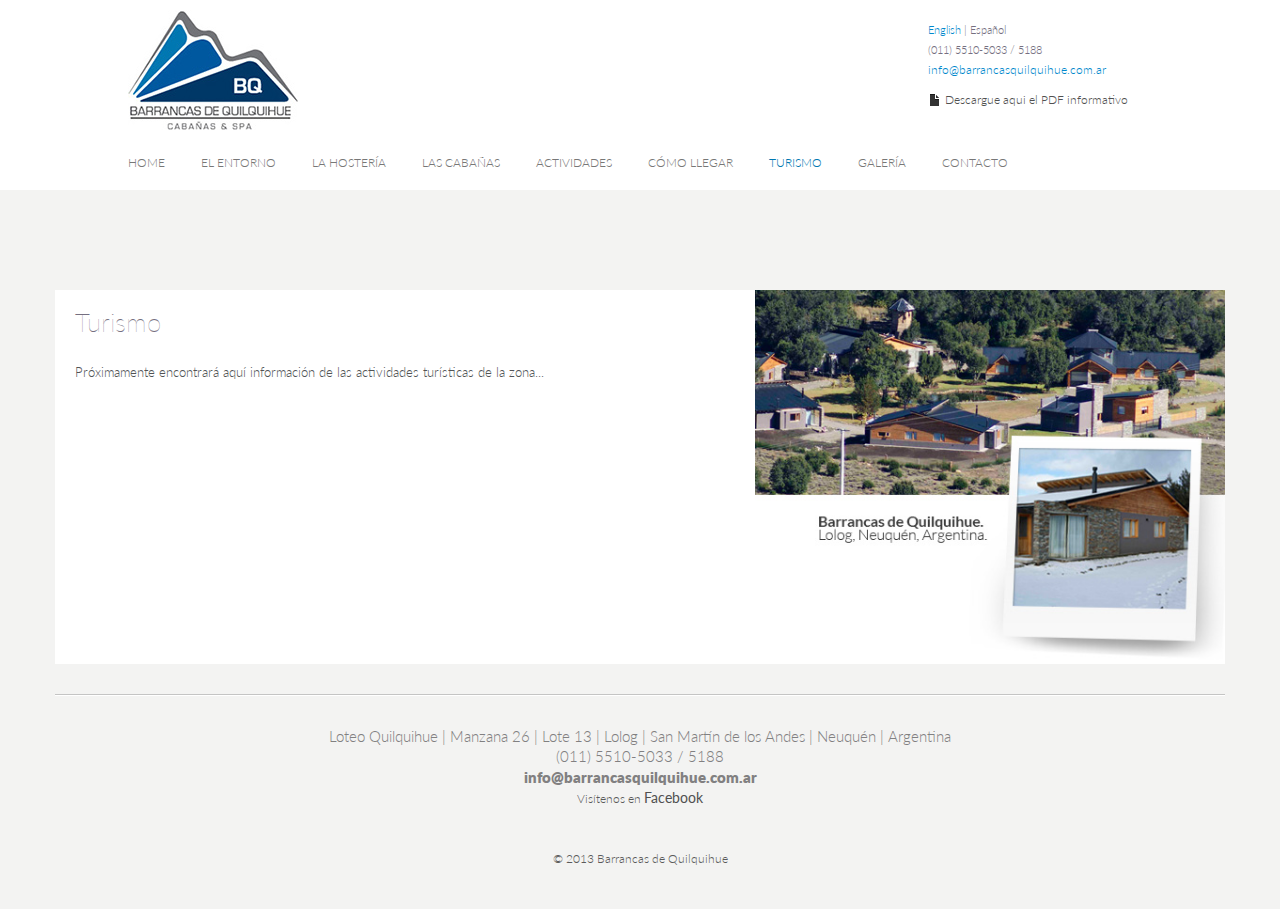
<file: barrancasquilquihue/turismo.html>
<!DOCTYPE html>
<html lang="en">
  <head>
    <meta charset="utf-8">
    <title>Barrancas de Quilquihue</title>
    <meta name="viewport" content="width=device-width, initial-scale=1.0">
    <meta name="description" content="Cabañas en alquiler y hosteria en Lolog, San Martin de los Andes, Patagonia argentina, provincia de Neuquén.">
    <meta name="author" content="">

    <!-- Le styles -->
    <link href="css/bootstrap.css" rel="stylesheet">
    <link href="css/bootstrap-responsive.css" rel="stylesheet">
    <link href="css/layout-bq.css" rel="stylesheet" type="text/css">
    <link href="css/txt-layout.css" rel="stylesheet" type="text/css">
    <link href='http://fonts.googleapis.com/css?family=Lato:100,300' rel='stylesheet' type='text/css'>
    <style>

    /* GLOBAL STYLES
    -------------------------------------------------- */
    /* Padding below the footer and lighter body text */

    body {
      padding-bottom: 40px;
      color: #5a5a5a;
	  background-color:#f3f3f2;
    }



    /* CUSTOMIZE THE NAVBAR
    -------------------------------------------------- */

    /* Special class on .container surrounding .navbar, used for positioning it into place. */
    .navbar-wrapper {
      position: absolute;
      top: 0;
      left: 0;
      right: 0;
      z-index: 10;
      padding-top: 10px;
      margin-bottom: -90px; /* Negative margin to pull up carousel. 90px is roughly margins and height of navbar. */
    }
    .navbar-wrapper .navbar {

    }

    /* Remove border and change up box shadow for more contrast */
    .navbar .navbar-inner {
      border: 0;
     /* -webkit-box-shadow: 0 2px 10px rgba(0,0,0,.25);
         -moz-box-shadow: 0 2px 10px rgba(0,0,0,.25);
              box-shadow: 0 2px 10px rgba(0,0,0,.25);*/
    }

    /* Downsize the brand/project name a bit */
    .navbar .brand {
      padding: 14px 20px 16px; /* Increase vertical padding to match navbar links */
      font-size: 16px;
      font-weight: bold;
      text-shadow: 0 -1px 0 rgba(0,0,0,.5);
    }

    /* Navbar links: increase padding for taller navbar */
    .navbar .nav > li > a {
      padding: 23px 36px 0px 0px; /* top right bottom left - ACHIQUE EL PADDING PARA IPADS*/
    }

    /* Offset the responsive button for proper vertical alignment */
    .navbar .btn-navbar {
      margin-top: 10px;
    }



    /* CUSTOMIZE THE CAROUSEL
    -------------------------------------------------- */

    /* Carousel base class */
    .carousel {
		margin-top:190px;/* esto condiciona donde cae el carousel */
      margin-bottom: 60px;
	 
    }

    .carousel .container {
      position: relative;
      z-index: 9;
	  
    }

    .carousel-control {
      height: 80px;
      margin-top: 0;
      font-size: 120px;
      text-shadow: 0 1px 1px rgba(0,0,0,.4);
      background-color: transparent;
      border: 0;
      z-index: 10;
    }

    .carousel .item {
      height: 0px;
    }
    .carousel img {
      position: absolute;
      top: 0;
      left: 0;
      min-width: 100%;
      /*height: 400px;*/
    }

    .carousel-caption {
      background-color: transparent;
      position: static;
      max-width: 550px;
      padding: 0 20px;
      margin-top: 400px;
	  margin-left:550px;
    }
    .carousel-caption h1,
    .carousel-caption .lead {
	font-family:'Lato', sans-serif;
	font-weight:100;
      margin: 0;
      line-height: 1.25;
      color: #fff;
      text-shadow: 0 1px 2px rgba(0,0,8,8);
    }
    .carousel-caption .btn {
      margin-top: 10px;
    }



    /* MARKETING CONTENT
    -------------------------------------------------- */

    /* Center align the text within the three columns below the carousel */
    .marketing .span4 {
      text-align: center;
    }
    .marketing h2 {
      font-weight: 100;
	  font-size:26px;
	  line-height:40px;
    }
    .marketing .span4 p {
      margin-left: 5px;
      margin-right: 5px;
    }


    /* Featurettes
    ------------------------- */

    .featurette-divider {
      margin: 30px 0; /* Space out the Bootstrap <hr> more */
    }
    .featurette {
      padding-top: 120px; /* Vertically center images part 1: add padding above and below text. */
      overflow: hidden; /* Vertically center images part 2: clear their floats. */
    }
    .featurette-image {
      margin-top: -120px; /* Vertically center images part 3: negative margin up the image the same amount of the padding to center it. */
    }

    /* Give some space on the sides of the floated elements so text doesn't run right into it. */
    .featurette-image.pull-left {
      margin-right: 40px;
    }
    .featurette-image.pull-right {
      margin-left: 40px;
    }

    /* Thin out the marketing headings */
    .featurette-heading {
      font-size: 50px;
      font-weight: 300;
      line-height: 1;
      letter-spacing: -1px;
    }



    /* RESPONSIVE CSS
    -------------------------------------------------- */

    @media (max-width: 979px) {

      .container.navbar-wrapper {
        margin-bottom: 0;
        width: auto;
      }
      .navbar-inner {
        border-radius: 0;
        margin: -20px 0;
      }

      .carousel .item {
        height: 500px;
      }
      .carousel img {
        width: auto;
        height: 500px;
      }

      .featurette {
        height: auto;
        padding: 0;
      }
      .featurette-image.pull-left,
      .featurette-image.pull-right {
        display: block;
        float: none;
        max-width: 40%;
        margin: 0 auto 20px;
      }
    }


    @media (max-width: 767px) {

      .navbar-inner {
        margin: -20px;
      }

      .carousel {
        margin-left: -20px;
        margin-right: -20px;
      }
      .carousel .container {

      }
      .carousel .item {
        height: 300px;
      }
      .carousel img {
        height: 300px;
      }
      .carousel-caption {
        width: 65%;
        padding: 0 70px;
        margin-top: 100px;
      }
      .carousel-caption h1 {
        font-size: 30px;
      }
      .carousel-caption .lead,
      .carousel-caption .btn {
        font-size: 18px;
      }

      .marketing .span4 + .span4 {
        margin-top: 40px;
      }

      .featurette-heading {
        font-size: 30px;
      }
      .featurette .lead {
        font-size: 18px;
        line-height: 1.5;
      }

    }
    </style>

    <!-- HTML5 shim, for IE6-8 support of HTML5 elements -->
    <!--[if lt IE 9]>
      <script src="js/html5shiv.js"></script>
    <![endif]-->

    <link rel="shortcut icon" href="img/ico/favicon.ico">
                                   
  </head>

  <body>
	

  <!-- NAVBAR
    ================================================== -->
     
    
   
<div class="navbar-wrapper" style="background-color:#FFF; ">
      <!-- Wrap the .navbar in .container to center it within the absolutely positioned parent. -->
      <div class="contenedor" style="height:180px;">
      <div class="container">
        <div class="row">
          <div class="span4" align="left"><img src="img/logo-barrancasquilquihue-ch.jpg" alt="barrancas"></div>
          <div class="span4 offset4" style="padding-top:10px;" align="left">
            <h7><a href="#" >English</a> | Español</h7>
            <br>
            <h7>(011) 5510-5033 / 5188</h7>
            <p><a href="mailto:info@barrancasquilquihue.com.ar" target="_blank">info@barrancasquilquihue.com.ar</a></p>
            <!--<p class="btnredesch" style="padding-top:10px;"> <a href="#">Facebook</a>   |  <a href="#">LinkedIn</a></p>-->
            <p class="btnredesch" style="padding-top:10px;"><a href="descargas/BARRANCA-INFO-TURISTICA-1.pdf" target="_blank"><strong><i class="icon-file"></i> Descargue aqui el PDF informativo</strong></a></p>
          </div>
          <!--cierra span4-->
        </div>
        <!--cierra ROW-->
        <div class="navbar">
        	
           
          <div class="navbar-inner">
            <!-- Responsive Navbar Part 1: Button for triggering responsive navbar (not covered in tutorial). Include responsive CSS to utilize. -->
            <button type="button" class="btn btn-navbar" data-toggle="collapse" data-target=".nav-collapse">
              <span class="icon-bar"></span>
              <span class="icon-bar"></span>
              <span class="icon-bar"></span>
            </button>
            
            <!-- Responsive Navbar Part 2: Place all navbar contents you want collapsed withing .navbar-collapse.collapse. -->
            <div class="nav-collapse collapse">
              <ul class="nav">
                <li><a href="index.html">HOME</a></li>
                <li><a href="entorno.html">EL ENTORNO</a></li>
                <li><a href="hosteria.html">LA HOSTERÍA</a></li>
                <li><a href="cabanas.html">LAS CABAÑAS</a></li>
                <li><a href="actividades.html">ACTIVIDADES</a></li>
                <li ><a href="comollegar.html">CÓMO LLEGAR</a></li>
                <li class="active"><a href="turismo.html">TURISMO</a></li>
                <li><a href="galeria.html">GALERÍA</a></li>
                <li ><a href="contacto.html">CONTACTO</a></li>
                
                
                <!-- Read about Bootstrap dropdowns at http://twitter.github.com/bootstrap/javascript.html#dropdowns 
                <li class="dropdown">
                  <a href="#" class="dropdown-toggle" data-toggle="dropdown">Dropdown <b class="caret"></b></a>
                  <ul class="dropdown-menu">
                    <li><a href="#">Action</a></li>
                    <li><a href="#">Another action</a></li>
                    <li><a href="#">Something else here</a></li>
                    <li class="divider"></li>
                    <li class="nav-header">Nav header</li>
                    <li><a href="#">Separated link</a></li>
                    <li><a href="#">One more separated link</a></li>
                  </ul>
                </li>-->
              </ul>
            </div><!--/.nav-collapse -->
          </div><!-- /.navbar-inner -->
        </div><!-- /.navbar -->

      </div> <!-- /.container -->
      </div><!-- /.contenedor -->
    </div><!-- /.navbar-wrapper -->
   



    <!-- Carousel
    ================================================== -->
  <div id="myCarousel" class="carousel slide" style="height:0px;">
      <div class="carousel-inner">
        
       <div class="item active">
          <img src="img/actividades/1.jpg" alt="Actividades en la patagonia Argentina, Lolog, Neuquen.">
          </div>
        
         <div class="item ">
          <img src="img/actividades/2.jpg" alt="Cabañas en alquiler en la patagonia Argentina">
         </div>
       
      </div>
     
    </div><!-- /.carousel -->



    <!-- Marketing messaging and featurettes
    ================================================== -->
    <!-- Wrap the rest of the page in another container to center all the content. -->

    <div class="container marketing"  style="padding-top:40px;"><!-- al aumentar el padding se agranda el gris de fondo -->

      <!-- Three columns of text below the carousel -->
      <div class="row-fluid" style="background-color:#FFF;" >
        <div class="span7" style="padding:12px 10px 15px 20px; ">
        	<h2>Turismo</h2>
            <br>
            <p class="txt">Próximamente encontrará aquí información de las actividades turísticas de la zona...
        
       </p>
            
        </div><!-- /.span 7-->
        <div class="span5">
        	
            <img src="img/contacto.jpg" alt="Contacto BQ"> 
        </div><!-- /.span 5-->
       
      </div><!-- /.row -->

<hr class="featurette-divider">


      <!-- FOOTER -->
      <footer style="text-align:center;">
      
        <h4 >Loteo Quilquihue  |  Manzana 26  |  Lote 13  |  Lolog  |  San Martín de los Andes  |  Neuquén |  Argentina  <br>
        (011) 5510-5033 / 5188</h4>
<span class="btnmail"><a href="mailto:info@barrancasquilquihue.com.ar" target="_blank">info@barrancasquilquihue.com.ar</a></span>
<p class="btnredes">Visítenos en <a href="#">Facebook</a></p>
<br><br>
<p class="small">&copy; 2013 Barrancas de Quilquihue </p>
      </footer>

    </div><!-- /.container  marketing-->



    <!-- Le javascript
    ================================================== -->
    <!-- Placed at the end of the document so the pages load faster -->
    <script src="js/jquery.js"></script>
    <script src="js/bootstrap-transition.js"></script>
    <script src="js/bootstrap-alert.js"></script>
    <script src="js/bootstrap-modal.js"></script>
    <script src="js/bootstrap-dropdown.js"></script>
    <script src="js/bootstrap-scrollspy.js"></script>
    <script src="js/bootstrap-tab.js"></script>
    <script src="js/bootstrap-tooltip.js"></script>
    <script src="js/bootstrap-popover.js"></script>
    <script src="js/bootstrap-button.js"></script>
    <script src="js/bootstrap-collapse.js"></script>
    <script src="js/bootstrap-carousel.js"></script>
    <script src="js/bootstrap-typeahead.js"></script>
    <script>
      !function ($) {
        $(function(){
          // carousel demo
          $('#myCarousel').carousel()
        })
      }(window.jQuery)
    </script>
    <script src="js/holder/holder.js"></script>
  </body>
</html>
</file>
<file: barrancasquilquihue/css/layout-bq.css>
@charset "UTF-8";
/* CSS Document */

body{margin: 0;
  font-family: 'Lato', Helvetica, Arial, sans-serif;
  font-size: 12px;
  line-height: 20px;
  color: #515355;
  background-color: #ffffff;}

/*---------------------*/

.contenedor{
	width:1024px;/*ancho fijo para centrar*/
	background-color:#FFF;
	text-align: left;     /* horizontal centering hack for IE */
	height: 10em;       /*   required - desired height */
	margin: 0 auto 0 auto;    /*    margenes costados automaticos  para centrar*/}
	
.barranav{
	margin-top:4px;}
	
.slider{
	height:278px;
	width:934px;
		border:#c1c2c2 solid 1px;
	background-color:#e7e7e8;
	margin-bottom:20px;
	}

.pie{
	margin-top:10px;
	padding-bottom:15px;}

/*-------COLUMNAS inicio ----*/
.modbanners{float:left; height:100%;}
.col1{float:left; width:220px; }
.col2{float:left; width:220px; margin-left:16px;}
.col3{float:left; width:223px; margin-left:16px;}
.col4{float:left; width:225px; margin-left:16px;}
	
/*---------- modulos -----------*/	
.eventos{
	width:222px;
	height:374px;
	border:#666 solid 1pz;
	background-color:#d5d1d1;
	}

.tit_evento{
	padding:5px 5px 3px 9px;
	border-bottom:#27779b solid 1px;
	background-color:#e6e7e8;}
	
.txt_evento{
	padding:9px;
	border-bottom:#27779b solid 1px;}	
	
.infopacientes{
	width:222px;
	height:374px;
	border:#666 solid 1pz;
	background-color:#e6e7e8;
	}
	
.tit_infopacientes{
	padding:5px 5px 3px 9px;
	border-bottom:#27779b solid 1px;
	background-color:#e6e7e8;}
	
	
.educaciononline{
	width:222px;
	
	border:#666 solid 1pz;
	background-color:#e6e7e8;
	}

.tit_educaciononline{
	padding:5px 5px 3px 9px;
	border-bottom:#27779b solid 1px;
	background-color:#e6e7e8;}
	
.asociese{
	padding-top:6px;}
	
/*-------COLUMNAS sitio gral ----*/

.col1grande{float:left; width:690px; }

.colanchototal{float:left; width:937px; }

.sidebar{float:left; width:225px; margin-right:16px;}

.contenedorarticulos{
	float:left;}

.box{
	float:left;
	width:485px;}
	
.lineapuntos{
	border-bottom:#CCC dotted 1px;}
.articulo{
	width:400px;
	border-bottom:#CCC dotted 1px;
	padding:5px;}
	
.tit_bibliografiaprofesionales{
	padding:7px 3px 7px 9px;
	border-bottom:#27779b solid 1px;
	background-color:#dadada;}

/*---------- EVENTOS y CONGRESOS -----------*/	

.eventocongreso{
	margin-bottom:20px;
	min-height:70px;}
	
	/*---------- VIDEOS -----------*/	

.videos{
	margin-bottom:20px;
	margin-top:20px;
	min-height:200px;
	width:165px;
	}

/*---------- SPACERS -----------*/	
.20pix{
	height:20px;}
	
	
.pad_right_ch{
	padding-right:9px;}
</file>
<file: barrancasquilquihue/css/txt-layout.css>
@charset "UTF-8";
/* CSS Document */


h1, h2, h3, h4, h5, h6, p, blockquote, pre,
a, abbr, acronym, address, big, cite, code,
del, dfn, em, font, img, ins, kbd, q, s, samp,
small, strike, strong, sub, sup, tt, var,
dl, dt, dd, ol, ul, li,
fieldset, form, label, legend,
table, caption, tbody, tfoot, thead, tr, th, td {
	margin: 0;
	padding: 0;
	border: 0;
	outline: 0;
	font-weight: inherit;
	font-style: inherit;
	font-size: 100%;
	font-family: inherit;
	
}

.txt{ font-family:'Lato', sans-serif;
font-weight:1300;
color:#515355;
font-size:13px;}

.txt strong{ font-family:'Lato', sans-serif;
font-weight:300;
color:#448bd2;
font-size:13px;}
	
.txtlato ul{
	padding:3px 20px 3px 10px;
	margin:0px 0px 0px 11px;
	font-size:16px;}
	
.txtlato li{ 
	font-family:'Lato', sans-serif;
	font-weight:300;
	color:#003867;
	font-size:13px;
	line-height:22px;
	list-style-image: url(../img/mota.jpg);
	list-style-position: inside;
	padding: 5px 0px 5px 0px;/*top right btm left*/
	border-bottom:#ccc dotted 1px;}
	
.txtlato a{ 
	font-family:'Lato', sans-serif;
	color:#545151;
	font-size:13px;
	text-decoration:none;
	}
	
.txtlato a:hover{ 
	font-family:'Lato', sans-serif;
	color:#545151;
	font-size:13px;
	text-decoration: underline;
	}

	
#on{color:#003867;}
	
.txtlato li a{ 
	font-family:'Lato', sans-serif;
	color:#515355;
	font-size:13px;
	line-height:15px;
	list-style-image:url(../../barrancas/css/img/mota.jpg);
	list-style-position:inside;
	text-decoration:none;}
	
.txtlato li a:hover{color:#10728c;}

.txtlato12{ 
	font-family:'Lato', sans-serif;
	color:#515355;
	font-size:12px;
	line-height:15px;
	font-weight:300;}

.txtlato12 strong{
	color:#515355;
	font-size:12px;
	font-weight:700;}
	
.txtlato12 ul{
	margin-top:9px;
	padding-top:10px;}
	
.txtlato12 li{ 
	font-family:'Lato', sans-serif;
	color:#515355;
	line-height:14px;
	list-style-image:url(../../barrancas/css/img/mota.jpg);
	list-style-position:inside;
	margin-left:12px;	
	padding-bottom:10px;}

.btnmail a{
	font-family:'Lato', sans-serif;
	font-size:15px;
	line-height:22px;
	font-weight:800;
	color:#818081;
	}
	
.btnmail a:hover{color:#003867;}

.btnredes a{
	font-family:'Lato', sans-serif;
	font-size:14px;
	line-height:18px;
	font-weight:400;
	color:#505050;}
	
.btnredes a:hover{color:#003867;}

.btnredesch a{
	font-family:'Lato', sans-serif;
	font-size:12px;
	line-height:13px;
	font-weight:300;
	color:#505050;}
	
.btnredesch a:hover{color:#505050;}
	
	

h1{
	font-family:'Lato', serif;
	color:#756f80;
	font-size:27px;
	font-weight:300;
	line-height:32px;
	  text-rendering: optimizelegibility;}
	
h2{ 
	font-family:'Lato', serif;
	color:#756f80;
	font-size:23px;
	font-weight:100;
	line-height:28px;
	text-rendering: optimizelegibility;
	}
	
h3{ 
	font-family:'Lato', serif;
	color:#756f80;
	font-size:18px;
	font-weight:100;
	line-height:22px;
	  text-rendering: optimizelegibility;}
	
/*direccion pie es en h4*/
h4{ font-family:'Lato', serif;
	color:#818081;
	font-size:15px;
	font-weight:300;
	line-height:20px;
	  text-rendering: optimizelegibility;}
	
h5{ 
	font-family:'Lato', serif;
	color:#756f80;
	font-size:13px;
	font-weight:300;
	line-height:16px;
	  text-rendering: optimizelegibility;}

h6{ font-family:'Lato', serif;
	color:#756f80;
	font-size:12px;
	font-weight:300;
	line-height:14px;
	  text-rendering: optimizelegibility;}
	
h7{ font-family:'Lato', serif;
	color:#756f80;
	font-size:11px;
	font-weight:300;
	line-height:12px;
	  text-rendering: optimizelegibility;}
</file>
